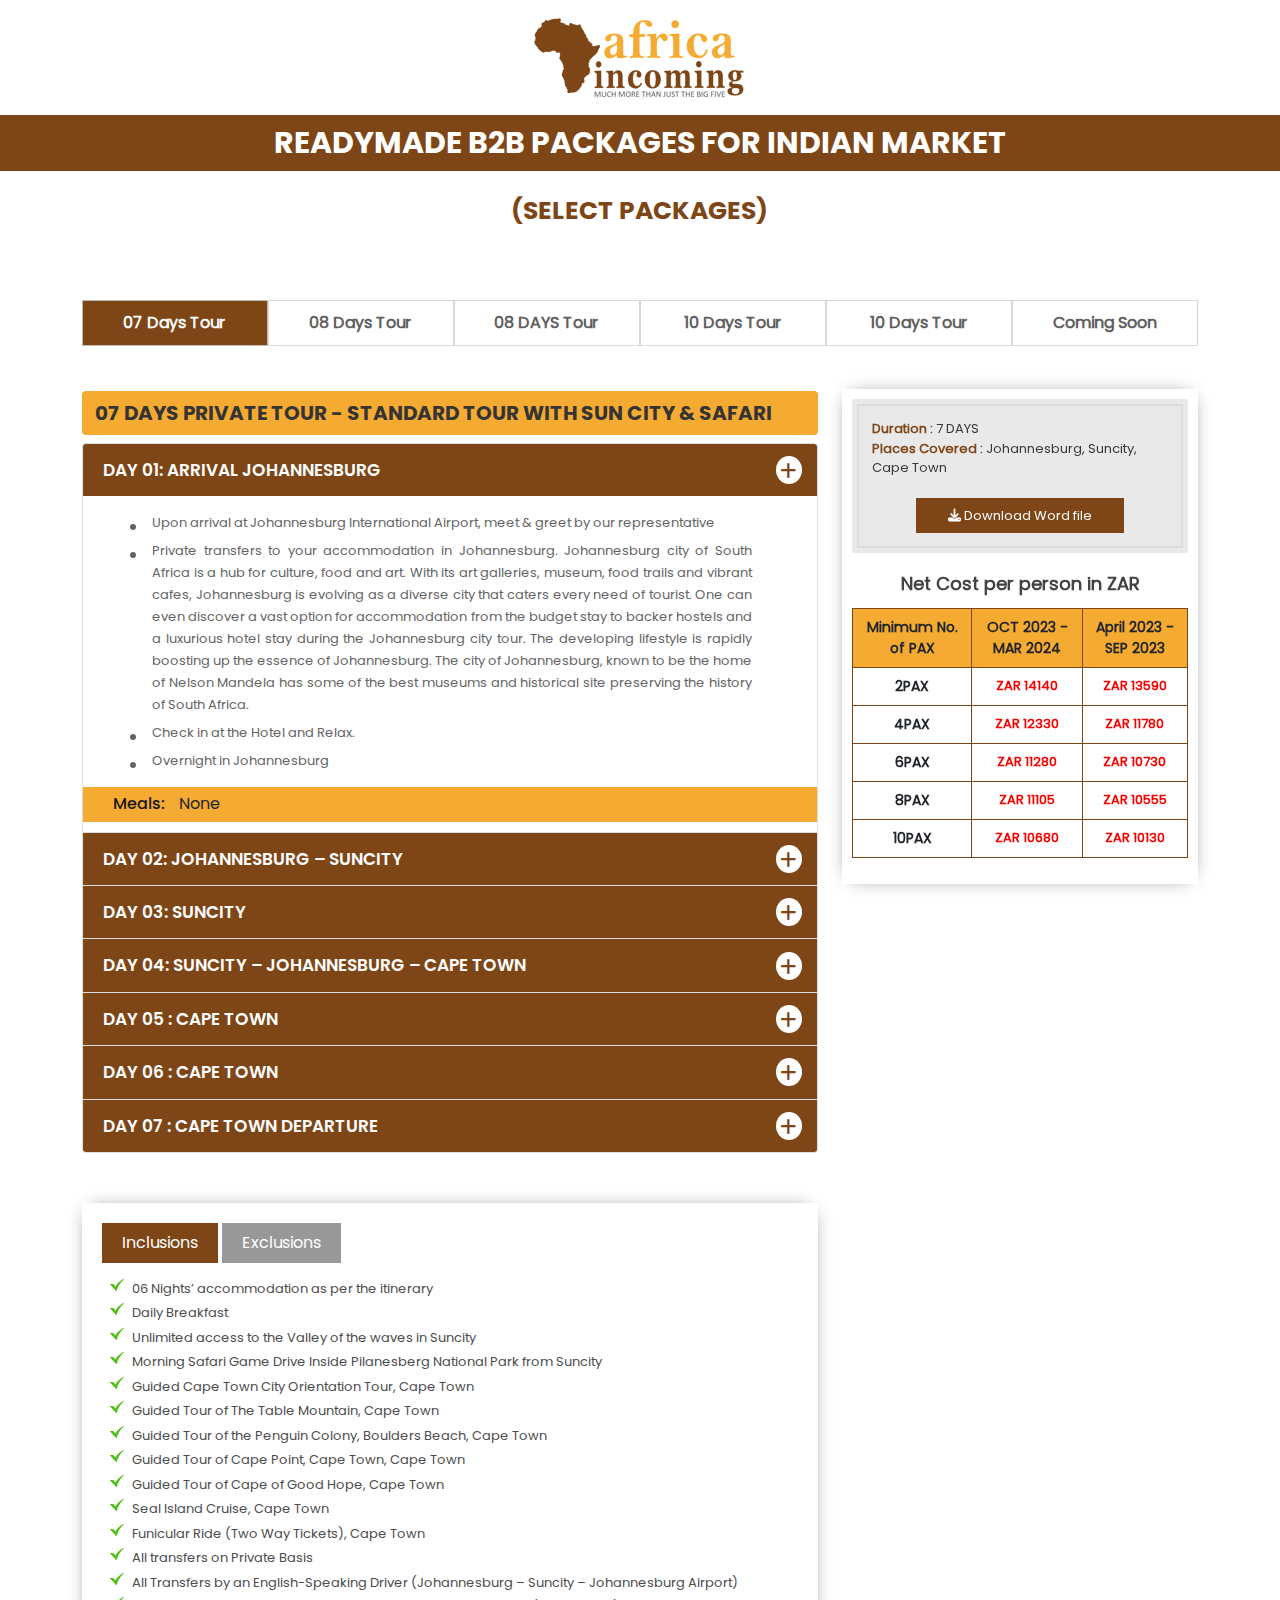
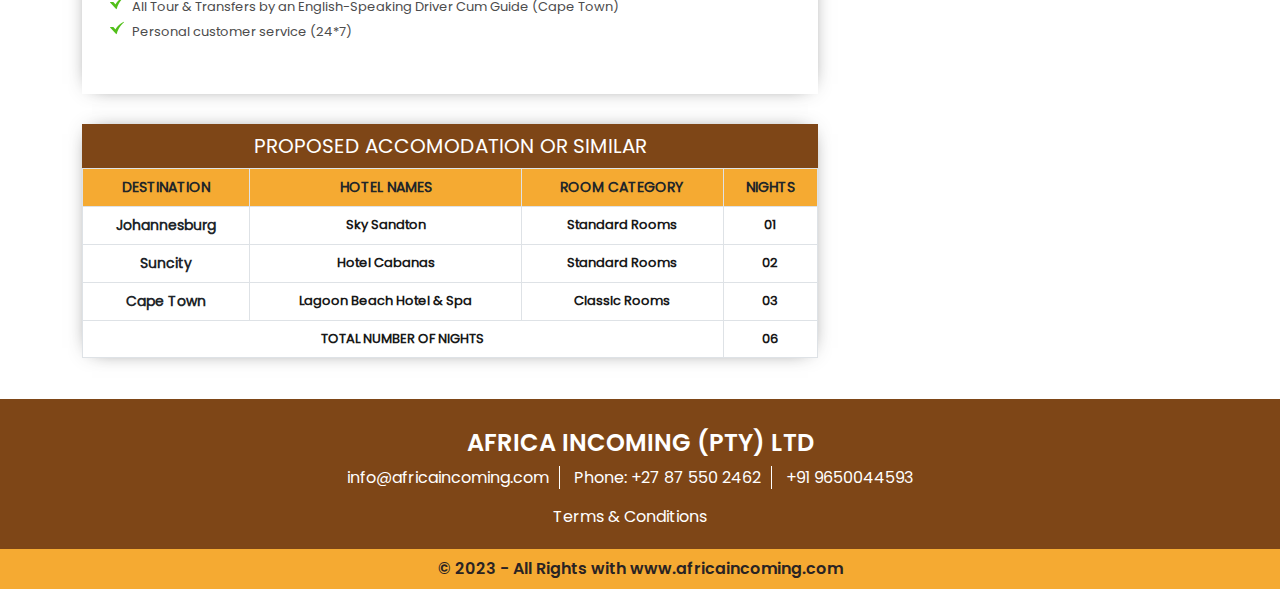
<file: index.html>
<!DOCTYPE html>
<html lang="en">
<head>
    <meta charset="UTF-8">
    <meta http-equiv="X-UA-Compatible" content="IE=edge">
    <meta name="viewport" content="width=device-width, initial-scale=1.0">
    <title>Document</title>
    <!-- bootstrap  -->
    <link rel="stylesheet" href="css/bootstrap.min.css">
    <!-- font owesome  -->
    <link rel="stylesheet" href="./font-6/css/all.css">
    <!-- link css  -->
    <link rel="stylesheet" href="css/style.css">
    <script src="./js/bootstrap.min.js" defer></script>
    <script src="./js/jquery.min.js" defer></script>
    <script src="./js/custom.js" defer></script>
</head>
<body>
    <header>
        <div class="container-fluid">
            <div class="text-center">
                <a href="index.html"><img src="./img/africa-logo.png" alt=""></a>
            </div>
        </div>
    </header>
    <!-- banner  -->
    <section class="banner">
        <h1>readymade b2b packages for indian market</h1>
        <div class="heading">
            <div class="container">

                <h2>(Select packages) </h2>
                <div class="container_down">
                    <div class="chevron"></div>
                    <div class="chevron"></div>
                    <div class="chevron"></div>
                    <span class="text">Scroll down</span>

                </div>

            </div>
        </div>
    </section>
    <!-- main hotel tab css -->
    <section class="main_hotel_tab">
        <div class="container">
            <div class="tabs">
                <div class="tab__btns"> 
                   <div class="flex">
                    <button class="tab__btn tab__btn--active tab_btn_cmn" data-item="item-1">
                        <span>07 Days Tour </span>
                    </button>
                    <button class="tab__btn tab_btn_cmn" data-item="item-2">
                        <span>08 Days Tour </span>
                    </button>
                    <button class="tab__btn tab_btn_cmn" data-item="item-3">
                        <span>08 DAYS Tour </span>
                    </button>
                    <button class="tab__btn tab_btn_cmn" data-item="item-4">
                        <span>10 Days Tour </span>
                    </button>
                    <button class="tab__btn tab_btn_cmn" data-item="item-5">
                        <span>10 Days Tour </span>
                    </button>
                    <button class="tab_btn_cmn">
                        <span>Coming Soon</span>
                    </button>
                   </div>
               
                </div>
                <div class="tab__items">
                    <div id="item-1" class="tab__item tab__item--active">
                        <div class="cmn_box">
                            <div class="row">
                                <div class="col-md-8">
                                    <h3>07 DAYS PRIVATE TOUR - STANDARD TOUR WITH SUN CITY & SAFARI</h3>
                                    <div class="accordion" id="accordionExample">
                                        <div class="accordion-item">
                                            <h2 class="accordion-header" id="headingOne">
                                                <button class="accordion-button collapsed" type="button"
                                                    data-bs-toggle="collapse" data-bs-target="#collapseOne"
                                                    aria-expanded="true" aria-controls="collapseOne">
                                                    <h4>DAY 01: ARRIVAL JOHANNESBURG</h4>
                                                    <i class="fa fa-plus" aria-hidden="true"></i>
                                                    <i class="fa fa-minus" aria-hidden="true"></i>
                                                </button>
                                            </h2>
                                            <div id="collapseOne" class="accordion-collapse collapse show"
                                                aria-labelledby="headingOne" data-bs-parent="#accordionExample">
                                                <div class="accordion-body">
                                                    <ul>
                                                        <li>
                                                            <p>
                                                                Upon arrival at Johannesburg International Airport, meet
                                                                &
                                                                greet by our representative
                                                            </p>
                                                        </li>
                                                        <li>
                                                            <p>
                                                                Private transfers to your accommodation in Johannesburg.
                                                                Johannesburg city of South Africa is a hub for culture,
                                                                food
                                                                and art. With its art galleries, museum, food trails and
                                                                vibrant cafes, Johannesburg is evolving as a diverse
                                                                city
                                                                that caters every need of tourist. One can even discover
                                                                a
                                                                vast option for accommodation from the budget stay to
                                                                backer
                                                                hostels and a luxurious hotel stay during the
                                                                Johannesburg
                                                                city tour. The developing lifestyle is rapidly boosting
                                                                up
                                                                the essence of Johannesburg. The city of Johannesburg,
                                                                known
                                                                to be the home of Nelson Mandela has some of the best
                                                                museums and historical site preserving the history of
                                                                South
                                                                Africa.
                                                            </p>
                                                        </li>
                                                        <li>
                                                            <p>
                                                                Check in at the Hotel and Relax.
                                                            </p>
                                                        </li>
                                                        <li>
                                                            <p>
                                                                Overnight in Johannesburg
                                                            </p>
                                                        </li>
                                                    </ul>
                                                </div>
                                                <div class="meals">
                                                    <h5>Meals: </h5>
                                                    None
                                                </div>

                                            </div>
                                        </div>
                                        <div class="accordion-item">
                                            <h2 class="accordion-header" id="headingTwo">
                                                <button class="accordion-button collapsed" type="button"
                                                    data-bs-toggle="collapse" data-bs-target="#collapseTwo"
                                                    aria-expanded="false" aria-controls="collapseTwo">
                                                    <h4>DAY 02: JOHANNESBURG – SUNCITY </h4>
                                                    <i class="fa fa-plus" aria-hidden="true"></i>
                                                    <i class="fa fa-minus" aria-hidden="true"></i>
                                                </button>
                                            </h2>
                                            <div id="collapseTwo" class="accordion-collapse collapse"
                                                aria-labelledby="headingTwo" data-bs-parent="#accordionExample">
                                                <div class="accordion-body">
                                                    <ul>
                                                        <li>
                                                            <p>
                                                                Breakfast at the Hotel.
                                                            </p>
                                                        </li>
                                                        <li>
                                                            <p>
                                                                Check-out & Private transfers to your Hotel in Suncity.
                                                            </p>
                                                        </li>
                                                        <li>
                                                            <p>
                                                                <b>Sun City</b> – situated in the Bushveld of South
                                                                Africa’s
                                                                North West Province, is surrounded by the imposing
                                                                mountains
                                                                of the Pilanesberg – draws thousands of visitors each
                                                                year
                                                                to its four top-quality hotels, magnificent sporting and
                                                                recreational facilities including two world class golf
                                                                courses, and the magical Lost City water-park, The
                                                                Valley of
                                                                Waves Water World. Sun City has dazzled the
                                                                international
                                                                community with its glamorous casinos, gourmet
                                                                restaurants,
                                                                extensive sports facilities & star-studded spectaculars
                                                            </p>
                                                        </li>
                                                        <li>
                                                            <p>Upon arrival, Check-in & freshen up.</p>
                                                        </li>
                                                        <li>
                                                            <p>
                                                                Rest of the day is free at leisure.
                                                            </p>
                                                        </li>
                                                        <li>
                                                            <p>Overnight in Suncity.</p>
                                                        </li>
                                                    </ul>
                                                </div>
                                                <div class="meals">
                                                    <h5>Meals: </h5>
                                                    Breakfast
                                                </div>
                                            </div>
                                        </div>
                                        <div class="accordion-item">
                                            <h2 class="accordion-header" id="headingThree">
                                                <button class="accordion-button collapsed" type="button"
                                                    data-bs-toggle="collapse" data-bs-target="#collapseThree"
                                                    aria-expanded="false" aria-controls="collapseThree">
                                                    <h4>DAY 03: SUNCITY</h4>
                                                    <i class="fa fa-plus" aria-hidden="true"></i>
                                                    <i class="fa fa-minus" aria-hidden="true"></i>
                                                </button>
                                            </h2>
                                            <div id="collapseThree" class="accordion-collapse collapse"
                                                aria-labelledby="headingThree" data-bs-parent="#accordionExample">
                                                <div class="accordion-body">
                                                    <ul>
                                                        <li>
                                                            <p>
                                                                Breakfast at the Hotel.
                                                            </p>
                                                        </li>
                                                        <li>
                                                            <p>Proceed for a <b>Morning Game Drive</b> inside
                                                                <b>Pilanesberg
                                                                    National Park.</b> Discover the exquisite
                                                                Pilanesberg
                                                                National Park, located in an extinct volcanic crater.
                                                                Departing from Sun City, enjoy a 3-hour game drive to
                                                                experience the pristine flora and wildlife, offering
                                                                some of
                                                                the best game viewing in South Africa. Come face to face
                                                                with the unspoilt beauty of the bush. From a 25-seater
                                                                open
                                                                vehicle you could encounter Africa’s big five animals
                                                                and
                                                                many other natural inhabitants at close range. Bring
                                                                your
                                                                binoculars and a camera, to capture the incredible
                                                                sightings.
                                                            </p>
                                                        </li>
                                                        <li>
                                                            <p>Transfer back to the Hotel. </p>
                                                        <li>
                                                            <p>Enjoy your day at the Valley of the Waves - The water
                                                                fun,
                                                                sports and adventure make Valley of waves the most
                                                                amazing
                                                                attraction of Sun City resort. The vast area of Sun City
                                                                Resort has the most entertaining life for the visitors.
                                                                The
                                                                Casino, Night Club, Theatre, Movie cinema, Segway and
                                                                Spa &
                                                                Beauty Treatments are all set up there for a fulsome
                                                                stay.
                                                                There are special games and activities for kids and
                                                                adults
                                                                as Zip-lining or Water Sports. Get your day planned to
                                                                enjoy
                                                                at least one from Para Sailing, Kayaking, Jet Ski,
                                                                Banana
                                                                Boat, Water Boarding, Family Boats, Tube Rides, Golfing,
                                                                Go-Karting or Hovercraft Ride (at an additional cost).
                                                            </p>
                                                        </li>
                                                        <li>
                                                            <p>Return back to your Hotel & relax.</p>
                                                        </li>
                                                        <li>
                                                            <p>Overnight in Suncity.</p>
                                                        </li>
                                                    </ul>
                                                </div>
                                                <div class="meals">
                                                    <h5>Meals: </h5>
                                                    Breakfast
                                                </div>
                                            </div>
                                        </div>
                                        <div class="accordion-item">
                                            <h2 class="accordion-header" id="headingFour">
                                                <button class="accordion-button collapsed" type="button"
                                                    data-bs-toggle="collapse" data-bs-target="#collapseFour"
                                                    aria-expanded="false" aria-controls="collapseFour">
                                                    <h4>DAY 04: SUNCITY – JOHANNESBURG – CAPE TOWN</h4>
                                                    <i class="fa fa-plus" aria-hidden="true"></i>
                                                    <i class="fa fa-minus" aria-hidden="true"></i>
                                                </button>
                                            </h2>
                                            <div id="collapseFour" class="accordion-collapse collapse"
                                                aria-labelledby="headingThree" data-bs-parent="#accordionExample">
                                                <div class="accordion-body">
                                                    <ul>
                                                        <li>
                                                            <p>Breakfast at the Hotel.</p>
                                                        </li>
                                                        <li>
                                                            <p>Check out & private transfers to Johannesburg Airport for
                                                                your flight to Cape town (Flight cost not included –
                                                                must
                                                                book flight after 12 pm)</p>
                                                        </li>
                                                        <li>
                                                            <p>Arrive Cape Town Airport, Meet & Greet by our
                                                                representative,
                                                                private transfers to your hotel.</p>
                                                        </li>
                                                        <li>
                                                            <p>Check in & relax.</p>
                                                        </li>
                                                        <li>
                                                            <p>The rest of the evening is free at leisure.</p>
                                                        </li>
                                                        <li>
                                                            <p>Overnight in Cape Town.</p>
                                                        </li>
                                                    </ul>
                                                </div>
                                                <div class="meals">
                                                    <h5>Meals: </h5>
                                                    Breakfast

                                                </div>
                                            </div>
                                        </div>
                                        <div class="accordion-item">
                                            <h2 class="accordion-header" id="headingFive">
                                                <button class="accordion-button collapsed" type="button"
                                                    data-bs-toggle="collapse" data-bs-target="#collapseFive"
                                                    aria-expanded="false" aria-controls="collapseFour">
                                                    <h4>DAY 05 : CAPE TOWN</h4>
                                                    <i class="fa fa-plus" aria-hidden="true"></i>
                                                    <i class="fa fa-minus" aria-hidden="true"></i>
                                                </button>
                                            </h2>
                                            <div id="collapseFive" class="accordion-collapse collapse"
                                                aria-labelledby="headingFive" data-bs-parent="#accordionExample">
                                                <div class="accordion-body">
                                                    <ul>
                                                        <li>
                                                            <p>Breakfast at the Hotel.</p>
                                                        </li>
                                                        <li>
                                                            <p>Pick up from your hotel for a for a Private <b>Guided
                                                                    Cape
                                                                    Town City tour & Table Mountain tour</b> - This
                                                                morning
                                                                you will be picked up from your hotel for a half-day
                                                                Cape
                                                                Town City tour. No visit to Cape Town is complete
                                                                without a
                                                                tour of the "Mother City". Sense the depth of history as
                                                                you
                                                                drive past Parliament Buildings, City Hall and the Slave
                                                                Lodge before stopping for a short visit of the Castle of
                                                                Good Hope (optional), originally built as a maritime
                                                                replenishment station and now the oldest surviving
                                                                colonial
                                                                building in South Africa! Alternatively, we walk around
                                                                the
                                                                Grand Parade square which has its own historical
                                                                significance. We hear of the brief history of District
                                                                Six
                                                                en-route to a visit at the Company Gardens where we walk
                                                                through the landscaped gardens. Learn more about the
                                                                history
                                                                of the Bo-Kaap and its people as we move up the
                                                                cobblestoned
                                                                hills to the Malay Quarter, and marvel at the ice-cream
                                                                colours of the quaint Bo-Kaap homes. Trace the moves of
                                                                a
                                                                professional diamond cutter as he creates every girl's
                                                                dream
                                                                stone with a visit to a diamond cutting factory. After
                                                                learning more about the history of diamonds and gold in
                                                                South Africa, we drive past the V&A Waterfront, Cape
                                                                Town
                                                                Stadium, Sea Point, Clifton and Camps Bay. </p>
                                                        </li>
                                                        <li>
                                                            <p>We then make our way to <b>Table Mountain</b> where you
                                                                will
                                                                experience the revolving cable car ride to go up to the
                                                                Table Mountain for a bird’s-eye view of Cape Town and
                                                                Peninsula from the top of the iconic Table Mountain
                                                                (weather
                                                                dependent). You can wander across well marked paths to
                                                                see
                                                                views from all sides of the plateau. On a clear day it
                                                                is
                                                                even possible to see Robben Island (where Nelson Mandela
                                                                was
                                                                confined) from the top of the Table Mountain on one side
                                                                and
                                                                Cape Point on the other.</p>
                                                        </li>
                                                        <li>
                                                            <p>Transfer back to the Hotel & relax.</p>
                                                        </li>
                                                        <li>
                                                            <p>Overnight in Cape Town.</p>
                                                        </li>

                                                    </ul>
                                                </div>
                                                <div class="meals">
                                                    <h5>Meals: </h5>
                                                    Breakfast
                                                </div>
                                            </div>
                                        </div>
                                        <div class="accordion-item">
                                            <h2 class="accordion-header" id="headingSix">
                                                <button class="accordion-button collapsed" type="button"
                                                    data-bs-toggle="collapse" data-bs-target="#collapseSix"
                                                    aria-expanded="false" aria-controls="collapseFour">
                                                    <h4>DAY 06 : CAPE TOWN</h4>
                                                    <i class="fa fa-plus" aria-hidden="true"></i>
                                                    <i class="fa fa-minus" aria-hidden="true"></i>
                                                </button>
                                            </h2>
                                            <div id="collapseSix" class="accordion-collapse collapse"
                                                aria-labelledby="headingSix" data-bs-parent="#accordionExample">
                                                <div class="accordion-body">
                                                    <ul>
                                                        <li>
                                                            <p>Breakfast at the Hotel.</p>
                                                        </li>
                                                        <li>
                                                            <p>Pick up from your hotel for a Private <b>Guided Full Day
                                                                    Cape
                                                                    Point tour</b> (also known as Cape Peninsula tour) -
                                                                After Pick up from your Hotel, we will make our way
                                                                through
                                                                Mouille Point, Three Anchor Bay, Sea Point, Bantry Bay,
                                                                Clifton and then stopping at Maidens Cove for some photo
                                                                opportunities. We continue on through Camps Bay, then on
                                                                to
                                                                Hout Bay where you will do join a boat trip to the Seal
                                                                Island (weather permitting) to witness the thousands of
                                                                seals who inhabit it. Once we depart from Hout Bay, we
                                                                will
                                                                make our way onto Chapmans Peak Drive, one of the
                                                                world's
                                                                most spectacular coastal drives with the views that will
                                                                take your breath away, we will stop for a few minutes
                                                                here.
                                                            </p>
                                                        </li>
                                                        <li>
                                                            <p>We now continue our journey towards the <b>Cape of Good
                                                                    Hope</b> Nature Reserve and Cape Point which is set
                                                                at
                                                                the southernmost tip of Africa where the Atlantic Ocean
                                                                and
                                                                the Indian Ocean meet. You can expect to witness the
                                                                dramatic clash of the seas from the view point where you
                                                                will arrive by using a <b>Flying Dutchman Funicular
                                                                    (Return
                                                                    ticket included)</b>.</p>
                                                        </li>
                                                        <li>
                                                            <p>
                                                                We will then continue <b>Boulders Beach</b> which is a
                                                                home
                                                                to a growing colony of the protected <b>African
                                                                    penguins.</b> You can get your fix of cuteness as
                                                                you
                                                                walk alongside these penguins as they waddle their way
                                                                around, lazing about in the sun or diving deep for the
                                                                catch
                                                                of the day. Then, meander into the afternoon, as the
                                                                Atlantic coastline hugs cloud-capped mountains at the
                                                                seaside town of Muizenberg where you will spot the
                                                                famous
                                                                colourful huts surrounded by Rocky Mountains. Stop for
                                                                lunch
                                                                here (at your own expense). Keep your eyes on the ocean
                                                                as
                                                                we drive back along this beach route to reach Cape Town
                                                                by
                                                                evening.
                                                            </p>
                                                        </li>
                                                        <li>
                                                            <p>Transfer back to the Hotel & relax.</p>
                                                        </li>
                                                        <li>
                                                            <p>Overnight in Cape Town.</p>
                                                        </li>

                                                    </ul>
                                                </div>
                                                <div class="meals">
                                                    <h5>Meals: </h5>
                                                    Breakfast
                                                </div>
                                            </div>
                                        </div>
                                        <div class="accordion-item">
                                            <h2 class="accordion-header" id="headingSeven">
                                                <button class="accordion-button collapsed" type="button"
                                                    data-bs-toggle="collapse" data-bs-target="#collapseSeven"
                                                    aria-expanded="false" aria-controls="collapseFour">
                                                    <h4>DAY 07 : CAPE TOWN DEPARTURE</h4>
                                                    <i class="fa fa-plus" aria-hidden="true"></i>
                                                    <i class="fa fa-minus" aria-hidden="true"></i>
                                                </button>
                                            </h2>
                                            <div id="collapseSeven" class="accordion-collapse collapse"
                                                aria-labelledby="headingSeven" data-bs-parent="#accordionExample">
                                                <div class="accordion-body">
                                                    <ul>
                                                        <li>
                                                            <p>Breakfast at the Hotel.</p>
                                                        </li>
                                                        <li>
                                                            <p>Check out from the Hotel.</p>
                                                        </li>
                                                        <li>
                                                            <p>Private transfers to Cape Town International Airport &
                                                                Fly
                                                                back home.</p>
                                                        </li>
                                                    </ul>
                                                </div>
                                                <div class="meals">
                                                    <h5>Meals: </h5>
                                                    Breakfast
                                                </div>
                                            </div>
                                        </div>
                                    </div>
                                    <div class="inclusion_Exclusion">
                                        <a href="javascript:void(0)" id="inclusion"
                                            class="active_ex  inclusion_tab">Inclusions</a>
                                        <a href="javascript:void(0)" id="exclusion" class="exclusion_tab">Exclusions</a>
                                        <div class="inclusion_Exclusion_tab">
                                            <div class="inclusion">
                                                <ul>
                                                    <li>06 Nights’ accommodation as per the itinerary</li>
                                                    <li>Daily Breakfast</li>
                                                    <li>Unlimited access to the Valley of the waves in Suncity</li>
                                                    <li>Morning Safari Game Drive Inside Pilanesberg National Park from
                                                        Suncity</li>
                                                    <li>Guided Cape Town City Orientation Tour, Cape Town</li>
                                                    <li>Guided Tour of The Table Mountain, Cape Town</li>
                                                    <li>Guided Tour of the Penguin Colony, Boulders Beach, Cape Town
                                                    </li>
                                                    <li>Guided Tour of Cape Point, Cape Town, Cape Town</li>
                                                    <li>Guided Tour of Cape of Good Hope, Cape Town</li>
                                                    <li>Seal Island Cruise, Cape Town </li>
                                                    <li>Funicular Ride (Two Way Tickets), Cape Town</li>
                                                    <li>All transfers on Private Basis</li>
                                                    <li>All Transfers by an English-Speaking Driver (Johannesburg –
                                                        Suncity – Johannesburg Airport)</li>
                                                    <li>All Tour & Transfers by an English-Speaking Driver Cum Guide
                                                        (Cape Town)</li>
                                                    <li>Personal customer service (24*7)</li>
                                                </ul>
                                            </div>
                                            <div class="exclusion">

                                                <ul>
                                                    <li>PCR TEST if required</li>
                                                    <li>International & Domestic Airfare</li>
                                                    <li>Visa Charges</li>
                                                    <li>Anything not mentioned in Tour Inclusions</li>
                                                    <li>Local tourist guide where not specified above</li>
                                                    <li>Any golfing related fees</li>
                                                    <li>Mineral water on coaches and microbuses, available at an
                                                        additional charge of ZAR 30.00 per person per day</li>
                                                    <li>Tips & gratuities for drivers & guides</li>
                                                    <li>Porterage Fee</li>
                                                    <li>Meals not mentioned in the Itinerary or Inclusions</li>
                                                    <li>Drinks (neither with meals, nor on vehicles or during tours,
                                                        unless otherwise indicated)</li>
                                                    <li>Items of a personal nature, such as telephone bills, room
                                                        service, laundry, etc.</li>
                                                    <li>Waiting or additional transfer fees if clients miss shuttle
                                                        transfers or transfers booked for a specific time</li>
                                                </ul>
                                            </div>
                                        </div>
                                    </div>
                                    <div class="hotal_table">
                                        <h5>PROPOSED ACCOMODATION OR SIMILAR</h5>
                                        <table class="table table-bordered table-responsive">
                                            <thead>
                                                <tr>
                                                    <th scope="col">DESTINATION</th>
                                                    <th scope="col">HOTEL NAMES</th>
                                                    <th scope="col">ROOM CATEGORY</th>
                                                    <th scope="col">NIGHTS</th>
                                                </tr>
                                            </thead>
                                            <tbody>
                                                <tr>
                                                    <th>Johannesburg</th>
                                                    <td>Sky Sandton</td>
                                                    <td>Standard Rooms</td>
                                                    <td>01</td>
                                                </tr>
                                                <tr>
                                                    <th>Suncity</th>
                                                    <td>Hotel Cabanas</td>
                                                    <td>Standard Rooms</td>
                                                    <td>02</td>
                                                </tr>
                                                <tr>
                                                    <th>Cape Town</th>
                                                    <td>Lagoon Beach Hotel & Spa</td>
                                                    <td>Classic Rooms</td>
                                                    <td>03</td>
                                                </tr>
                                                <tr>
                                                    <td colspan="3">TOTAL NUMBER OF NIGHTS</td>
                                                    <td>06</td>
                                                </tr>
                                            </tbody>
                                        </table>
                                    </div>
                                </div>
                                <div class="col-md-4">
                                    <div class="right_sticky">
                                        <div class="right_box">
                                            <span>Duration :</span> 7 DAYS <br>
                                            <span> Places Covered : </span> Johannesburg, Suncity, Cape Town
                                            <button class="download"><i class="fa fa-download" aria-hidden="true"></i>
                                                Download Word
                                                file</button>

                                        </div>
                                        <h5>Net Cost per person in ZAR</h5>
                                        <table class="table table-bordered table-responsive right_table">
                                            <thead>
                                                <tr>
                                                    <th scope="col">Minimum No. of PAX</th>
                                                    <th scope="col">OCT 2023 - MAR 2024</th>
                                                    <th scope="col">April 2023 - SEP 2023</th>
                                                </tr>
                                            </thead>
                                            <tbody>
                                                <tr>
                                                    <th scope="row">2PAX</th>
                                                    <td>ZAR 14140</td>
                                                    <td>ZAR 13590</td>
                                                </tr>
                                                <tr>
                                                    <th scope="row">4PAX</th>
                                                    <td>ZAR 12330</td>
                                                    <td>ZAR 11780</td>
                                                </tr>
                                                <tr>
                                                    <th scope="row">6PAX</th>
                                                    <td>ZAR 11280</td>
                                                    <td>ZAR 10730</td>
                                                </tr>
                                                <tr>
                                                    <th scope="row">8PAX</th>
                                                    <td>ZAR 11105</td>
                                                    <td>ZAR 10555</td>
                                                </tr>
                                                <tr>
                                                    <th scope="row">10PAX</th>
                                                    <td>ZAR 10680</td>
                                                    <td>ZAR 10130</td>
                                                </tr>
                                            </tbody>
                                        </table>
                                    </div>
                                </div>
                            </div>
                        </div>
                    </div>
                    <div id="item-2" class="tab__item">
                        <div class="cmn_box">
                            <div class="row">
                                <div class="col-md-8">
                                    <h3>08 DAYS PRIVATE TOUR - GARDEN ROUTE WITH CAPE TOWN</h3>
                                    <div class="accordion" id="accordionExample2">
                                        <div class="accordion-item">
                                            <h2 class="accordion-header" id="tab2headingOne">
                                                <button class="accordion-button collapsed" type="button"
                                                    data-bs-toggle="collapse" data-bs-target="#tab2collapseOne"
                                                    aria-expanded="true" aria-controls="tab2collapseOne">
                                                    <h4>DAY 01 : ARRIVAL CAPE TOWN</h4>
                                                    <i class="fa fa-plus" aria-hidden="true"></i>
                                                    <i class="fa fa-minus" aria-hidden="true"></i>
                                                </button>
                                            </h2>
                                            <div id="tab2collapseOne" class="accordion-collapse collapse show"
                                                aria-labelledby="tab2headingOne" data-bs-parent="#accordionExample2">
                                                <div class="accordion-body">
                                                    <ul>
                                                        <li>
                                                            <p>
                                                                Upon arrival at Cape Town International Airport, meet &
                                                                greet by our representative who will transfer you to
                                                                your
                                                                Hotel in the city.
                                                            </p>
                                                        </li>
                                                        <li>
                                                            <p>
                                                                Check in at the Hotel and Relax.
                                                            </p>
                                                        </li>
                                                        <li>
                                                            <p>
                                                                Rest of the day is free at leisure.
                                                            </p>
                                                        </li>
                                                        <li>
                                                            <p>
                                                                Overnight in Cape Town.
                                                            </p>
                                                        </li>
                                                    </ul>
                                                </div>
                                                <div class="meals">
                                                    <h5>Meals: </h5>
                                                    None
                                                </div>

                                            </div>
                                        </div>
                                        <div class="accordion-item">
                                            <h2 class="accordion-header" id="tab2headingTwo">
                                                <button class="accordion-button collapsed" type="button"
                                                    data-bs-toggle="collapse" data-bs-target="#tab2collapseTwo"
                                                    aria-expanded="false" aria-controls="tab2collapseTwo">
                                                    <h4>DAY 02 : CAPE TOWN </h4>
                                                    <i class="fa fa-plus" aria-hidden="true"></i>
                                                    <i class="fa fa-minus" aria-hidden="true"></i>
                                                </button>
                                            </h2>
                                            <div id="tab2collapseTwo" class="accordion-collapse collapse"
                                                aria-labelledby="tab2headingTwo" data-bs-parent="#accordionExample2">
                                                <div class="accordion-body">
                                                    <ul>
                                                        <li>
                                                            <p>
                                                                Breakfast at the Hotel.
                                                            </p>
                                                        </li>
                                                        <li>
                                                            <p>
                                                                Pick up from your Hotel for a <b>Private Guided Full Day
                                                                    Cape Peninsula Tour</b>
                                                            </p>
                                                        </li>
                                                        <li>
                                                            <p>
                                                                After Pick up from your Hotel, we will make our way
                                                                through
                                                                Mouille Point, Three Anchor Bay, Sea Point, Bantry Bay,
                                                                Clifton and then stopping at Maidens Cove for some photo
                                                                opportunities. We continue on through Camps Bay, then on
                                                                to
                                                                Hout Bay where you will do join a <b>Boat Trip</b> to
                                                                the
                                                                <b>Seal Island</b> to witness the thousands of seals who
                                                                inhabit it.
                                                            </p>
                                                        </li>
                                                        <li>
                                                            <p>Once we depart from Hout Bay, we will make our way onto
                                                                <b>Chapman’s Peak Drive</b>, one of the world's most
                                                                spectacular coastal drives with the views that will take
                                                                your breath away, we will stop for a few minutes here.
                                                                We
                                                                now continue our journey towards the <b>Cape of Good
                                                                    Hope
                                                                    Nature Reserve</b> and <b>Cape Point</b> which is
                                                                set at
                                                                the southernmost tip of Africa where the Atlantic Ocean
                                                                and
                                                                the Indian Ocean meet. You can expect to witness the
                                                                dramatic clash of the seas from the view point where you
                                                                will arrive by using a <b>Flying Dutchman Funicular.
                                                                    (Two
                                                                    way tickets included).</b>
                                                            </p>
                                                        </li>
                                                        <li>
                                                            <p>We will then continue <b>Boulders Beach</b> which is a
                                                                home
                                                                to a growing colony of the protected <b>African
                                                                    penguins</b>. You can get your fix of cuteness as
                                                                you
                                                                walk alongside these penguins as they waddle their way
                                                                around, lazing about in the sun or diving deep for the
                                                                catch
                                                                of the day. Then, meander into the afternoon, as the
                                                                Atlantic coastline hugs cloud-capped mountains at the
                                                                seaside Town of Muizenberg where you will spot the
                                                                famous
                                                                colourful huts surrounded by Rocky Mountains. </p>
                                                        </li>
                                                        <li>
                                                            <p>Stop for lunch here (at your own expense). Keep your eyes
                                                                on
                                                                the ocean as we drive back along this beach route to
                                                                reach
                                                                Cape Town by evening.</p>
                                                        </li>
                                                        <li>
                                                            <p> Overnight in Cape Town</p>
                                                        </li>

                                                    </ul>
                                                </div>
                                                <div class="meals">
                                                    <h5>Meals: </h5>
                                                    Breakfast
                                                </div>
                                            </div>
                                        </div>
                                        <div class="accordion-item">
                                            <h2 class="accordion-header" id="tab2headingThree">
                                                <button class="accordion-button collapsed" type="button"
                                                    data-bs-toggle="collapse" data-bs-target="#tab2collapseThree"
                                                    aria-expanded="false" aria-controls="tab2collapseThree">
                                                    <h4>DAY 03: CAPE TOWN – GARDEN ROUTE GAME LODGE </h4>
                                                    <i class="fa fa-plus" aria-hidden="true"></i>
                                                    <i class="fa fa-minus" aria-hidden="true"></i>
                                                </button>
                                            </h2>
                                            <div id="tab2collapseThree" class="accordion-collapse collapse"
                                                aria-labelledby="tab2headingThree" data-bs-parent="#accordionExample2">
                                                <div class="accordion-body">
                                                    <ul>
                                                        <li>
                                                            <p>
                                                                Breakfast at the Hotel
                                                            </p>
                                                        </li>
                                                        <li>
                                                            <p>Check-out & Private transfers for your Safari Trip to
                                                                Garden
                                                                Route Game Lodge. (4 ½ hrs Drive)</p>
                                                        </li>
                                                        <li>
                                                            <p>Transfer back to the Hotel. </p>
                                                        <li>
                                                            <p>
                                                                Upon Arrival, Check-in & relax.
                                                            </p>
                                                        </li>
                                                        <li>
                                                            <p>Lunch at your own expense.</p>
                                                        </li>
                                                        <li>
                                                            <p>Later, Proceed for an <b>Afternoon Safari Game Drive</b>
                                                                inside Garden Route Private Game reserve.</p>
                                                        </li>
                                                        <li>
                                                            <p>Return to the Lodge after the Safari.</p>
                                                        </li>
                                                        <li>
                                                            <p>Enjoy your dinner at the lodge.</p>
                                                        </li>
                                                        <li>
                                                            <p>Overnight in Garden Route Game Lodge.</p>
                                                        </li>

                                                    </ul>
                                                </div>
                                                <div class="meals">
                                                    <h5>Meals: </h5>
                                                    Breakfast & Dinner
                                                </div>
                                            </div>
                                        </div>
                                        <div class="accordion-item">
                                            <h2 class="accordion-header" id="tab2headingFour">
                                                <button class="accordion-button collapsed" type="button"
                                                    data-bs-toggle="collapse" data-bs-target="#tab2collapseFour"
                                                    aria-expanded="false" aria-controls="tab2collapseFour">
                                                    <h4>DAY 04: GARDEN ROUTE GAME LODGE – OUDTSHOORN – MOSSEL BAY</h4>
                                                    <i class="fa fa-plus" aria-hidden="true"></i>
                                                    <i class="fa fa-minus" aria-hidden="true"></i>
                                                </button>
                                            </h2>
                                            <div id="tab2collapseFour" class="accordion-collapse collapse"
                                                aria-labelledby="tab2headingThree" data-bs-parent="#accordionExample2">
                                                <div class="accordion-body">
                                                    <ul>
                                                        <li>
                                                            <p>Proceed for a Morning Safari Game Drive.</p>
                                                        </li>
                                                        <li>
                                                            <p>Transfer back to your Lodge & have Breakfast.</p>
                                                        </li>
                                                        <li>
                                                            <p>Check-out & Proceed for a Guided Full Day Trip to
                                                                Oudtshoorn.
                                                            </p>
                                                        </li>
                                                        <li>
                                                            <p>Arrive at Cango Caves into the dark tunnels and shadowy
                                                                chambers of this popular tourist cave wind through
                                                                nearly
                                                                four kilometers of dimly lit underground passages.
                                                                Visitors
                                                                can only explore Cango Caves on guided group tours,
                                                                which
                                                                are offered in two vastly different options. The
                                                                standard
                                                                tour takes travelers through easy-going portions of the
                                                                caves, where sharply pointed stalactites and stalagmites
                                                                aglow from spotlights make for impressive photos.</p>
                                                        </li>
                                                        <li>
                                                            <p>Arrive at Ostrich farm for a fun and inter-active guided
                                                                tour
                                                                of a working farm where you will be able to get close
                                                                and
                                                                personal to these ancient birds. You can stand on
                                                                ostrich
                                                                eggs and feed them and learn how we farm. Afterwards,
                                                                our
                                                                professional guide takes your group by tractor & trailer
                                                                on
                                                                a 25-minute Ostrich “Game Drive” through Zimbabwe Blue
                                                                Ostrich Camp. We drive through natural veld with 16
                                                                Zimbabwe
                                                                Blue ostriches as if in the wild. </p>
                                                        </li>
                                                        <li>
                                                            <p>Check-in to your Hotel in Mossel Bay & relax.</p>
                                                        </li>
                                                        <li>
                                                            <p>Overnight in Mossel Bay.</p>
                                                        </li>
                                                    </ul>
                                                </div>
                                                <div class="meals">
                                                    <h5>Meals: </h5>
                                                    Breakfast

                                                </div>
                                            </div>
                                        </div>
                                        <div class="accordion-item">
                                            <h2 class="accordion-header" id="tab2headingFive">
                                                <button class="accordion-button collapsed" type="button"
                                                    data-bs-toggle="collapse" data-bs-target="#tab2collapseFive"
                                                    aria-expanded="false" aria-controls="tab2collapseFour">
                                                    <h4>DAY 05: MOSSEL BAY – TSITSIKAMMA – MOSSEL BAY</h4>
                                                    <i class="fa fa-plus" aria-hidden="true"></i>
                                                    <i class="fa fa-minus" aria-hidden="true"></i>
                                                </button>
                                            </h2>
                                            <div id="tab2collapseFive" class="accordion-collapse collapse"
                                                aria-labelledby="headingFive" data-bs-parent="#accordionExample2">
                                                <div class="accordion-body">
                                                    <ul>
                                                        <li>
                                                            <p>Breakfast at the Hotel</p>
                                                        </li>
                                                        <li>
                                                            <p> You can do an Optional Sky Diving in Mossel Bay Or later
                                                                in
                                                                Cape Town <span class="text-danger">(at an additional
                                                                    Cost)</span></p>
                                                        </li>
                                                        <li>
                                                            <p> Proceed for a <b>Private Guided Full Day Trip to
                                                                    Tsitsikamma.</b></p>
                                                        </li>
                                                        <li>
                                                            <p>
                                                                Arrive at the <b>Storms River Suspension Bridge & the
                                                                    Storms
                                                                    River</b> Mouth This coastal area is the premier
                                                                place
                                                                along the Garden Route to experience the best of the
                                                                great
                                                                outdoors. It is the place to visit for outdoor
                                                                activities,
                                                                marine sightings, scuba diving, Kayaking and much more.
                                                                There are numerous walks to discover in Tsitsikamma. The
                                                                most popular short walk is the two-kilometre Storms
                                                                River
                                                                Mouth Trail, which leads to the iconic Storms River
                                                                suspension bridge.
                                                            </p>
                                                        </li>
                                                        <li>
                                                            <p> Later proceed to the <b>Bloukrans bridge</b> which is
                                                                the
                                                                world’s highest bungy jumping bridge (218m) - The most
                                                                amazing experience of your life! That pretty much sums
                                                                up
                                                                why we are doing what we do. How we do that is by
                                                                keeping
                                                                everyone safe, treating everyone with respect and
                                                                helping
                                                                people have fun! We do all this with a long bungy cord
                                                                attached to Africa’s largest bridge. The view from
                                                                Africa’s
                                                                highest bridge captures all the majesty and tranquility
                                                                of
                                                                the Bloukrans River valley. But there is nothing
                                                                tranquil
                                                                about throwing yourself more than 200 metres down
                                                                towards
                                                                the river below. Recognised as the ‘highest bungee from
                                                                a
                                                                bridge’ in the world, Bloukrans Bungy uses pendulum
                                                                bungee
                                                                technology to ensure the smoothest, most comfortable
                                                                bungee
                                                                jump possible. Jumpers are secured in a full-body
                                                                harness
                                                                combined with an ankle connection.If you want, you can
                                                                pay
                                                                directly & do the bungy or you can take a spectator
                                                                ticket
                                                                to go to the bridge and watch people jumping. </p>
                                                        </li>
                                                        <li>
                                                            <p> Return to Mossel Bay in the evening. </p>
                                                        </li>
                                                        <li>
                                                            <p> The rest of the evening is free at leisure.</p>
                                                        </li>
                                                        <li>
                                                            <p> Overnight in Mossel Bay.</p>
                                                        </li>

                                                    </ul>
                                                </div>
                                                <div class="meals">
                                                    <h5>Meals: </h5>
                                                    Breakfast
                                                </div>
                                            </div>
                                        </div>
                                        <div class="accordion-item">
                                            <h2 class="accordion-header" id="tab2headingSix">
                                                <button class="accordion-button collapsed" type="button"
                                                    data-bs-toggle="collapse" data-bs-target="#tab2collapseSix"
                                                    aria-expanded="false" aria-controls="tab2collapseFour">
                                                    <h4>DAY 06 : MOSSEL BAY – CAPE TOWN </h4>
                                                    <i class="fa fa-plus" aria-hidden="true"></i>
                                                    <i class="fa fa-minus" aria-hidden="true"></i>
                                                </button>
                                            </h2>
                                            <div id="tab2collapseSix" class="accordion-collapse collapse"
                                                aria-labelledby="headingSix" data-bs-parent="#accordionExample2">
                                                <div class="accordion-body">
                                                    <ul>
                                                        <li>
                                                            <p> Breakfast at the Hotel.</p>
                                                        </li>
                                                        <li>
                                                            <p> Check out & private transfers to your Hotel in Cape
                                                                Town.
                                                            </p>
                                                            <p>Long, coastline, the lively aura and the cultural harmony
                                                                portrays the City of Cape Town. Lying towards the
                                                                southwest
                                                                coast, the port city of South Africa is the legislative
                                                                capital that was established as a supply station for the
                                                                Dutch East Indies. Tourism in Cape Town is widespread
                                                                due to
                                                                the long shores and the magnificent beaches that are the
                                                                hub
                                                                engaged with entertainment. Above all, what make the
                                                                Cape
                                                                Town tour so popular are the vineyards with the wine
                                                                tram
                                                                tours arranged with some delight activities as wine
                                                                tasting,
                                                                cheese tasting, day picnics and the collection of best
                                                                authentic wines of South Africa. The Cape Town city is
                                                                ideally located to connect you with the famous adjoining
                                                                attractions of South Africa.</p>
                                                        </li>
                                                        <li>
                                                            <p> Upon arrival, Check-in & freshen up.</p>
                                                        </li>
                                                        <li>
                                                            <p> The rest of the evening is free at leisure.</p>

                                                        </li>
                                                        <li>
                                                            <p> Overnight in Cape Town.</p>
                                                        </li>


                                                    </ul>
                                                </div>
                                                <div class="meals">
                                                    <h5>Meals: </h5>
                                                    Breakfast
                                                </div>
                                            </div>
                                        </div>
                                        <div class="accordion-item">
                                            <h2 class="accordion-header" id="tab2headingSeven">
                                                <button class="accordion-button collapsed" type="button"
                                                    data-bs-toggle="collapse" data-bs-target="#tab2collapseSeven"
                                                    aria-expanded="false" aria-controls="tab2collapseSeven">
                                                    <h4>DAY 07 : CAPE TOWN</h4>
                                                    <i class="fa fa-plus" aria-hidden="true"></i>
                                                    <i class="fa fa-minus" aria-hidden="true"></i>
                                                </button>
                                            </h2>
                                            <div id="tab2collapseSeven" class="accordion-collapse collapse"
                                                aria-labelledby="tab2headingSeven" data-bs-parent="#accordionExample2">
                                                <div class="accordion-body">
                                                    <ul>
                                                        <li>
                                                            <p> Breakfast at the Hotel</p>

                                                        </li>
                                                        <li>
                                                            <p> You can opt for an Optional 12 minute scenic helicopter
                                                                Ride
                                                                <span class="text-danger">(at an additional Cost)</span>
                                                            </p>

                                                        </li>
                                                        <li>
                                                            <p> Pick up from your Hotel for a Private Guided <b>Cape
                                                                    Town
                                                                    City Orientation tour.</b></p>
                                                        </li>
                                                        <li>
                                                            <p> No visit to Cape Town is complete without a tour of the
                                                                "Mother City". Sense the depth of history as you drive
                                                                past
                                                                Parliament Buildings, City Hall and the Slave Lodge
                                                                before
                                                                stopping for a short visit of the <b>Castle of Good
                                                                    Hope</b>
                                                                (optional), originally built as a maritime replenishment
                                                                station and now the oldest surviving colonial building
                                                                in
                                                                South Africa!</p>
                                                        </li>
                                                        <li>
                                                            <p> Alternatively, we walk around the <b>Grand Parade
                                                                    square</b>
                                                                which has its own historical significance. We hear of
                                                                the
                                                                brief history of District Six En-route to a visit at the
                                                                Company Gardens where we walk through the landscaped
                                                                gardens. Learn more about the history of the Bo-Kaap and
                                                                its
                                                                people as we move up the cobblestoned hills to the Malay
                                                                Quarter, and marvel at the ice-cream colours of the
                                                                quaint
                                                                Bo-Kaap homes. Trace the moves of a professional diamond
                                                                cutter as he creates every girl's dream stone with a
                                                                visit
                                                                to a diamond cutting factory. </p>
                                                        </li>
                                                        <li>
                                                            <p> After learning more about the history of diamonds and
                                                                gold
                                                                in South Africa, we drive past the V&A Waterfront, Cape
                                                                Town
                                                                Stadium, Sea Point, Clifton and Camps Bay as we make our
                                                                way
                                                                to <b>Table Mountain</b> where you will experience the
                                                                revolving cable car ride to go up to the Table Mountain
                                                                for
                                                                a bird’s-eye view of Cape Town and Peninsula from the
                                                                top of
                                                                the iconic Table Mountain (weather dependent). You can
                                                                wander across well marked paths to see views from all
                                                                sides
                                                                of the plateau. On a clear day it is even possible to
                                                                see
                                                                Robben Island (where Nelson Mandela was confined) from
                                                                the
                                                                top of the Table Mountain on one side and Cape Point on
                                                                the
                                                                other.</p>
                                                        </li>
                                                        <li>
                                                            <p> Proceed to the <b>Groot Constantia for Wine Tasting.</b>
                                                            </p>
                                                        </li>
                                                        <li>
                                                            <p> Transfer back to the Hotel.</p>
                                                        </li>
                                                        <li>
                                                            <p> Overnight in Cape Town</p>
                                                        </li>
                                                    </ul>
                                                </div>
                                                <div class="meals">
                                                    <h5>Meals: </h5>
                                                    Breakfast
                                                </div>
                                            </div>
                                        </div>
                                        <div class="accordion-item">
                                            <h2 class="accordion-header" id="tab2headingEight">
                                                <button class="accordion-button collapsed" type="button"
                                                    data-bs-toggle="collapse" data-bs-target="#tab2collapseEight"
                                                    aria-expanded="false" aria-controls="tab2collapseEight">
                                                    <h4>DAY 08 : CAPE TOWN DEPARTURE</h4>
                                                    <i class="fa fa-plus" aria-hidden="true"></i>
                                                    <i class="fa fa-minus" aria-hidden="true"></i>
                                                </button>
                                            </h2>
                                            <div id="tab2collapseEight" class="accordion-collapse collapse"
                                                aria-labelledby="tab2headingEight" data-bs-parent="#accordionExample2">
                                                <div class="accordion-body">
                                                    <ul>
                                                        <li>
                                                            <p>Breakfast at the Hotel</p>
                                                        </li>
                                                        <li>
                                                            <p>Transfer from the Hotel to Cape Town International
                                                                Airport
                                                                for your return flight back home.</p>
                                                        </li>
                                                    </ul>
                                                </div>
                                                <div class="meals">
                                                    <h5>Meals: </h5>
                                                    Breakfast
                                                </div>
                                            </div>
                                        </div>
                                    </div>
                                    <div class="inclusion_Exclusion">
                                        <a href="javascript:void(0)" id="inclusion"
                                            class="active_ex  inclusion_tab">Inclusions</a>
                                        <a href="javascript:void(0)" id="exclusion" class="exclusion_tab">Exclusions</a>
                                        <div class="inclusion_Exclusion_tab">
                                            <div class="inclusion">

                                                <ul>
                                                    <li>07 Nights’ accommodation as per the itinerary</li>
                                                    <li>Daily Breakfast</li>
                                                    <li>One Dinner at Garden Route Game Lodgek</li>
                                                    <li>01 Afternoon Safari Game Drive inside Garden Route Game Lodge
                                                    </li>
                                                    <li>01 Morning Safari Game Drive inside Garden Route Game Lodge</li>
                                                    <li>Guided Tour of Cango Caves </li>
                                                    <li>Guided Tour of Ostrich Farm </li>
                                                    <li>Guided Visit to the Storms River Bridge, Tsitsikamma</li>
                                                    <li>Visit to Bloukrans Bridge Visit, Tsitsikamma </li>
                                                    <li>Wine Tasting at Groot Constantia</li>
                                                    <li>Guided City Orientation Tour of Cape Town </li>
                                                    <li>Guided Tour of Table Mountain, Cable Car Tickets Cape Town </li>
                                                    <li>Guided Tour of Penguin Colony, Boulders Beach</li>
                                                    <li>Guided Tour of Cape Point </li>
                                                    <li>Guided Tour of Cape of Good Hope</li>
                                                    <li>Seal Island Cruise, Cape Town</li>
                                                    <li>Funicular Ride (Two Way Tickets)</li>
                                                    <li>All Tour & Transfers by an English-Speaking Driver Cum Guide
                                                        (Cape
                                                        Town & Garden Route)</li>
                                                    <li>Personal customer service (24*7)</li>
                                                </ul>
                                            </div>
                                            <div class="exclusion">

                                                <ul>
                                                    <li> PCR TEST if required</li>
                                                    <li> International & Domestic Airfare</li>
                                                    <li> Visa Charges</li>
                                                    <li> Anything not mentioned in Tour Inclusions</li>
                                                    <li> Local tourist guide where not specified above</li>
                                                    <li> Any golfing related fees</li>
                                                    <li> Mineral water on coaches and microbuses, available at an
                                                        additional
                                                        charge of ZAR 30.00 per person per day</li>
                                                    <li> Tips & gratuities for drivers & guides</li>
                                                    <li> Porterage Fee</li>
                                                    <li> Meals not mentioned in the Itinerary or Inclusions</li>
                                                    <li> Drinks (neither with meals, nor on vehicles or during tours,
                                                        unless
                                                        otherwise indicated)</li>
                                                    <li> Items of a personal nature, such as telephone bills, room
                                                        service,
                                                        laundry, etc.</li>
                                                    <li> Waiting or additional transfer fees if clients miss shuttle
                                                        transfers or transfers booked for a specific time</li>
                                                </ul>
                                            </div>
                                        </div>
                                    </div>
                                    <div class="hotal_table">
                                        <h5>PROPOSED ACCOMODATION OR SIMILAR</h5>
                                        <table class="table table-bordered table-responsive">
                                            <thead>
                                                <tr>
                                                    <th scope="col">DESTINATION</th>
                                                    <th scope="col">HOTEL NAMES</th>
                                                    <th scope="col">ROOM CATEGORY</th>
                                                    <th scope="col">NIGHTS</th>
                                                </tr>
                                            </thead>
                                            <tbody>
                                                <tr>
                                                    <th>Cape Town</th>
                                                    <td>Lagoon Beach Hotel</td>
                                                    <td>Classic Room</td>
                                                    <td>02</td>
                                                </tr>
                                                <tr>
                                                    <th>Albertinia</th>
                                                    <td>Garden Route Game Lodge</td>
                                                    <td>Lodge Room</td>
                                                    <td>01</td>
                                                </tr>
                                                <tr>
                                                    <th>Mossel Bay</th>
                                                    <td>Diaz Hotel & Resort</td>
                                                    <td>Superior Room</td>
                                                    <td>02</td>
                                                </tr>
                                                <tr>
                                                    <th>Cape Town</th>
                                                    <td>Lagoon Beach Hotel</td>
                                                    <td>Classic Room</td>
                                                    <td>02</td>
                                                </tr>
                                                <tr>
                                                    <td colspan="3">TOTAL NUMBER OF NIGHTS</td>
                                                    <td>07</td>
                                                </tr>
                                            </tbody>
                                        </table>
                                    </div>
                                </div>
                                <div class="col-md-4">
                                    <div class="right_sticky">

                                        <div class="right_box">
                                            <span>Duration :</span> 8 DAYS <br>
                                            <span> Places Covered : </span> : Cape Town & Garden Route
                                            <button class="download"><i class="fa fa-download" aria-hidden="true"></i>
                                                Download Word
                                                file</button>

                                        </div>
                                        <h5>Net Cost per person in ZAR</h5>
                                        <table class="table table-bordered table-responsive right_table">
                                            <thead>
                                                <tr>
                                                    <th scope="col">Minimum No. of PAX</th>
                                                    <th scope="col">OCT 2023 - MAR 2024</th>
                                                    <th scope="col">April 2023 - SEP 2023</th>
                                                </tr>
                                            </thead>
                                            <tbody>
                                                <tr>
                                                    <th scope="row">2PAX</th>
                                                    <td>ZAR 21990</td>
                                                    <td>ZAR 21490</td>
                                                </tr>
                                                <tr>
                                                    <th scope="row">4PAX</th>
                                                    <td>ZAR 17360</td>
                                                    <td>ZAR 16860</td>
                                                </tr>
                                                <tr>
                                                    <th scope="row">6PAX</th>
                                                    <td>ZAR 15415</td>
                                                    <td>ZAR 14915</td>
                                                </tr>
                                                <tr>
                                                    <th scope="row">8PAX</th>
                                                    <td>ZAR 14510</td>
                                                    <td>ZAR 14010</td>
                                                </tr>
                                                <tr>
                                                    <th scope="row">10PAX</th>
                                                    <td>ZAR 13815</td>
                                                    <td>ZAR 13315</td>
                                                </tr>
                                            </tbody>
                                        </table>
                                    </div>
                                </div>
                            </div>
                        </div>
                    </div>

                    <div id="item-3" class="tab__item">
                        <div class="cmn_box">
                            <div class="row">
                                <div class="col-md-8">
                                    <h3>08 DAYS – KRUGER SAFARI WITH CAPE TOWN</h3>
                                    <div class="accordion" id="accordionExample3">
                                        <div class="accordion-item">
                                            <h2 class="accordion-header" id="tab3headingOne">
                                                <button class="accordion-button collapsed" type="button"
                                                    data-bs-toggle="collapse" data-bs-target="#tab3collapseOne"
                                                    aria-expanded="true" aria-controls="tab3collapseOne">
                                                    <h4>DAY 01 : ARRIVAL JOHANNESBURG</h4>
                                                    <i class="fa fa-plus" aria-hidden="true"></i>
                                                    <i class="fa fa-minus" aria-hidden="true"></i>
                                                </button>
                                            </h2>
                                            <div id="tab3collapseOne" class="accordion-collapse collapse show"
                                                aria-labelledby="tab3headingOne" data-bs-parent="#accordionExample3">
                                                <div class="accordion-body">
                                                    <ul>
                                                        <li>
                                                            <p>
                                                                Upon arrival at Johannesburg O.R Tambo International
                                                                Airport, Meet & Greet by our representative at the
                                                                Airport
                                                                who will transfer you to your Hotel.
                                                            </p>

                                                        </li>
                                                        <li>
                                                            <p>
                                                                Johannesburg city of South Africa is a hub for culture,
                                                                food
                                                                and art. With its art galleries, museum, food trails and
                                                                vibrant cafes, Johannesburg is evolving as a diverse
                                                                city
                                                                that caters every need of tourist. One can even discover
                                                                a
                                                                vast option for accommodation from the budget stay to
                                                                backer
                                                                hostels and a luxurious hotel stay during the
                                                                Johannesburg
                                                                city tour. The developing lifestyle is rapidly boosting
                                                                up
                                                                the essence of Johannesburg. The city of Johannesburg,
                                                                known
                                                                to be the home of Nelson Mandela has some of the best
                                                                museums and historical site preserving the history of
                                                                South
                                                                Africa.
                                                            </p>
                                                        </li>
                                                        <li>
                                                            <p>
                                                                Check-in & freshen up.
                                                            </p>
                                                        </li>
                                                        <li>
                                                            <p>
                                                                Rest of the day is free at leisure.
                                                            </p>
                                                        </li>
                                                        <li>
                                                            <p> Overnight in Johannesburg.</p>
                                                        </li>
                                                    </ul>
                                                </div>
                                                <div class="meals">
                                                    <h5>Meals: </h5>
                                                    None
                                                </div>

                                            </div>
                                        </div>
                                        <div class="accordion-item">
                                            <h2 class="accordion-header" id="tab3headingTwo">
                                                <button class="accordion-button collapsed" type="button"
                                                    data-bs-toggle="collapse" data-bs-target="#tab3collapseTwo"
                                                    aria-expanded="false" aria-controls="tab3collapseTwo">
                                                    <h4>DAY 02 : JOHANNESBURG – HAZYVIEW</h4>
                                                    <i class="fa fa-plus" aria-hidden="true"></i>
                                                    <i class="fa fa-minus" aria-hidden="true"></i>
                                                </button>
                                            </h2>
                                            <div id="tab3collapseTwo" class="accordion-collapse collapse"
                                                aria-labelledby="tab3headingTwo" data-bs-parent="#accordionExample3">
                                                <div class="accordion-body">
                                                    <ul>
                                                        <li>
                                                            <p>
                                                                Breakfast at the Hotel.
                                                            </p>
                                                        </li>
                                                        <li>
                                                            <p>
                                                                Check-out & Private Transfers to your Lodge in Hazyview
                                                                (5hrs Drive)
                                                            </p>
                                                        </li>
                                                        <li>
                                                            <p> Upon arrival, Check-in & freshen up.</p>
                                                        </li>
                                                        <li>
                                                            <p> Rest of the evening is free at leisure.</p>
                                                        </li>
                                                        <li>
                                                            <p>
                                                                Dinner at the Lodge.
                                                            </p>
                                                        </li>
                                                        <li>
                                                            <p>
                                                                Overnight in Hazyview.
                                                            </p>
                                                        </li>


                                                    </ul>
                                                </div>
                                                <div class="meals">
                                                    <h5>Meals: </h5>
                                                    Breakfast & Dinner
                                                </div>
                                            </div>
                                        </div>
                                        <div class="accordion-item">
                                            <h2 class="accordion-header" id="tab3headingThree">
                                                <button class="accordion-button collapsed" type="button"
                                                    data-bs-toggle="collapse" data-bs-target="#tab3collapseThree"
                                                    aria-expanded="false" aria-controls="tab3collapseThree">
                                                    <h4>DAY 03 & 04 : FULL DAY KRUGER SAFARI</h4>
                                                    <i class="fa fa-plus" aria-hidden="true"></i>
                                                    <i class="fa fa-minus" aria-hidden="true"></i>
                                                </button>
                                            </h2>
                                            <div id="tab3collapseThree" class="accordion-collapse collapse"
                                                aria-labelledby="tab3headingThree" data-bs-parent="#accordionExample3">
                                                <div class="accordion-body">
                                                    <ul>
                                                        <li>
                                                            <p>
                                                                Breakfast at the Lodge.
                                                            </p>
                                                        </li>
                                                        <li>
                                                            <p>
                                                                Pick up from your lodge early in the morning for a
                                                                <b>Full
                                                                    Day Game Drive inside Kruger National Park</b> - It
                                                                has
                                                                been said that even an hour in paradise is a rewarding
                                                                experience and this can also be said to be true of
                                                                Africa's
                                                                greatest wildlife sanctuary, the Kruger Park. An hour is
                                                                rewarding, but a whole day is a life-changing
                                                                experience.
                                                                For an authentic safari experience, our full day Kruger
                                                                Park
                                                                safari will give you an unbelievable overview of this
                                                                iconic
                                                                destination. Game viewing from open safari vehicles in
                                                                the
                                                                Kruger Park has to be one of the ultimate safari
                                                                experiences
                                                                in Africa, your knowledgeable guide will interpret the
                                                                bush
                                                                and give you a detailed explanation of the animal's
                                                                behaviour. You start your day early with an exciting
                                                                open
                                                                vehicle game drive. During the course of the day, you
                                                                will
                                                                make a pit stop at a peaceful, scenic picnic spot or a
                                                                Rest
                                                                Camp where you can get something to eat before setting
                                                                off
                                                                to explore more of the Kruger National Park. Kruger
                                                                National
                                                                Park is well-known for its boundless opportunities to
                                                                spot
                                                                the famous African Big Five - Elephant, Leopard,
                                                                Buffalo,
                                                                Rhino and of course Lion. You will experience South
                                                                Africa's
                                                                natural beauty, capture boastful wildlife photographs
                                                                and
                                                                have amazing African wildlife encounters.
                                                            </p>
                                                        </li>
                                                        <li>
                                                            <p>Transfer back to your Lodge & have Dinner.</p>
                                                        </li>
                                                        <li>
                                                            <p>Overnight in Hazyview. </p>
                                                        </li>


                                                    </ul>
                                                </div>
                                                <div class="meals">
                                                    <h5>Meals: </h5>
                                                    Breakfast & Dinner
                                                </div>
                                            </div>
                                        </div>
                                        <div class="accordion-item">
                                            <h2 class="accordion-header" id="tab3headingFour">
                                                <button class="accordion-button collapsed" type="button"
                                                    data-bs-toggle="collapse" data-bs-target="#tab3collapseFour"
                                                    aria-expanded="false" aria-controls="tab3collapseFour">
                                                    <h4>DAY 05: HAZYVIEW – JOHANNESBURG – CAPE TOWN</h4>
                                                    <i class="fa fa-plus" aria-hidden="true"></i>
                                                    <i class="fa fa-minus" aria-hidden="true"></i>
                                                </button>
                                            </h2>
                                            <div id="tab3collapseFour" class="accordion-collapse collapse"
                                                aria-labelledby="tab3headingFour" data-bs-parent="#accordionExample3">
                                                <div class="accordion-body">
                                                    <ul>
                                                        <li>
                                                            <p> Breakfast at the Lodge.</p>
                                                        </li>
                                                        <li>
                                                            <p> Check-out & Private transfers to Johannesburg Airport
                                                                (5hrs
                                                                Drive)</p>
                                                        </li>
                                                        <li>
                                                            <p> Arrive Johannesburg Airport, Board a flight for Cape
                                                                Town.
                                                            </p>
                                                            <p class="text-danger">((Flight cost not Included – must
                                                                book an
                                                                evening flight after 4pm))</p>
                                                        </li>
                                                        <li>
                                                            <p>
                                                                Upon arrival, Pick up your self-drive vehicle from the
                                                                depot.
                                                                Self-Drive to your Hotel in the city- Long, coastline,
                                                                the
                                                                lively aura and the cultural harmony portrays the City
                                                                of
                                                                Cape Town. Lying towards the southwest coast, the port
                                                                city
                                                                of South Africa is the legislative capital that was
                                                                established as a supply station for the Dutch East
                                                                Indies.
                                                                Tourism in Cape Town is widespread due to the long
                                                                shores
                                                                and the magnificent beaches that are the hub engaged
                                                                with
                                                                entertainment. Above all, what make the Cape Town tour
                                                                so
                                                                popular are the vineyards with the wine tram tours
                                                                arranged
                                                                with some delight activities as wine tasting, cheese
                                                                tasting, day picnics and the collection of best
                                                                authentic
                                                                wines of South Africa. The Cape Town city is ideally
                                                                located
                                                                to connect you with the famous adjoining attractions of
                                                                South Africa.

                                                            </p>
                                                        </li>
                                                        <li>
                                                            <p> Check-in & freshen up.</p>
                                                        </li>
                                                        <li>
                                                            <p> Rest of the evening is free at leisure.</p>
                                                        </li>
                                                        <li>
                                                            <p> Overnight in Cape Town.</p>
                                                        </li>
                                                    </ul>
                                                </div>
                                                <div class="meals">
                                                    <h5>Meals: </h5>
                                                    Breakfast

                                                </div>
                                            </div>
                                        </div>
                                        <div class="accordion-item">
                                            <h2 class="accordion-header" id="tab3headingFive">
                                                <button class="accordion-button collapsed" type="button"
                                                    data-bs-toggle="collapse" data-bs-target="#tab3collapseFive"
                                                    aria-expanded="false" aria-controls="tab3collapseFive">
                                                    <h4>DAY 06 : CAPE TOWN CITY TOUR</h4>
                                                    <i class="fa fa-plus" aria-hidden="true"></i>
                                                    <i class="fa fa-minus" aria-hidden="true"></i>
                                                </button>
                                            </h2>
                                            <div id="tab3collapseFive" class="accordion-collapse collapse"
                                                aria-labelledby="tab3headingFive" data-bs-parent="#accordionExample3">
                                                <div class="accordion-body">
                                                    <ul>
                                                        <li>
                                                            <p>Breakfast at the Hotel.</p>
                                                        </li>
                                                        <li>
                                                            <p>Pick Up from the Hotel for a <b>Private Guided Cape Town
                                                                    City
                                                                    tour & Table Mountain Tour </b> - No visit to Cape
                                                                Town
                                                                is complete without a tour of the "Mother City". Sense
                                                                the
                                                                depth of history as you drive past Parliament Buildings,
                                                                City Hall and the Slave Lodge before stopping for a
                                                                short
                                                                visit of the Castle of Good Hope (optional), originally
                                                                built as a maritime replenishment station and now the
                                                                oldest
                                                                surviving colonial building in South Africa!
                                                                Alternatively,
                                                                we walk around the Grand Parade square which has its own
                                                                historical significance. We hear of the brief history of
                                                                District Six en-route to a visit at the Company Gardens
                                                                where we walk through the landscaped gardens. Learn more
                                                                about the history of the Bo-Kaap and its people as we
                                                                move
                                                                up the cobblestoned hills to the Malay Quarter, and
                                                                marvel
                                                                at the ice-cream colours of the quaint Bo-Kaap homes.
                                                                Trace
                                                                the moves of a professional diamond cutter as he creates
                                                                every girl's dream stone with a visit to a diamond
                                                                cutting
                                                                factory. After learning more about the history of
                                                                diamonds
                                                                and gold in South Africa, we drive past the V&A
                                                                Waterfront,
                                                                Cape Town Stadium, Sea Point, Clifton and Camps Bay.
                                                            </p>

                                                        </li>
                                                        <li>
                                                            <p>
                                                                Then make your way to Table Mountain where you will
                                                                experience the revolving cable car ride to go up to the
                                                                Table Mountain for a bird’s-eye views of Cape Town and
                                                                Peninsula from the top of the iconic <b>Table Mountain
                                                                    (weather dependent).</b> You can wander across well
                                                                marked paths to see views from all sides of the plateau.
                                                                On
                                                                a clear day it is even possible to see Robben Island
                                                                (where
                                                                Nelson Mandela was confined) from the top of the Table
                                                                Mountain on one side and Cape Point on the other.
                                                            </p>
                                                        </li>
                                                        <li>
                                                            <p>
                                                                Return back to your Hotel.
                                                            </p>
                                                        </li>
                                                        <li>
                                                            <p>Overnight in Cape Town.</p>
                                                        </li>
                                                    </ul>
                                                </div>
                                                <div class="meals">
                                                    <h5>Meals: </h5>
                                                    Breakfast
                                                </div>
                                            </div>
                                        </div>
                                        <div class="accordion-item">
                                            <h2 class="accordion-header" id="tab3headingSix">
                                                <button class="accordion-button collapsed" type="button"
                                                    data-bs-toggle="collapse" data-bs-target="#tab3collapseSix"
                                                    aria-expanded="false" aria-controls="tab3collapseSix">
                                                    <h4>DAY 07 : FULL DAY CAPE POINT TOUR</h4>
                                                    <i class="fa fa-plus" aria-hidden="true"></i>
                                                    <i class="fa fa-minus" aria-hidden="true"></i>
                                                </button>
                                            </h2>
                                            <div id="tab3collapseSix" class="accordion-collapse collapse"
                                                aria-labelledby="tab3headingSix" data-bs-parent="#accordionExample3">
                                                <div class="accordion-body">
                                                    <ul>
                                                        <li>
                                                            <p>Breakfast at the Hotel.</p>
                                                        </li>
                                                        <li>
                                                            <p>
                                                                Pick Up from the Hotel for a <b>Private Guided Full Day
                                                                    Cape
                                                                    Point Tour </b>(also known as Cape Peninsula tour) -
                                                                You
                                                                will make your way through Mouille Point, Three Anchor
                                                                Bay,
                                                                Sea Point, Bantry Bay, Clifton and then stopping at
                                                                Maidens
                                                                Cove for some photo opportunities. We continue on
                                                                through
                                                                Camps Bay, then on to Hout Bay where you will do join a
                                                                boat
                                                                trip to the Seal Island (weather permitting) to witness
                                                                the
                                                                thousands of seals who inhabit it. Once we depart from
                                                                Hout
                                                                Bay, we will make our way onto Chapmans Peak Drive, one
                                                                of
                                                                the world's most spectacular coastal drives with the
                                                                views
                                                                that will take your breath away, we will stop for a few
                                                                minutes here.
                                                            </p>
                                                        </li>
                                                        <li>
                                                            <p>
                                                                We now continue our journey towards the <b>Cape of Good
                                                                    Hope
                                                                    Nature Reserve</b> and Cape Point which is set at
                                                                the
                                                                southernmost tip of Africa where the Atlantic Ocean and
                                                                the
                                                                Indian Ocean meet. You can expect to witness the
                                                                dramatic
                                                                clash of the seas from the view point where you will
                                                                arrive
                                                                by using a <b>Funicular Ride (Two way Tickets). </b>
                                                            </p>
                                                        </li>
                                                        <li>
                                                            <p>
                                                                We will then continue <b>Boulders Beach</b> which is a
                                                                home
                                                                to a growing colony of the protected African penguins.
                                                                You
                                                                can get your fix of cuteness as you walk alongside these
                                                                penguins as they waddle their way around, lazing about
                                                                in
                                                                the sun or diving deep for the catch of the day. Then,
                                                                meander into the afternoon, as the Atlantic coastline
                                                                hugs
                                                                cloud-capped mountains at the seaside Town of Muizenberg
                                                                where you will spot the famous colourful huts surrounded
                                                                by
                                                                Rocky Mountains. Stop for lunch here (at your own
                                                                expense).
                                                                Keep your eyes on the ocean as we drive back along this
                                                                beach route to reach Cape Town by evening.
                                                            </p>
                                                        </li>
                                                        <li>
                                                            <p>Return back to your Hotel.</p>
                                                        </li>
                                                        <li>
                                                            <p>Overnight in Cape Town.</p>
                                                        </li>
                                                    </ul>
                                                </div>
                                                <div class="meals">
                                                    <h5>Meals: </h5>
                                                    Breakfast
                                                </div>
                                            </div>
                                        </div>
                                        <div class="accordion-item">
                                            <h2 class="accordion-header" id="tab3headingSeven">
                                                <button class="accordion-button collapsed" type="button"
                                                    data-bs-toggle="collapse" data-bs-target="#tab3collapseSeven"
                                                    aria-expanded="false" aria-controls="tab3collapseSeven">
                                                    <h4>DAY 08 : CAPE TOWN DEPARTURE</h4>
                                                    <i class="fa fa-plus" aria-hidden="true"></i>
                                                    <i class="fa fa-minus" aria-hidden="true"></i>
                                                </button>
                                            </h2>
                                            <div id="tab3collapseSeven" class="accordion-collapse collapse"
                                                aria-labelledby="tab3headingSeven" data-bs-parent="#accordionExample3">
                                                <div class="accordion-body">
                                                    <ul>
                                                        <li>
                                                            <p>Breakfast at the Hotel.</p>

                                                        </li>
                                                        <li>
                                                            <p>
                                                                Check-out & Private transfers to Cape Town International
                                                                Airport for your return flight back home.
                                                            </p>
                                                        </li>
                                                    </ul>
                                                </div>
                                                <div class="meals">
                                                    <h5>Meals: </h5>
                                                    Breakfast
                                                </div>
                                            </div>
                                        </div>


                                    </div>
                                    <div class="inclusion_Exclusion">
                                        <a href="javascript:void(0)" id="inclusion"
                                            class="active_ex  inclusion_tab">Inclusions</a>
                                        <a href="javascript:void(0)" id="exclusion" class="exclusion_tab">Exclusions</a>
                                        <div class="inclusion_Exclusion_tab">
                                            <div class="inclusion">

                                                <ul>
                                                    <li>07 Nights’ accommodation as per the Itinerary.</li>
                                                    <li>Daily Breakfast at the hotel</li>
                                                    <li>03 Dinners in Hazyview</li>
                                                    <li>02 Full Day Game Drives inside Kruger National Park </li>
                                                    <li>02 days Conservation Fee to enter Kruger National Park </li>
                                                    <li>Guided Cape Town City Orientation Tour, Cape Town</li>
                                                    <li>Guided Tour of The Table Mountain, Cape Town</li>
                                                    <li>Guided Tour of the Penguin Colony, Boulders Beach, Cape Town
                                                    </li>
                                                    <li>Guided Tour of Cape Point, Cape Town, Cape Town</li>
                                                    <li>Guided Tour of Cape of Good Hope, Cape Town</li>
                                                    <li>Seal Island Cruise, Cape Town</li>
                                                    <li>Funicular Ride (Two Way Tickets), Cape Town</li>
                                                    <li>All transfers on Private Basis</li>
                                                    <li>All Tour & Transfers by an English-Speaking Driver (Johannesburg
                                                        –
                                                        Hazyview – Johannesburg Airport)</li>
                                                    <li>All Tour & Transfers by an English-Speaking Driver Cum Guide
                                                        (Cape
                                                        Town)</li>
                                                    <li>Personal customer service (24*7)</li>

                                                </ul>
                                            </div>
                                            <div class="exclusion">

                                                <ul>
                                                    <li>PCR TEST if required</li>
                                                    <li>International & Domestic Airfare</li>
                                                    <li>Visa Charges</li>
                                                    <li>Anything not mentioned in Tour Inclusions</li>
                                                    <li>Local tourist guide where not specified above</li>
                                                    <li>Any golfing related fees</li>
                                                    <li>Mineral water on coaches and microbuses, available at an
                                                        additional
                                                        charge of ZAR 30.00 per person per day</li>
                                                    <li>Tips & gratuities for drivers & guides</li>
                                                    <li>Porterage Fee</li>
                                                    <li>Meals not mentioned in the Itinerary or Inclusions</li>
                                                    <li>Drinks (neither with meals, nor on vehicles or during tours,
                                                        unless
                                                        otherwise indicated)</li>
                                                    <li>Items of a personal nature, such as telephone bills, room
                                                        service,
                                                        laundry, etc.</li>
                                                    <li>Waiting or additional transfer fees if clients miss shuttle
                                                        transfers or transfers booked for a specific time</li>
                                                </ul>
                                            </div>
                                        </div>
                                    </div>

                                    <div class="hotal_table">
                                        <h5>PROPOSED ACCOMODATION OR SIMILAR</h5>
                                        <table class="table table-bordered table-responsive">
                                            <thead>
                                                <tr>
                                                    <th scope="col">DESTINATION</th>
                                                    <th scope="col">HOTEL NAMES</th>
                                                    <th scope="col">ROOM CATEGORY</th>
                                                    <th scope="col">NIGHTS</th>
                                                </tr>
                                            </thead>
                                            <tbody>
                                                <tr>
                                                    <th>Johannesburg</th>
                                                    <td>Sky Sandton</td>
                                                    <td>Standard Room</td>
                                                    <td>01</td>
                                                </tr>
                                                <tr>
                                                    <th>Hazyview</th>
                                                    <td>Umbhaba Eco Lodge</td>
                                                    <td>Standard Room</td>
                                                    <td>03</td>
                                                </tr>
                                                <tr>
                                                    <th>Cape Town</th>
                                                    <td>Lagoon Beach Hotel</td>
                                                    <td>Classic Room</td>
                                                    <td>03</td>
                                                </tr>
                                                <tr>
                                                    <td colspan="3">TOTAL NUMBER OF NIGHTS</td>
                                                    <td>07</td>
                                                </tr>
                                            </tbody>
                                        </table>
                                    </div>
                                </div>
                                <div class="col-md-4">
                                    <div class="right_sticky">

                                        <div class="right_box">
                                            <span>Duration :</span> 8 DAYS <br>
                                            <span> Places Covered : </span> : Johannesburg, Kruger, Cape Town
                                            <button class="download"><i class="fa fa-download" aria-hidden="true"></i>
                                                Download Word
                                                file</button>

                                        </div>
                                        <h5>Net Cost per person in ZAR</h5>
                                        <table class="table table-bordered table-responsive right_table">
                                            <thead>
                                                <tr>
                                                    <th scope="col">Minimum No. of PAX</th>
                                                    <th scope="col">OCT 2023 - MAR 2024</th>
                                                    <th scope="col">April 2023 - SEP 2023</th>
                                                </tr>
                                            </thead>
                                            <tbody>
                                                <tr>
                                                    <th scope="row">2PAX</th>
                                                    <td>ZAR 20230</td>
                                                    <td>ZAR 20080</td>
                                                </tr>
                                                <tr>
                                                    <th scope="row">4PAX</th>
                                                    <td>ZAR 16470</td>
                                                    <td>ZAR 16320</td>
                                                </tr>
                                                <tr>
                                                    <th scope="row">6PAX</th>
                                                    <td>ZAR 14390</td>
                                                    <td>ZAR 14240</td>
                                                </tr>
                                                <tr>
                                                    <th scope="row">8PAX</th>
                                                    <td>ZAR 13480</td>
                                                    <td>ZAR 13330</td>
                                                </tr>
                                                <tr>
                                                    <th scope="row">10PAX</th>
                                                    <td>ZAR 12725</td>
                                                    <td>ZAR 12575</td>
                                                </tr>
                                            </tbody>
                                        </table>
                                    </div>
                                </div>
                            </div>
                        </div>
                    </div>
                    <div id="item-4" class="tab__item">
                        <div class="cmn_box">
                            <div class="row">
                                <div class="col-md-8">
                                    <h3>10 DAYS PRIVATE - BEST OF SOUTH AFRICA TOUR </h3>
                                    <div class="accordion" id="accordionExample4">
                                        <div class="accordion-item">
                                            <h2 class="accordion-header" id="tab4headingOne">
                                                <button class="accordion-button collapsed" type="button"
                                                    data-bs-toggle="collapse" data-bs-target="#tab4collapseOne"
                                                    aria-expanded="true" aria-controls="tab4collapseOne">
                                                    <h4>DAY 01: ARRIVAL JOHANNESBURG</h4>
                                                    <i class="fa fa-plus" aria-hidden="true"></i>
                                                    <i class="fa fa-minus" aria-hidden="true"></i>
                                                </button>
                                            </h2>
                                            <div id="tab4collapseOne" class="accordion-collapse collapse show"
                                                aria-labelledby="tab4headingOne" data-bs-parent="#accordionExample4">
                                                <div class="accordion-body">
                                                    <ul>
                                                        <li>
                                                            <p>
                                                                Upon arrival at Johannesburg International Airport, meet
                                                                &
                                                                greet by our representative.
                                                            </p>

                                                        </li>
                                                        <li>
                                                            <p>
                                                                Private transfers to your accommodation in
                                                                <b>Johannesburg</b>. Johannesburg city of South Africa
                                                                is a
                                                                hub for culture, food and art. With its art galleries,
                                                                museum, food trails and vibrant cafes, Johannesburg is
                                                                evolving as a diverse city that caters every need of
                                                                tourist. One can even discover a vast option for
                                                                accommodation from the budget stay to backer hostels and
                                                                a
                                                                luxurious hotel stay during the Johannesburg city tour.
                                                                The
                                                                developing lifestyle is rapidly boosting up the essence
                                                                of
                                                                Johannesburg. The city of Johannesburg, known to be the
                                                                home
                                                                of Nelson Mandela has some of the best museums and
                                                                historical site preserving the history of South Africa.
                                                            </p>
                                                        </li>
                                                    </ul>
                                                </div>
                                                <div class="meals">
                                                    <h5>Meals: </h5>
                                                    None
                                                </div>

                                            </div>
                                        </div>
                                        <div class="accordion-item">
                                            <h2 class="accordion-header" id="tab4headingTwo">
                                                <button class="accordion-button collapsed" type="button"
                                                    data-bs-toggle="collapse" data-bs-target="#tab4collapseTwo"
                                                    aria-expanded="false" aria-controls="tab4collapseTwo">
                                                    <h4>DAY 02: JOHANNESBURG – PILANESBERG NATIONAL PARK</h4>
                                                    <i class="fa fa-plus" aria-hidden="true"></i>
                                                    <i class="fa fa-minus" aria-hidden="true"></i>
                                                </button>
                                            </h2>
                                            <div id="tab4collapseTwo" class="accordion-collapse collapse"
                                                aria-labelledby="tab4headingTwo" data-bs-parent="#accordionExample4">
                                                <div class="accordion-body">
                                                    <ul>
                                                        <li>
                                                            <p>
                                                                Breakfast at the Hotel.
                                                            </p>
                                                        </li>
                                                        <li>
                                                            <p>
                                                                Check-out & Private transfers to Pilanesberg National
                                                                Park.
                                                            </p>
                                                        </li>
                                                        <li>
                                                            <p> Upon Arrival, Check-in & relax & have lunch.</p>
                                                        </li>
                                                        <li>
                                                            <p>Later Proceed for Afternoon Safari Game Drive inside
                                                                Pilanesberg National Park.</p>
                                                        </li>
                                                        <li>
                                                            <p>
                                                                Dinner at the Lodge after the Safari
                                                            </p>
                                                        </li>
                                                        <li>
                                                            <p>
                                                                Overnight at a lodge in Pilanesberg National Park
                                                            </p>
                                                        </li>


                                                    </ul>
                                                </div>
                                                <div class="meals">
                                                    <h5>Meals: </h5>
                                                    Breakfast, Lunch & Dinner
                                                </div>
                                            </div>
                                        </div>
                                        <div class="accordion-item">
                                            <h2 class="accordion-header" id="tab4headingThree">
                                                <button class="accordion-button collapsed" type="button"
                                                    data-bs-toggle="collapse" data-bs-target="#tab4collapseThree"
                                                    aria-expanded="false" aria-controls="tab4collapseThree">
                                                    <h4>DAY 03 : PILANESBERG NATIONAL PARK – SUNCITY</h4>
                                                    <i class="fa fa-plus" aria-hidden="true"></i>
                                                    <i class="fa fa-minus" aria-hidden="true"></i>
                                                </button>
                                            </h2>
                                            <div id="tab4collapseThree" class="accordion-collapse collapse"
                                                aria-labelledby="tab4headingThree" data-bs-parent="#accordionExample4">
                                                <div class="accordion-body">
                                                    <ul>
                                                        <li>
                                                            <p>
                                                                Breakfast at the Hotel.
                                                            </p>
                                                        </li>
                                                        <li>
                                                            <p>
                                                                Check out from the Hotel.
                                                            </p>
                                                        </li>
                                                        <li>
                                                            <p> Transfers from Pilanesberg to your accommodation in
                                                                Suncity.
                                                            </p>
                                                        </li>
                                                        <li>
                                                            <p> The luxury resort in the Northwest province, Sun City
                                                                resort
                                                                is the most famous attraction of South Africa that
                                                                offers a
                                                                gateway to the imperial estate. The privately owned
                                                                property
                                                                of Sun City Resort South Africa was opened in 1970 that
                                                                sooner was referred to as the best holiday destination
                                                                in
                                                                South Africa. Lying between the Pilanesberg and Eland
                                                                River,
                                                                the resort lies at an accessible distance from
                                                                Johannesburg
                                                                and Rustenburg making it ideal for Sun City Day Tour.
                                                                With
                                                                the best nearby attraction, entertainment and
                                                                facilities,
                                                                the resort boasts the imperial stay, incredible
                                                                infrastructure, and utmost comfort for a leisure tour.
                                                            </p>
                                                        </li>
                                                        <li>
                                                            <p> Full Day is free at leisure to explore Suncity. There
                                                                are
                                                                many activities to do in Suncity like The Casino, Night
                                                                Club, Theatre, Movie cinema, Segway and Spa & Beauty
                                                                Treatments are all set up there for a fulsome stay.
                                                                There
                                                                are special games and activities for kids and adults as
                                                                Zip-lining or Water Sports. Get your day planned to
                                                                enjoy at
                                                                least one from Para Sailing, Kayaking, Jet Ski, Banana
                                                                Boat,
                                                                Water Boarding, Family Boats, Tube Rides, Golfing,
                                                                Go-Karting or Hovercraft Ride (at an additional cost).
                                                            </p>
                                                        </li>
                                                        <li>
                                                            <p> Overnight in Suncity.
                                                            </p>
                                                        </li>


                                                    </ul>
                                                </div>
                                                <div class="meals">
                                                    <h5>Meals: </h5>
                                                    Breakfast
                                                </div>
                                            </div>
                                        </div>
                                        <div class="accordion-item">
                                            <h2 class="accordion-header" id="tab4headingFour">
                                                <button class="accordion-button collapsed" type="button"
                                                    data-bs-toggle="collapse" data-bs-target="#tab4collapseFour"
                                                    aria-expanded="false" aria-controls="tab4collapseFour">
                                                    <h4>DAY 04: SUNCITY</h4>
                                                    <i class="fa fa-plus" aria-hidden="true"></i>
                                                    <i class="fa fa-minus" aria-hidden="true"></i>
                                                </button>
                                            </h2>
                                            <div id="tab4collapseFour" class="accordion-collapse collapse"
                                                aria-labelledby="tab4headingThree" data-bs-parent="#accordionExample4">
                                                <div class="accordion-body">
                                                    <ul>
                                                        <li>
                                                            <p> Breakfast at the Hotel.</p>
                                                        </li>
                                                        <li>
                                                            <p>
                                                                Enjoy your day at the <b>Valley of the Waves</b> - The
                                                                water
                                                                fun, sports and adventure make Valley of waves the most
                                                                amazing attraction of Sun City resort. The vast area of
                                                                Sun
                                                                City Resort has the most entertaining life for the
                                                                visitors.
                                                            </p>
                                                        </li>
                                                        <li>
                                                            <p>Overnight in Suncity.</p>
                                                        </li>
                                                    </ul>
                                                </div>
                                                <div class="meals">
                                                    <h5>Meals: </h5>
                                                    Breakfast

                                                </div>
                                            </div>
                                        </div>
                                        <div class="accordion-item">
                                            <h2 class="accordion-header" id="tab4headingFive">
                                                <button class="accordion-button collapsed" type="button"
                                                    data-bs-toggle="collapse" data-bs-target="#tab4collapseFive"
                                                    aria-expanded="false" aria-controls="tab4collapseFour">
                                                    <h4>DAY 05: SUNCITY – JOHANNESBURG – GEORGE – MOSSEL BAY</h4>
                                                    <i class="fa fa-plus" aria-hidden="true"></i>
                                                    <i class="fa fa-minus" aria-hidden="true"></i>
                                                </button>
                                            </h2>
                                            <div id="tab4collapseFive" class="accordion-collapse collapse"
                                                aria-labelledby="headingFive" data-bs-parent="#accordionExample4">
                                                <div class="accordion-body">
                                                    <ul>
                                                        <li>
                                                            <p> Breakfast at the Hotel.</p>
                                                        </li>
                                                        <li>
                                                            <p>
                                                                Private transfer from the Hotel to Johannesburg Airport.
                                                            </p>

                                                        </li>
                                                        <li>
                                                            <p>
                                                                Board a flight to George. <span
                                                                    class="text-danger">(Flight
                                                                    cost not Included)</span>
                                                            </p>
                                                        </li>
                                                        <li>
                                                            <p>
                                                                Private Transfer from George Airport to your
                                                                accommodation
                                                                in Mossel Bay.
                                                            </p>
                                                        </li>
                                                        <li>
                                                            <p>
                                                                Check in at the Hotel & Relax.
                                                            </p>
                                                        </li>
                                                        <li>
                                                            <p>
                                                                Overnight in Mossel Bay.
                                                            </p>
                                                        </li>
                                                    </ul>
                                                </div>
                                                <div class="meals">
                                                    <h5>Meals: </h5>
                                                    Breakfast
                                                </div>
                                            </div>
                                        </div>
                                        <div class="accordion-item">
                                            <h2 class="accordion-header" id="tab4headingSix">
                                                <button class="accordion-button collapsed" type="button"
                                                    data-bs-toggle="collapse" data-bs-target="#tab4collapseSix"
                                                    aria-expanded="false" aria-controls="tab4collapseSeve">
                                                    <h4>DAY 06 : MOSSEL BAY</h4>
                                                    <i class="fa fa-plus" aria-hidden="true"></i>
                                                    <i class="fa fa-minus" aria-hidden="true"></i>
                                                </button>
                                            </h2>
                                            <div id="tab4collapseSix" class="accordion-collapse collapse"
                                                aria-labelledby="tab4headingSix" data-bs-parent="#accordionExample4">
                                                <div class="accordion-body">
                                                    <ul>
                                                        <li>
                                                            <p> Breakfast at the Hotel</p>

                                                        </li>
                                                        <li>
                                                            <p> Proceed for a <b>Guided Full Day Trip to Oudtshoorn.
                                                                </b>
                                                            </p>
                                                        </li>
                                                        <li>
                                                            <p>
                                                                Arrive at Cango Caves into the dark tunnels and shadowy
                                                                chambers
                                                                of this popular tourist cave wind through nearly four
                                                                kilometers
                                                                of dimly lit underground passages. Visitors can only
                                                                explore
                                                                Cango Caves on guided group tours, which are offered in
                                                                two
                                                                vastly different options. The standard tour takes
                                                                travelers
                                                                through easy-going portions of the caves, where sharply
                                                                pointed
                                                                stalactites and stalagmites aglow from spotlights make
                                                                for
                                                                impressive photos.
                                                            </p>

                                                        </li>
                                                        <li>
                                                            <p> Arrive at Ostrich farm for a fun and inter-active guided
                                                                tour of a working farm where you will be able to get
                                                                close
                                                                and personal to these ancient birds. You can stand on
                                                                ostrich eggs and feed them and learn how we farm.
                                                                Afterwards, our professional guide takes your group by
                                                                tractor & trailer on a 25-minute Ostrich “Game Drive”
                                                                through Zimbabwe Blue Ostrich Camp. We drive through
                                                                natural
                                                                veld with 16 Zimbabwe Blue ostriches as if in the wild.
                                                            </p>
                                                        </li>
                                                        <li>
                                                            <p> Arrive at Cango Wildlife Ranch & take a guided tour
                                                                through
                                                                the award-winning grounds for a look at flying foxes,
                                                                exotic
                                                                birds, and water monitors. Cheetah land, an elevated
                                                                catwalk
                                                                that made this ranch famous, is also home to tigers,
                                                                cheetahs and even a white lion. But despite the wide
                                                                variety
                                                                of animals here, Cango Wildlife Ranch is not a zoo. The
                                                                popular attraction takes conservation and community
                                                                education seriously, which means visitors see the
                                                                wildlife
                                                                that makes this country unique, and get a lesson in
                                                                preserving it, too.</p>
                                                        </li>
                                                        <li>
                                                            <p> Transfer back to Mossel Bay in the evening.</p>
                                                        </li>
                                                        <li>
                                                            <p> Overnight in Mossel Bay.</p>
                                                        </li>
                                                    </ul>
                                                </div>
                                                <div class="meals">
                                                    <h5>Meals: </h5>
                                                    Breakfast
                                                </div>
                                            </div>
                                        </div>
                                        <div class="accordion-item">
                                            <h2 class="accordion-header" id="tab4headingSeven">
                                                <button class="accordion-button collapsed" type="button"
                                                    data-bs-toggle="collapse" data-bs-target="#tab4collapseSeven"
                                                    aria-expanded="false" aria-controls="tab4collapseSeve">
                                                    <h4>DAY 07: MOSSEL BAY – CAPE TOWN</h4>
                                                    <i class="fa fa-plus" aria-hidden="true"></i>
                                                    <i class="fa fa-minus" aria-hidden="true"></i>
                                                </button>
                                            </h2>
                                            <div id="tab4collapseSeven" class="accordion-collapse collapse"
                                                aria-labelledby="tab4headingSeven" data-bs-parent="#accordionExample4">
                                                <div class="accordion-body">
                                                    <ul>
                                                        <li>
                                                            <p>Breakfast at the Hotel.</p>

                                                        </li>
                                                        <li>
                                                            <p>Check out & private transfers to your Hotel in Cape Town.
                                                            </p>
                                                        </li>
                                                        <li>
                                                            <p>
                                                                Long, coastline, the lively aura and the cultural
                                                                harmony
                                                                portrays the City of Cape Town. Lying towards the
                                                                southwest
                                                                coast, the port city of South Africa is the legislative
                                                                capital that was established as a supply station for the
                                                                Dutch East Indies. Tourism in Cape Town is widespread
                                                                due to
                                                                the long shores and the magnificent beaches that are the
                                                                hub
                                                                engaged with entertainment. Above all, what make the
                                                                Cape
                                                                Town tour so popular are the vineyards with the wine
                                                                tram
                                                                tours arranged with some delight activities as wine
                                                                tasting,
                                                                cheese tasting, day picnics and the collection of best
                                                                authentic wines of South Africa. The Cape Town city is
                                                                ideally located to connect you with the famous adjoining
                                                                attractions of South Africa.
                                                            </p>
                                                        </li>
                                                        <li>
                                                            <p>
                                                                Upon arrival, Check-in & freshen up
                                                            </p>
                                                        </li>
                                                        <li>
                                                            <p>
                                                                The rest of the evening is free at leisure.
                                                            </p>
                                                        </li>
                                                        <li>
                                                            <p>
                                                                Overnight in Cape town.
                                                            </p>
                                                        </li>
                                                    </ul>
                                                </div>
                                                <div class="meals">
                                                    <h5>Meals: </h5>
                                                    Breakfast
                                                </div>
                                            </div>
                                        </div>
                                        <div class="accordion-item">
                                            <h2 class="accordion-header" id="tab4headingEight">
                                                <button class="accordion-button collapsed" type="button"
                                                    data-bs-toggle="collapse" data-bs-target="#tab4collapseEight"
                                                    aria-expanded="false" aria-controls="tab4collapseSeve">
                                                    <h4>DAY 08 : CAPE TOWN</h4>
                                                    <i class="fa fa-plus" aria-hidden="true"></i>
                                                    <i class="fa fa-minus" aria-hidden="true"></i>
                                                </button>
                                            </h2>
                                            <div id="tab4collapseEight" class="accordion-collapse collapse"
                                                aria-labelledby="tab4headingEight" data-bs-parent="#accordionExample4">
                                                <div class="accordion-body">
                                                    <ul>
                                                        <li>
                                                            <p> Breakfast at the hotel</p>

                                                        </li>
                                                        <li>
                                                            <p>
                                                                Proceed for a <b>12 Min Helicopter ride</b> <span
                                                                    class="text-red">(Optional Cost)</span> in Cape
                                                                Town.
                                                                Take off from the iconic V&A Waterfront for a scenic
                                                                helicopter flight along the Atlantic Coast. Fly over
                                                                Cape
                                                                Town Stadium and Lion’s Head, a mountain forming part of
                                                                the
                                                                dramatic backdrop to the city. Fly over the
                                                                neighbourhoods
                                                                of Clifton and Camps Bay and admire their beautiful
                                                                dwellings, cliffs, and beaches. Finish your flight with
                                                                a
                                                                panoramic view of Table Mountain, South Africa’s most
                                                                iconic
                                                                mountain landmark. Your pilot is also a trained guide,
                                                                who’ll communicate with you through high-quality Bose
                                                                headphones, making your flight informative and fun.
                                                            </p>
                                                        </li>
                                                        <li>
                                                            <p>
                                                                After the Helicopter ride, Proceed for a <b>Cape Town
                                                                    City
                                                                    Orientation tour</b>. No visit to Cape Town is
                                                                complete
                                                                without a tour of the "Mother City". Sense the depth of
                                                                history as you drive past Parliament Buildings, City
                                                                Hall
                                                                and the Slave Lodge before stopping for a short visit of
                                                                the
                                                                Castle of Good Hope (optional), originally built as a
                                                                maritime replenishment station and now the oldest
                                                                surviving
                                                                colonial building in South Africa!
                                                            </p>
                                                        </li>
                                                        <li>
                                                            <p>
                                                                Alternatively, we walk around the <b>Grand Parade
                                                                    square</b>
                                                                which has its own historical significance. We hear of
                                                                the
                                                                brief history of District Six En-route to a visit at the
                                                                Company Gardens where we walk through the landscaped
                                                                gardens. Learn more about the history of the Bo-Kaap and
                                                                its
                                                                people as we move up the cobblestoned hills to the Malay
                                                                Quarter, and marvel at the ice-cream colours of the
                                                                quaint
                                                                Bo-Kaap homes. Trace the moves of a professional diamond
                                                                cutter as he creates every girl's dream stone with a
                                                                visit
                                                                to a diamond cutting factory.
                                                            </p>
                                                        </li>
                                                        <li>
                                                            <p>
                                                                After learning more about the history of diamonds and
                                                                gold
                                                                in South Africa, we drive past the V&A Waterfront, Cape
                                                                Town
                                                                Stadium, Sea Point, Clifton and Camps Bay as we make our
                                                                way
                                                                to <b>Table Mountain</b> where you will experience the
                                                                revolving cable car ride to go up to the Table Mountain
                                                                for
                                                                a bird’s-eye view of Cape Town and Peninsula from the
                                                                top of
                                                                the iconic Table Mountain (weather dependent). You can
                                                                wander across well marked paths to see views from all
                                                                sides
                                                                of the plateau. On a clear day it is even possible to
                                                                see
                                                                Robben Island, where Nelson Mandela was confined, on one
                                                                side and Cape Point on the other.
                                                            </p>
                                                        </li>
                                                        <li>
                                                            <p>
                                                                Proceed to the Groot <b>Constantia for Wine Tasting.</b>
                                                            </p>
                                                        </li>
                                                        <li>
                                                            <p> Transfer back to the Hotel.</p>
                                                        </li>
                                                        <li>
                                                            <p> Overnight in Cape town.</p>
                                                        </li>
                                                    </ul>
                                                </div>
                                                <div class="meals">
                                                    <h5>Meals: </h5>
                                                    Breakfast
                                                </div>
                                            </div>
                                        </div>
                                        <div class="accordion-item">
                                            <h2 class="accordion-header" id="tab4headingNine">
                                                <button class="accordion-button collapsed" type="button"
                                                    data-bs-toggle="collapse" data-bs-target="#tab4collapseNine"
                                                    aria-expanded="false" aria-controls="tab4collapseSeve">
                                                    <h4>DAY 09: CAPE TOWN</h4>
                                                    <i class="fa fa-plus" aria-hidden="true"></i>
                                                    <i class="fa fa-minus" aria-hidden="true"></i>
                                                </button>
                                            </h2>
                                            <div id="tab4collapseNine" class="accordion-collapse collapse"
                                                aria-labelledby="tab4headingNine" data-bs-parent="#accordionExample4">
                                                <div class="accordion-body">
                                                    <ul>
                                                        <li>
                                                            <p>
                                                                Breakfast at the hotel
                                                            </p>

                                                        </li>
                                                        <li>
                                                            <p>
                                                                After Pick up from your Hotel, we will make our way
                                                                through
                                                                Mouille Point, Three Anchor Bay, Sea Point, Bantry Bay,
                                                                Clifton and then stopping at Maidens Cove for some photo
                                                                opportunities. We continue on through Camps Bay, then on
                                                                to
                                                                Hout Bay where you will do join a <b>Boat Trip</b> to
                                                                the
                                                                <b>Seal Island</b> to witness the thousands of seals who
                                                                inhabit it.
                                                            </p>
                                                        </li>
                                                        <li>
                                                            <p>
                                                                Once we depart from Hout Bay, we will make our way onto
                                                                <b>Chapman’s Peak Drive,</b> one of the world's most
                                                                spectacular coastal drives with the views that will take
                                                                your breath away, we will stop for a few minutes here.
                                                                We
                                                                now continue our journey towards the <b>Cape of Good
                                                                    Hope
                                                                    Nature Reserve</b> and <b>Cape Point </b> which is
                                                                set
                                                                at the southernmost tip of Africa where the Atlantic
                                                                Ocean
                                                                and the Indian Ocean meet. You can expect to witness the
                                                                dramatic clash of the seas from the view point where you
                                                                will arrive by using a <b>Flying Dutchman Funicular.
                                                                    (Two
                                                                    way tickets included). </b>
                                                            </p>
                                                        </li>

                                                        <li>
                                                            <p>
                                                                We will then continue <b>Boulders Beach</b> which is a
                                                                home
                                                                to a growing colony of the protected <b>African
                                                                    penguins.</b> You can get your fix of cuteness as
                                                                you
                                                                walk alongside these penguins as they waddle their way
                                                                around, lazing about in the sun or diving deep for the
                                                                catch
                                                                of the day. Then, meander into the afternoon, as the
                                                                Atlantic coastline hugs cloud-capped mountains at the
                                                                seaside town of Muizenberg where you will spot the
                                                                famous
                                                                colourful huts surrounded by Rocky Mountains.
                                                            </p>
                                                        </li>
                                                        <li>
                                                            <p>
                                                                Stop for lunch here (at your own expense). Keep your
                                                                eyes on
                                                                the ocean as we drive back along this beach route to
                                                                reach
                                                                Cape Town by evening.</b>
                                                            </p>
                                                        </li>
                                                        <li>
                                                            <p> Transfer back to Cape Town.</p>
                                                        </li>
                                                        <li>
                                                            <p>
                                                                You can opt to do Dinner at the <b>Gold Restaurant
                                                                </b><span class="text-danger">(at Additional
                                                                    Cost)</span>
                                                            </p>
                                                        </li>
                                                        <li>
                                                            <p>
                                                                <b>Gold Restaurant</b> in Cape Town offers an Authentic
                                                                African Experience. So much more than just an African
                                                                restaurant, a night at GOLD is an immersive experience
                                                                that
                                                                will take you on a 14-dish taste-safari paired with
                                                                traditional Mali puppets and entertainment.
                                                            </p>
                                                        </li>
                                                        <li>
                                                            <p>Overnight in Cape town.</p>
                                                        </li>
                                                    </ul>
                                                </div>
                                                <div class="meals">
                                                    <h5>Meals: </h5>
                                                    Breakfast
                                                </div>
                                            </div>
                                        </div>
                                        <div class="accordion-item">
                                            <h2 class="accordion-header" id="tab4headingTen">
                                                <button class="accordion-button collapsed" type="button"
                                                    data-bs-toggle="collapse" data-bs-target="#tab4collapseTen"
                                                    aria-expanded="false" aria-controls="tab4collapseTen">
                                                    <h4>DAY 10 : CAPE TOWN DEPARTURE</h4>
                                                    <i class="fa fa-plus" aria-hidden="true"></i>
                                                    <i class="fa fa-minus" aria-hidden="true"></i>
                                                </button>
                                            </h2>
                                            <div id="tab4collapseTen" class="accordion-collapse collapse"
                                                aria-labelledby="tab4headingTen" data-bs-parent="#accordionExample4">
                                                <div class="accordion-body">
                                                    <ul>
                                                        <li>
                                                            <p>Breakfast at the hotel </p>
                                                        </li>
                                                        <li>
                                                            <p>
                                                                Transfer from the Hotel to Cape Town International
                                                                Airport
                                                                for your return flight back home.
                                                            </p>
                                                        </li>
                                                    </ul>
                                                </div>
                                                <div class="meals">
                                                    <h5>Meals: </h5>
                                                    Breakfast
                                                </div>
                                            </div>
                                        </div>


                                    </div>
                                    <div class="inclusion_Exclusion">
                                        <a href="javascript:void(0)" id="inclusion"
                                            class="active_ex  inclusion_tab">Inclusions</a>
                                        <a href="javascript:void(0)" id="exclusion" class="exclusion_tab">Exclusions</a>
                                        <div class="inclusion_Exclusion_tab">
                                            <div class="inclusion">

                                                <ul>
                                                    <li>09 Nights’ accommodation as per the itinerary</li>
                                                    <li>Daily Breakfast</li>
                                                    <li>01 Lunch & 01 Dinner in Pilanesberg</li>
                                                    <li>01 Morning Game Drive inside Pilanesberg National Park</li>
                                                    <li>01 Afternoon Game Drive inside Pilanesberg National Park</li>
                                                    <li>Unlimited access to Valley of Waves in Suncity</li>
                                                    <li>Guided Tour of Cango Caves</li>
                                                    <li>Guided Tour of Cango Wildlife</li>
                                                    <li>Guided Tour of Ostrich Farm</li>
                                                    <li>Wine Tasting at Groot Constantia</li>
                                                    <li>Guided Cape Town City Orientation Tour, Cape Town</li>
                                                    <li>Guided Tour of The Table Mountain, Cape Town</li>
                                                    <li>Guided Tour of the Penguin Colony, Boulders Beach, Cape Town
                                                    </li>
                                                    <li>Guided Tour of Cape Point, Cape Town, Cape Town</li>
                                                    <li>Guided Tour of Cape of Good Hope, Cape Town</li>
                                                    <li>Seal Island Cruise, Cape Town</li>
                                                    <li>Funicular Ride (Two Way Tickets), Cape Town</li>
                                                    <li>All transfers on Private Basis</li>
                                                    <li>All Transfers by an English-Speaking Driver (Johannesburg –
                                                        Pilanesberg – Suncity – Johannesburg Airport)</li>
                                                    <li>All Tour & Transfers by an English-Speaking Driver Cum Guide
                                                        (Cape
                                                        Town & Garden Route)</li>
                                                    <li>Personal customer service (24*7)</li>

                                                </ul>
                                            </div>
                                            <div class="exclusion">

                                                <ul>
                                                    <li>PCR TEST if required</li>
                                                    <li>International & Domestic Airfare</li>
                                                    <li>Visa Charges</li>
                                                    <li>Anything not mentioned in Tour Inclusions</li>
                                                    <li>Local tourist guide where not specified above</li>
                                                    <li>Any golfing related fees</li>
                                                    <li>Mineral water on coaches and microbuses, available at an
                                                        additional
                                                        charge of ZAR 30.00 per person per day</li>
                                                    <li>Tips & gratuities for drivers & guides</li>
                                                    <li>Porterage Fee</li>
                                                    <li>Meals not mentioned in the Itinerary or Inclusions</li>
                                                    <li>Drinks (neither with meals, nor on vehicles or during tours,
                                                        unless
                                                        otherwise indicated)</li>
                                                    <li>Items of a personal nature, such as telephone bills, room
                                                        service,
                                                        laundry, etc.</li>
                                                    <li>Waiting or additional transfer fees if clients miss shuttle
                                                        transfers or transfers booked for a specific time</li>
                                                </ul>
                                            </div>
                                        </div>
                                    </div>

                                    <div class="hotal_table">
                                        <h5>PROPOSED ACCOMODATION OR SIMILAR</h5>
                                        <table class="table table-bordered table-responsive">
                                            <thead>
                                                <tr>
                                                    <th scope="col">DESTINATION</th>
                                                    <th scope="col">HOTEL NAMES</th>
                                                    <th scope="col">ROOM CATEGORY</th>
                                                    <th scope="col">NIGHTS</th>
                                                </tr>
                                            </thead>
                                            <tbody>
                                                <tr>
                                                    <th>Johannesburg</th>
                                                    <td>Sky Sandton</td>
                                                    <td>Standard Room</td>
                                                    <td>01</td>
                                                </tr>
                                                <tr>
                                                    <th>Pilanesberg</th>
                                                    <td>Bakubung Bush Lodge</td>
                                                    <td>Standard Room</td>
                                                    <td>01</td>
                                                </tr>
                                                <tr>
                                                    <th>Suncity</th>
                                                    <td>Cabanas</td>
                                                    <td>Standard Room</td>
                                                    <td>02</td>
                                                </tr>
                                                <tr>
                                                    <th>Mossel Bay</th>
                                                    <td>Diaz Hotel & Resort</td>
                                                    <td>Standard Room</td>
                                                    <td>02</td>
                                                </tr>
                                                <tr>
                                                    <th>Cape Town</th>
                                                    <td>Lagoon Beach Hotel & Spa</td>
                                                    <td>Classic Room</td>
                                                    <td>03</td>
                                                </tr>
                                                <tr>
                                                    <td colspan="3">TOTAL NUMBER OF NIGHTS</td>
                                                    <td>09</td>
                                                </tr>
                                            </tbody>
                                        </table>
                                    </div>
                                </div>
                                <div class="col-md-4">
                                    <div class="right_sticky">

                                        <div class="right_box">
                                            <span>Duration :</span> 10 DAYS <br>
                                            <button class="download"><i class="fa fa-download" aria-hidden="true"></i>
                                                Download Word
                                                file</button>

                                        </div>
                                        <h5>Net Cost per person in ZAR</h5>
                                        <table class="table table-bordered table-responsive right_table">
                                            <thead>
                                                <tr>
                                                    <th scope="col">Minimum No. of PAX</th>
                                                    <th scope="col">OCT 2023 - MAR 2024</th>
                                                    <th scope="col">April 2023 - SEP 2023</th>
                                                </tr>
                                            </thead>
                                            <tbody>
                                                <tr>
                                                    <th scope="row">2PAX</th>
                                                    <td>ZAR 24360</td>
                                                    <td>ZAR 23500</td>
                                                </tr>
                                                <tr>
                                                    <th scope="row">4PAX</th>
                                                    <td>ZAR 23500</td>
                                                    <td>ZAR 19215</td>
                                                </tr>
                                                <tr>
                                                    <th scope="row">6PAX</th>
                                                    <td>ZAR 18010</td>
                                                    <td>ZAR 17150</td>
                                                </tr>
                                                <tr>
                                                    <th scope="row">8PAX</th>
                                                    <td>ZAR 17300</td>
                                                    <td>ZAR 16440</td>
                                                </tr>
                                                <tr>
                                                    <th scope="row">10PAX</th>
                                                    <td>ZAR 16515</td>
                                                    <td>ZAR 15655</td>
                                                </tr>
                                            </tbody>
                                        </table>
                                    </div>
                                </div>
                            </div>
                        </div>
                    </div>
                    <div id="item-5" class="tab__item">
                        <div class="cmn_box">
                            <div class="row">
                                <div class="col-md-8">
                                    <h3>10 DAYS BEST OF SOUTH AFRICA WITH KRUGER SAFARI</h3>
                                    <div class="accordion" id="accordionExample5">
                                        <div class="accordion-item">
                                            <h2 class="accordion-header" id="tab5headingOne">
                                                <button class="accordion-button collapsed" type="button"
                                                    data-bs-toggle="collapse" data-bs-target="#tab5collapseOne"
                                                    aria-expanded="true" aria-controls="tab5collapseOne">
                                                    <h4>DAY 01 : ARRIVAL JOHANNESBURG</h4>
                                                    <i class="fa fa-plus" aria-hidden="true"></i>
                                                    <i class="fa fa-minus" aria-hidden="true"></i>
                                                </button>
                                            </h2>
                                            <div id="tab5collapseOne" class="accordion-collapse collapse show"
                                                aria-labelledby="tab4headingOne" data-bs-parent="#accordionExample5">
                                                <div class="accordion-body">
                                                    <ul>
                                                        <li>
                                                            <p>
                                                                Upon arrival at Johannesburg O.R Tambo International
                                                                Airport, meet & greet by our representative.
                                                            </p>

                                                        </li>
                                                        <li>
                                                            <p>
                                                                Private transfers from Airport to your Hotel in
                                                                Johannesburg.
                                                                <b>Johannesburg city</b> of South Africa is a hub for
                                                                culture, food and art. With its art galleries, museum,
                                                                food
                                                                trails and vibrant cafes, Johannesburg is evolving as a
                                                                diverse city that caters every need of tourist. One can
                                                                even
                                                                discover a vast option for accommodation from the budget
                                                                stay to backer hostels and a luxurious hotel stay during
                                                                the
                                                                Johannesburg city tour. The developing lifestyle is
                                                                rapidly
                                                                boosting up the essence of Johannesburg. The city of
                                                                Johannesburg, known to be the home of Nelson Mandela has
                                                                some of the best museums and historical site preserving
                                                                the
                                                                history of South Africa.

                                                            </p>
                                                        </li>
                                                        <li>
                                                            <p>Check-in & freshen up.</p>
                                                        </li>
                                                        <li>
                                                            <p>Rest of the day is free at leisure.</p>
                                                        </li>
                                                        <li>
                                                            <p>Overnight in Johannesburg.</p>
                                                        </li>
                                                    </ul>
                                                </div>
                                                <div class="meals">
                                                    <h5>Meals: </h5>
                                                    None
                                                </div>

                                            </div>
                                        </div>
                                        <div class="accordion-item">
                                            <h2 class="accordion-header" id="tab5headingTwo">
                                                <button class="accordion-button collapsed" type="button"
                                                    data-bs-toggle="collapse" data-bs-target="#tab5collapseTwo"
                                                    aria-expanded="true" aria-controls="tab5collapseTwo">
                                                    <h4>DAY 02 : JOHANNESBURG – HAZYVIEW</h4>
                                                    <i class="fa fa-plus" aria-hidden="true"></i>
                                                    <i class="fa fa-minus" aria-hidden="true"></i>
                                                </button>
                                            </h2>
                                            <div id="tab5collapseTwo" class="accordion-collapse collapse"
                                                aria-labelledby="tab4headingTwo" data-bs-parent="#accordionExample5">
                                                <div class="accordion-body">
                                                    <ul>
                                                        <li>
                                                            <p>
                                                                Breakfast at the Hotel.
                                                            </p>

                                                        </li>
                                                        <li>
                                                            <p>
                                                                Check-out & Private transfers to your Lodge in Hazyview.

                                                            </p>
                                                        </li>
                                                        <li>
                                                            <p>Upon arrival, Check-in & freshen up.</p>
                                                        </li>
                                                        <li>
                                                            <p>Proceed for a <b>Sunset Safari inside the Kruger National
                                                                    Park.</b></p>
                                                        </li>
                                                        <li>
                                                            <p>
                                                                A Sunset safari in the Kruger National Park is a
                                                                wonderful
                                                                experience, and no matter what is to be seen or found
                                                                that
                                                                night, the magic of the bush by starlight is truly
                                                                unforgettable. When the gates of the world-renowned
                                                                Kruger
                                                                National Park close at nightfall, you enter the park in
                                                                an
                                                                open safari vehicle with the powerful spotlights
                                                                switched
                                                                on. Under the expert guidance of an experienced ranger,
                                                                you
                                                                will track the elusive nocturnal animals of the African
                                                                bush. In the quiet of the darkness, you can expect a
                                                                different safari experience from that of the daytime,
                                                                and as
                                                                they become aware of their surroundings they will see
                                                                smaller, more elusive, shy and rare creatures, not
                                                                usually
                                                                seen during the day.
                                                            </p>
                                                        </li>
                                                        <li>
                                                            <p>Dinner at the Lodge.</p>

                                                        </li>
                                                        <li>
                                                            <p>Overnight in Hazyview.</p>
                                                        </li>
                                                    </ul>
                                                </div>
                                                <div class="meals">
                                                    <h5>Meals: </h5>
                                                    Breakfast & Dinner
                                                </div>

                                            </div>
                                        </div>
                                        <div class="accordion-item">
                                            <h2 class="accordion-header" id="tab5headingThree">
                                                <button class="accordion-button collapsed" type="button"
                                                    data-bs-toggle="collapse" data-bs-target="#tab5collapseThree"
                                                    aria-expanded="true" aria-controls="tab5collapseThree">
                                                    <h4>DAY 03 : FULL DAY KRUGER SAFARI</h4>
                                                    <i class="fa fa-plus" aria-hidden="true"></i>
                                                    <i class="fa fa-minus" aria-hidden="true"></i>
                                                </button>
                                            </h2>
                                            <div id="tab5collapseThree" class="accordion-collapse collapse"
                                                aria-labelledby="tab4headingThree" data-bs-parent="#accordionExample5">
                                                <div class="accordion-body">
                                                    <ul>
                                                        <li>
                                                            <p>
                                                                Breakfast at the Lodge.
                                                            </p>

                                                        </li>
                                                        <li>
                                                            <p>
                                                                Proceed for a <b> Full Day Game Drive inside Kruger
                                                                    National
                                                                    Park </b> - It has been said that even an hour in
                                                                paradise is a rewarding experience and this can also be
                                                                said
                                                                to be true of Africa's greatest wildlife sanctuary, the
                                                                Kruger Park. An hour is rewarding, but a whole day is a
                                                                life-changing experience. For an authentic safari
                                                                experience, our full day Kruger Park safari will give
                                                                you an
                                                                unbelievable overview of this iconic destination. Game
                                                                viewing from open safari vehicles in the Kruger Park has
                                                                to
                                                                be one of the ultimate safari experiences in Africa,
                                                                your
                                                                knowledgeable guide will interpret the bush and give you
                                                                a
                                                                detailed explanation of the animal's behaviour. You
                                                                start
                                                                your day early with an exciting open vehicle game drive.
                                                                During the course of the day, you will make a pit stop
                                                                at a
                                                                peaceful, scenic picnic spot or a Rest Camp where you
                                                                can
                                                                get something to eat before setting off to explore more
                                                                of
                                                                the Kruger National Park. Kruger National Park is
                                                                well-known
                                                                for its boundless opportunities to spot the famous
                                                                African
                                                                Big Five - Elephant, Leopard, Buffalo, Rhino and of
                                                                course
                                                                Lion. You will experience South Africa's natural beauty,
                                                                capture boastful wildlife photographs and have amazing
                                                                African wildlife encounters.
                                                            </p>
                                                        </li>
                                                        <li>
                                                            <p>Transfer back to your Lodge & have Dinner.</p>
                                                        </li>
                                                        <li>
                                                            <p> Overnight in Hazyview. </p>
                                                        </li>

                                                    </ul>
                                                </div>
                                                <div class="meals">
                                                    <h5>Meals: </h5>
                                                    Breakfast & Dinner
                                                </div>

                                            </div>
                                        </div>
                                        <div class="accordion-item">
                                            <h2 class="accordion-header" id="tab5headingFour">
                                                <button class="accordion-button collapsed" type="button"
                                                    data-bs-toggle="collapse" data-bs-target="#tab5collapseFour"
                                                    aria-expanded="true" aria-controls="tab5collapseFour">
                                                    <h4>DAY 04 : HAZYVIEW – JOHANNESBURG – GEORGE – MOSSEL BAY</h4>
                                                    <i class="fa fa-plus" aria-hidden="true"></i>
                                                    <i class="fa fa-minus" aria-hidden="true"></i>
                                                </button>
                                            </h2>
                                            <div id="tab5collapseFour" class="accordion-collapse collapse"
                                                aria-labelledby="tab4headingFour" data-bs-parent="#accordionExample5">
                                                <div class="accordion-body">
                                                    <ul>
                                                        <li>
                                                            <p>
                                                                Breakfast at the Lodge.
                                                            </p>

                                                        </li>
                                                        <li>
                                                            <p>
                                                                Check-out & Private transfers to Johannesburg Airport.
                                                            </p>
                                                        </li>
                                                        <li>
                                                            <p>Board a flight for George. <span
                                                                    class="text-danger">(Flight
                                                                    cost not Included – must be an evening flight after
                                                                    4pm)</span> </p>
                                                        </li>
                                                        <li>
                                                            <p>Upon arrival, pick your pre booked vehicle & Drive to
                                                                your
                                                                Hotel in Mossel Bay.</p>
                                                        </li>
                                                        <li>
                                                            <p>Check-in & freshen up.</p>
                                                        </li>
                                                        <li>
                                                            <p>Rest of the evening is free at leisure.</p>
                                                        </li>
                                                        <li>
                                                            <p>Overnight in Mossel Bay.</p>
                                                        </li>

                                                    </ul>
                                                </div>
                                                <div class="meals">
                                                    <h5>Meals: </h5>
                                                    Breakfast
                                                </div>

                                            </div>
                                        </div>
                                        <div class="accordion-item">
                                            <h2 class="accordion-header" id="tab5headingFive">
                                                <button class="accordion-button collapsed" type="button"
                                                    data-bs-toggle="collapse" data-bs-target="#tab5collapseFive"
                                                    aria-expanded="true" aria-controls="tab5collapseFive">
                                                    <h4>DAY 05 : MOSSEL BAY – OUDTSHOORN – MOSSEL BAY</h4>
                                                    <i class="fa fa-plus" aria-hidden="true"></i>
                                                    <i class="fa fa-minus" aria-hidden="true"></i>
                                                </button>
                                            </h2>
                                            <div id="tab5collapseFive" class="accordion-collapse collapse"
                                                aria-labelledby="tab4headingFive" data-bs-parent="#accordionExample5">
                                                <div class="accordion-body">
                                                    <ul>
                                                        <li>
                                                            <p>
                                                                Breakfast at the Hotel.
                                                            </p>

                                                        </li>
                                                        <li>
                                                            <p>
                                                                Proceed for a <b>Full Day Private Guided Trip to
                                                                    Oudtshoorn.
                                                                </b>
                                                            </p>
                                                        </li>
                                                        <li>
                                                            <p>Board a flight for George. <span
                                                                    class="text-danger">(Flight
                                                                    cost not Included – must be an evening flight after
                                                                    4pm)</span> </p>
                                                        </li>
                                                        <li>
                                                            <p>
                                                                Arrive at Cango Caves into the dark tunnels and shadowy
                                                                chambers of this popular tourist cave wind through
                                                                nearly
                                                                four kilometers of dimly lit underground passages.
                                                                Visitors
                                                                can only explore Cango Caves on guided group tours,
                                                                which
                                                                are offered in two vastly different options. The
                                                                standard
                                                                tour takes travelers through easy-going portions of the
                                                                caves, where sharply pointed stalactites and stalagmites
                                                                aglow from spotlights make for impressive photos.
                                                                Adventure
                                                                tours take more daring travelers up steep rocky passes
                                                                and
                                                                through narrow tunnels, including a 15-centimeter-wide
                                                                passage that visitors must navigate on their stomachs
                                                                and
                                                                elbows.
                                                            </p>
                                                        </li>

                                                        <li>
                                                            <p> Arrive at <b>Ostrich farm</b> for a fun and inter-active
                                                                guided tour of a working farm where you will be able to
                                                                get
                                                                close and personal to these ancient birds. You can stand
                                                                on
                                                                ostrich eggs and feed them and learn how we farm.
                                                                Afterwards, our professional guide takes your group by
                                                                tractor & trailer on a 25 minute Ostrich “Game Drive”
                                                                through Zimbabwe Blue Ostrich Camp. We drive through
                                                                natural
                                                                veld with 16 Zimbabwe Blue ostriches as if in the wild.
                                                                Safari Guides explain the natural breeding cycle of
                                                                ostriches to you with an unmatched view of these big
                                                                birds
                                                                right next to you. You see the Ostrich nests and how
                                                                these
                                                                birds breed in nature. Your Game Drive experience on our
                                                                tractor also allows for great photo opportunities of the
                                                                birds with the beautiful mountains in the background.
                                                            </p>
                                                        </li>
                                                        <li>
                                                            <p> Arrive at Cango <b>Wildlife Ranch</b> & take a guided
                                                                tour
                                                                through the award-winning grounds for a look at flying
                                                                foxes, exotic birds and water monitors. Cheetah land, an
                                                                elevated catwalk that made this ranch famous, is also
                                                                home
                                                                to tigers, cheetahs and even a white lion. But despite
                                                                the
                                                                wide variety of animals here, Cango Wildlife Ranch is
                                                                not a
                                                                zoo. The popular attraction takes conservation and
                                                                community
                                                                education seriously, which means visitors see the
                                                                wildlife
                                                                that makes this country unique, and get a lesson in
                                                                preserving it, too.</p>
                                                        </li>
                                                        <li>
                                                            <p> Return back to your Hotel. </p>

                                                        </li>
                                                        <li>
                                                            <p> Overnight in Mossel Bay.</p>
                                                        </li>

                                                    </ul>
                                                </div>
                                                <div class="meals">
                                                    <h5>Meals: </h5>
                                                    Breakfast
                                                </div>

                                            </div>
                                        </div>
                                        <div class="accordion-item">
                                            <h2 class="accordion-header" id="tab5headingSix">
                                                <button class="accordion-button collapsed" type="button"
                                                    data-bs-toggle="collapse" data-bs-target="#tab5collapseSix"
                                                    aria-expanded="true" aria-controls="tab5collapseSix">
                                                    <h4>DAY 06 : MOSSEL BAY – TSITSIKAMMA – MOSSEL BAY</h4>
                                                    <i class="fa fa-plus" aria-hidden="true"></i>
                                                    <i class="fa fa-minus" aria-hidden="true"></i>
                                                </button>
                                            </h2>
                                            <div id="tab5collapseSix" class="accordion-collapse collapse"
                                                aria-labelledby="tab4headingSix" data-bs-parent="#accordionExample5">
                                                <div class="accordion-body">
                                                    <ul>
                                                        <li>
                                                            <p>
                                                                Breakfast at the hotel
                                                            </p>

                                                        </li>
                                                        <li>
                                                            <p>
                                                                You can do an Optional Sky Diving in Mossel Bay Or later
                                                                in
                                                                Cape town <span class="text-danger">(at an additional
                                                                    Cost)</span>
                                                            </p>
                                                        </li>
                                                        <li>
                                                            <p>
                                                                Proceed for a <b>Private Guided Full Day Trip to
                                                                    Tsitsikamma.</b>
                                                            </p>
                                                        </li>
                                                        <li>
                                                            <p>
                                                                Arrive at the <b>Storms River Suspension Bridge & the
                                                                    Storms
                                                                    River</b> Mouth This coastal area is the premier
                                                                place
                                                                along the Garden Route to experience the best of the
                                                                great
                                                                outdoors. It is the place to visit for outdoor
                                                                activities,
                                                                marine sightings, scuba diving, Kayaking and much more.
                                                                There are numerous walks to discover in Tsitsikamma. The
                                                                most popular short walk is the two-kilometre Storms
                                                                River
                                                                Mouth Trail, which leads to the iconic Storms River
                                                                suspension bridge.
                                                            </p>
                                                        </li>
                                                        <li>
                                                            <p>
                                                                Later proceed to the <b>Bloukrans bridge</b> which is
                                                                the
                                                                world’s highest bungy jumping bridge (218m) - The most
                                                                amazing experience of your life! That pretty much sums
                                                                up
                                                                why we are doing what we do. How we do that is by
                                                                keeping
                                                                everyone safe, treating everyone with respect and
                                                                helping
                                                                people have fun! We do all this with a long bungy cord
                                                                attached to Africa’s largest bridge. The view from
                                                                Africa’s
                                                                highest bridge captures all the majesty and tranquility
                                                                of
                                                                the Bloukrans River valley. But there is nothing
                                                                tranquil
                                                                about throwing yourself more than 200 metres down
                                                                towards
                                                                the river below. Recognised as the ‘highest bungee from
                                                                a
                                                                bridge’ in the world, Bloukrans Bungy uses pendulum
                                                                bungee
                                                                technology to ensure the smoothest, most comfortable
                                                                bungee
                                                                jump possible. Jumpers are secured in a full-body
                                                                harness
                                                                combined with an ankle connection.If you want, you can
                                                                pay
                                                                directly & do the bungy or you can take a spectator
                                                                ticket
                                                                to go to the bridge and watch people jumping.
                                                            </p>
                                                        </li>
                                                        <li>
                                                            <p> Return to Mossel Bay in the evening. </p>
                                                        </li>
                                                        <li>
                                                            <p>The rest of the evening is free at leisure.</p>
                                                        </li>
                                                        <li>
                                                            <p>
                                                                Overnight in Mossel Bay.
                                                            </p>
                                                        </li>
                                                    </ul>
                                                </div>
                                                <div class="meals">
                                                    <h5>Meals: </h5>
                                                    Breakfast
                                                </div>

                                            </div>
                                        </div>
                                        <div class="accordion-item">
                                            <h2 class="accordion-header" id="tab5headingSeven">
                                                <button class="accordion-button collapsed" type="button"
                                                    data-bs-toggle="collapse" data-bs-target="#tab5collapseSeven"
                                                    aria-expanded="true" aria-controls="tab5collapseSeven">
                                                    <h4>DAY 07 : MOSSEL BAY – CAPE TOWN</h4>
                                                    <i class="fa fa-plus" aria-hidden="true"></i>
                                                    <i class="fa fa-minus" aria-hidden="true"></i>
                                                </button>
                                            </h2>
                                            <div id="tab5collapseSeven" class="accordion-collapse collapse"
                                                aria-labelledby="tab4headingSeven" data-bs-parent="#accordionExample5">
                                                <div class="accordion-body">
                                                    <ul>
                                                        <li>
                                                            <p>
                                                                Breakfast at the Hotel.
                                                            </p>

                                                        </li>
                                                        <li>
                                                            <p>
                                                                Check out & Private transfers to your Hotel in Cape
                                                                Town.
                                                                Long, coastline, the lively aura and the cultural
                                                                harmony
                                                                portrays the City of Cape Town. Lying towards the
                                                                southwest
                                                                coast, the port city of South Africa is the legislative
                                                                capital that was established as a supply station for the
                                                                Dutch East Indies. Tourism in Cape Town is widespread
                                                                due to
                                                                the long shores and the magnificent beaches that are the
                                                                hub
                                                                engaged with entertainment. Above all, what make the
                                                                Cape
                                                                Town tour so popular are the vineyards with the wine
                                                                tram
                                                                tours arranged with some delight activities as wine
                                                                tasting,
                                                                cheese tasting, day picnics and the collection of best
                                                                authentic wines of South Africa. The Cape Town city is
                                                                ideally located to connect you with the famous adjoining
                                                                attractions of South Africa.

                                                            </p>
                                                        </li>
                                                        <li>
                                                            <p>
                                                                Upon arrival, Check-in & freshen up
                                                            </p>
                                                        </li>
                                                        <li>
                                                            <p>
                                                                The rest of the evening is free at leisure.
                                                            </p>
                                                        </li>
                                                        <li>
                                                            <p>
                                                                Overnight in Cape town.
                                                            </p>
                                                        </li>

                                                    </ul>
                                                </div>
                                                <div class="meals">
                                                    <h5>Meals: </h5>
                                                    Breakfast
                                                </div>

                                            </div>
                                        </div>
                                        <div class="accordion-item">
                                            <h2 class="accordion-header" id="tab5headingEight">
                                                <button class="accordion-button collapsed" type="button"
                                                    data-bs-toggle="collapse" data-bs-target="#tab5collapseEight"
                                                    aria-expanded="true" aria-controls="tab5collapseEight">
                                                    <h4>DAY 08 : CAPE TOWN CITY TOUR</h4>
                                                    <i class="fa fa-plus" aria-hidden="true"></i>
                                                    <i class="fa fa-minus" aria-hidden="true"></i>
                                                </button>
                                            </h2>
                                            <div id="tab5collapseEight" class="accordion-collapse collapse"
                                                aria-labelledby="tab4headingEight" data-bs-parent="#accordionExample5">
                                                <div class="accordion-body">
                                                    <ul>
                                                        <li>
                                                            <p>
                                                                Breakfast at the Hotel.
                                                            </p>

                                                        </li>
                                                        <li>
                                                            <p>
                                                                Pick Up from your hotel for a Private Guided Cape Town
                                                                City
                                                                tour & Table Mountain Tour - This morning you will be
                                                                picked
                                                                up from your hotel for a half-day Cape Town City tour.
                                                                No
                                                                visit to Cape Town is complete without a tour of the
                                                                "Mother
                                                                City". Sense the depth of history as you drive past
                                                                Parliament Buildings, City Hall and the Slave Lodge
                                                                before
                                                                stopping for a short visit of the Castle of Good Hope
                                                                (optional), originally built as a maritime replenishment
                                                                station and now the oldest surviving colonial building
                                                                in
                                                                South Africa! Alternatively, we walk around the Grand
                                                                Parade
                                                                square which has its own historical significance. We
                                                                hear of
                                                                the brief history of District Six en-route to a visit at
                                                                the
                                                                Company Gardens where we walk through the landscaped
                                                                gardens. Learn more about the history of the Bo-Kaap and
                                                                its
                                                                people as we move up the cobblestoned hills to the Malay
                                                                Quarter, and marvel at the ice-cream colours of the
                                                                quaint
                                                                Bo-Kaap homes. Trace the moves of a professional diamond
                                                                cutter as he creates every girl's dream stone with a
                                                                visit
                                                                to a diamond cutting factory. After learning more about
                                                                the
                                                                history of diamonds and gold in South Africa, we drive
                                                                past
                                                                the V&A Waterfront, Cape Town Stadium, Sea Point,
                                                                Clifton
                                                                and Camps Bay.

                                                            </p>
                                                        </li>
                                                        <li>
                                                            <p>
                                                                We then make our way to Table Mountain where you will
                                                                experience the revolving cable car ride to go up to the
                                                                Table Mountain for a bird’s-eye views of Cape Town and
                                                                Peninsula from the top of the iconic Table Mountain
                                                                (weather
                                                                dependent). You can wander across well marked paths to
                                                                see
                                                                views from all sides of the plateau. On a clear day it
                                                                is
                                                                even possible to see Robben Island, where Nelson Mandela
                                                                was
                                                                confined, on one side and Cape Point on the other.
                                                            </p>
                                                        </li>
                                                        <li>
                                                            <p>
                                                                Proceed to Groot Constantia for Wine Tasting.
                                                            </p>
                                                        </li>
                                                        <li>
                                                            <p>
                                                                Return back to your Hotel & relax.
                                                            </p>
                                                        </li>
                                                        <li>
                                                            <p> Overnight in Cape Town.</p>
                                                        </li>

                                                    </ul>
                                                </div>
                                                <div class="meals">
                                                    <h5>Meals: </h5>
                                                    Breakfast
                                                </div>

                                            </div>
                                        </div>
                                        <div class="accordion-item">
                                            <h2 class="accordion-header" id="tab5headingNine">
                                                <button class="accordion-button collapsed" type="button"
                                                    data-bs-toggle="collapse" data-bs-target="#tab5collapseNine"
                                                    aria-expanded="true" aria-controls="tab5collapseNine">
                                                    <h4>DAY 09 : FULL DAY CAPE POINT TOUR</h4>
                                                    <i class="fa fa-plus" aria-hidden="true"></i>
                                                    <i class="fa fa-minus" aria-hidden="true"></i>
                                                </button>
                                            </h2>
                                            <div id="tab5collapseNine" class="accordion-collapse collapse"
                                                aria-labelledby="tab4headingNine" data-bs-parent="#accordionExample5">
                                                <div class="accordion-body">
                                                    <ul>
                                                        <li>
                                                            <p>
                                                                Breakfast at the Hotel.
                                                            </p>

                                                        </li>
                                                        <li>
                                                            <p>
                                                                Pick Up from your hotel for a <b> Private Guided Full
                                                                    Day
                                                                    Cape Point Tour</b> (also known as Cape Peninsula
                                                                tour)
                                                                - After Pick up from your Hotel, we will make our way
                                                                through Mouille Point, Three Anchor Bay, Sea Point,
                                                                Bantry
                                                                Bay, Clifton and then stopping at Maidens Cove for some
                                                                photo opportunities. We continue on through Camps Bay,
                                                                then
                                                                on to Hout Bay where you will do join a boat trip to the
                                                                Seal Island (weather permitting) to witness the
                                                                thousands of
                                                                seals who inhabit it. Once we depart from Hout Bay, we
                                                                will
                                                                make our way onto Chapmans Peak Drive, one of the
                                                                world's
                                                                most spectacular coastal drives with the views that will
                                                                take your breath away, we will stop for a few minutes
                                                                here.

                                                            </p>
                                                        </li>
                                                        <li>
                                                            <p>
                                                                We now continue our journey towards the <b>Cape of Good
                                                                    Hope
                                                                    Nature Reserve</b> and Cape Point which is set at
                                                                the
                                                                southernmost tip of Africa where the Atlantic Ocean and
                                                                the
                                                                Indian Ocean meet. You can expect to witness the
                                                                dramatic
                                                                clash of the seas from the view point where you will
                                                                arrive
                                                                by using a Funicular Ride (Two way Tickets).
                                                            </p>
                                                        </li>
                                                        <li>
                                                            <p>
                                                                We will then continue <b>Boulders Beach</b> which is a
                                                                home
                                                                to a growing colony of the protected <b>African
                                                                    penguins.</b>You can get your fix of cuteness as you
                                                                walk alongside these penguins as they waddle their way
                                                                around, lazing about in the sun or diving deep for the
                                                                catch
                                                                of the day. Then, meander into the afternoon, as the
                                                                Atlantic coastline hugs cloud-capped mountains at the
                                                                seaside town of Muizenberg where you will spot the
                                                                famous
                                                                colourful huts surrounded by Rocky Mountains. Stop for
                                                                lunch
                                                                here (at your own expense). Keep your eyes on the ocean
                                                                as
                                                                we drive back along this beach route to reach Cape Town
                                                                by
                                                                evening.
                                                            </p>
                                                        </li>
                                                        <li>
                                                            <p>
                                                                Return back to your Hotel & relax.
                                                            </p>
                                                        </li>
                                                        <li>
                                                            <p> Overnight in Cape Town.</p>
                                                        </li>

                                                    </ul>
                                                </div>
                                                <div class="meals">
                                                    <h5>Meals: </h5>
                                                    Breakfast
                                                </div>

                                            </div>
                                        </div>
                                        <div class="accordion-item">
                                            <h2 class="accordion-header" id="tab5headingTen">
                                                <button class="accordion-button collapsed" type="button"
                                                    data-bs-toggle="collapse" data-bs-target="#tab5collapseTen"
                                                    aria-expanded="true" aria-controls="tab5collapseTen">
                                                    <h4>DAY 10 : CAPE TOWN DEPARTURE</h4>
                                                    <i class="fa fa-plus" aria-hidden="true"></i>
                                                    <i class="fa fa-minus" aria-hidden="true"></i>
                                                </button>
                                            </h2>
                                            <div id="tab5collapseTen" class="accordion-collapse collapse"
                                                aria-labelledby="tab4headingTen" data-bs-parent="#accordionExample5">
                                                <div class="accordion-body">
                                                    <ul>
                                                        <li>
                                                            <p>
                                                                Breakfast at the Hotel.
                                                            </p>

                                                        </li>
                                                        <li>
                                                            <p>
                                                                Check-out & Private transfers to Cape Town Airport for
                                                                your
                                                                return flight back home.

                                                            </p>
                                                        </li>
                                                    </ul>
                                                </div>
                                                <div class="meals">
                                                    <h5>Meals: </h5>
                                                    Breakfast
                                                </div>

                                            </div>
                                        </div>
                                    </div>
                                    <div class="inclusion_Exclusion">
                                        <a href="javascript:void(0)" id="inclusion"
                                            class="active_ex  inclusion_tab">Inclusions</a>
                                        <a href="javascript:void(0)" id="exclusion" class="exclusion_tab">Exclusions</a>
                                        <div class="inclusion_Exclusion_tab">
                                            <div class="inclusion">

                                                <ul>
                                                    <li>09 Nights’ accommodation as per the Itinerary.</li>
                                                    <li>09 Breakfasts</li>
                                                    <li>03 Dinners in Hazyview</li>
                                                    <li>01 Sunset Safari inside Kruger National Park </li>
                                                    <li>01 Full Day Game Drives inside Kruger National Park </li>
                                                    <li>02 days Conservation Fee to enter Kruger National Park </li>
                                                    <li>Guided Tour of Cango Caves </li>
                                                    <li>Guided Tour of Cango Wildlife </li>
                                                    <li>Guided Tour of Ostrich Farm </li>
                                                    <li>Guided Visit to the Storms River Bridge, Tsitsikamma</li>
                                                    <li>Visit to Bloukrans Bridge Visit, Tsitsikamma Wine Tasting at
                                                        Groot Constantia</li>
                                                    <li>Wine Tasting at Groot Constantia</li>
                                                    <li>Guided City Orientation Tour of Cape Town </li>
                                                    <li>Guided Tour of Table Mountain, Cable Car Tickets Cape Town </li>
                                                    <li>Guided Tour of Penguin Colony, Boulders Beach</li>
                                                    <li>Guided Tour of Cape Point</li>
                                                    <li>Guided Tour of Cape of Good Hope</li>
                                                    <li>Seal Island Cruise, Cape Town Weather Permitting</li>
                                                    <li>Funicular Ride (Two Way Tickets)</li>
                                                    <li>All Transfers by an English-Speaking Driver (Johannesburg –
                                                        Hazyview – Johannesburg Airport)</li>
                                                    <li>All Tour & Transfers by an English-Speaking Driver Cum Guide
                                                        (Garden Route & Cape Town)</li>
                                                    <li>Personal customer service (24*7)</li>

                                                </ul>
                                            </div>
                                            <div class="exclusion">

                                                <ul>
                                                    <li>PCR TEST if required</li>
                                                    <li>International & Domestic Airfare</li>
                                                    <li>Refundable Deposit of ZAR 5000 must be available on the renters’
                                                        credit card</li>
                                                    <li>Visa Charges</li>
                                                    <li>Anything not mentioned in Tour Inclusions</li>
                                                    <li>Local tourist guide where not specified above</li>
                                                    <li>Any golfing related fees</li>
                                                    <li>Mineral water on coaches and microbuses, available at an
                                                        additional charge of ZAR 30.00 per person per day</li>
                                                    <li>Tips & gratuities for drivers & guides</li>
                                                    <li>Porterage Fee</li>
                                                    <li>Meals not mentioned in the Itinerary or Inclusions</li>
                                                    <li>Drinks (neither with meals, nor on vehicles or during tours,
                                                        unless otherwise indicated)</li>
                                                    <li>Items of a personal nature, such as telephone bills, room
                                                        service, laundry, etc.</li>
                                                    <li>Waiting or additional transfer fees if clients miss shuttle
                                                        transfers or transfers booked for a specific time</li>
                                                </ul>
                                            </div>
                                        </div>
                                    </div>
                                    <div class="hotal_table">
                                        <h5>PROPOSED ACCOMODATION OR SIMILAR</h5>
                                        <table class="table table-bordered table-responsive">
                                            <thead>
                                                <tr>
                                                    <th scope="col">DESTINATION</th>
                                                    <th scope="col">HOTEL NAMES</th>
                                                    <th scope="col">ROOM CATEGORY</th>
                                                    <th scope="col">NIGHTS</th>
                                                </tr>
                                            </thead>
                                            <tbody>
                                                <tr>
                                                    <th>Johannesburg</th>
                                                    <td>Sky Sandton</td>
                                                    <td>Standard Room</td>
                                                    <td>01</td>
                                                </tr>
                                                <tr>
                                                    <th>Hazyview</th>
                                                    <td>Umbhaba Eco Lodge</td>
                                                    <td>Standard Room</td>
                                                    <td>02</td>
                                                </tr>
                                                <tr>
                                                    <th>Mossel Bay</th>
                                                    <td>Diaz Hotel & Resort</td>
                                                    <td>Superior Room</td>
                                                    <td>03</td>
                                                </tr>
                                                <tr>
                                                    <th>Cape Town</th>
                                                    <td>Lagoon Beach Hotel & Spa</td>
                                                    <td>Classic Room</td>
                                                    <td>03</td>
                                                </tr>
                                                <tr>
                                                    <td colspan="3">TOTAL NUMBER OF NIGHTS</td>
                                                    <td>09</td>
                                                </tr>
                                            </tbody>
                                        </table>
                                    </div>
                                </div>
                                <div class="col-md-4">
                                    <div class="right_sticky">

                                        <div class="right_box">
                                            <span>Duration :</span> 10 DAYS <br>
                                            <button class="download"><i class="fa fa-download" aria-hidden="true"></i>
                                                Download Word
                                                file</button>

                                        </div>
                                        <h5>Net Cost per person in ZAR</h5>
                                        <table class="table table-bordered table-responsive right_table">
                                            <thead>
                                                <tr>
                                                    <th scope="col">Minimum No. of PAX</th>
                                                    <th scope="col">OCT 2023 - MAR 2024</th>
                                                    <th scope="col">April 2023 - SEP 2023</th>
                                                </tr>
                                            </thead>
                                            <tbody>
                                                <tr>
                                                    <th scope="row">2PAX</th>
                                                    <td>ZAR 28430</td>
                                                    <td>ZAR 27830</td>
                                                </tr>
                                                <tr>
                                                    <th scope="row">4PAX</th>
                                                    <td>ZAR 22200</td>
                                                    <td>ZAR 21600</td>
                                                </tr>
                                                <tr>
                                                    <th scope="row">6PAX</th>
                                                    <td>ZAR 19350</td>
                                                    <td>ZAR 18750</td>
                                                </tr>
                                                <tr>
                                                    <th scope="row">8PAX</th>
                                                    <td>ZAR 18250</td>
                                                    <td>ZAR 17650</td>
                                                </tr>
                                                <tr>
                                                    <th scope="row">10PAX</th>
                                                    <td>ZAR 17220</td>
                                                    <td>ZAR 16620</td>
                                                </tr>
                                            </tbody>
                                        </table>
                                    </div>
                                </div>
                            </div>
                        </div>
                    </div>
                </div>
            </div>
        </div>
    </section>
    <!-- footer  -->
    <footer>
        <div class="container">
            <h4>AFRICA INCOMING (PTY) LTD</h4>
            <div class="contact">
                <a href="#">info@africaincoming.com</a>
                <a href="tel:+27 87 550 2462">Phone: +27 87 550 2462</a>
                <!-- <a href="#">+27 78 706 1650</a> -->
                <a href="tel:+91 9650044593">+91 9650044593</a>
            </div>
            <a href="term_conditions.html">Terms & Conditions</a>
        </div>
    </footer>
    <!-- coypright -->
    <section class="copyright">
        <div class="container text-center">
            <p>© 2023 - All Rights with www.africaincoming.com</p>
        </div>
    </section>
</body>

</html>
</file>
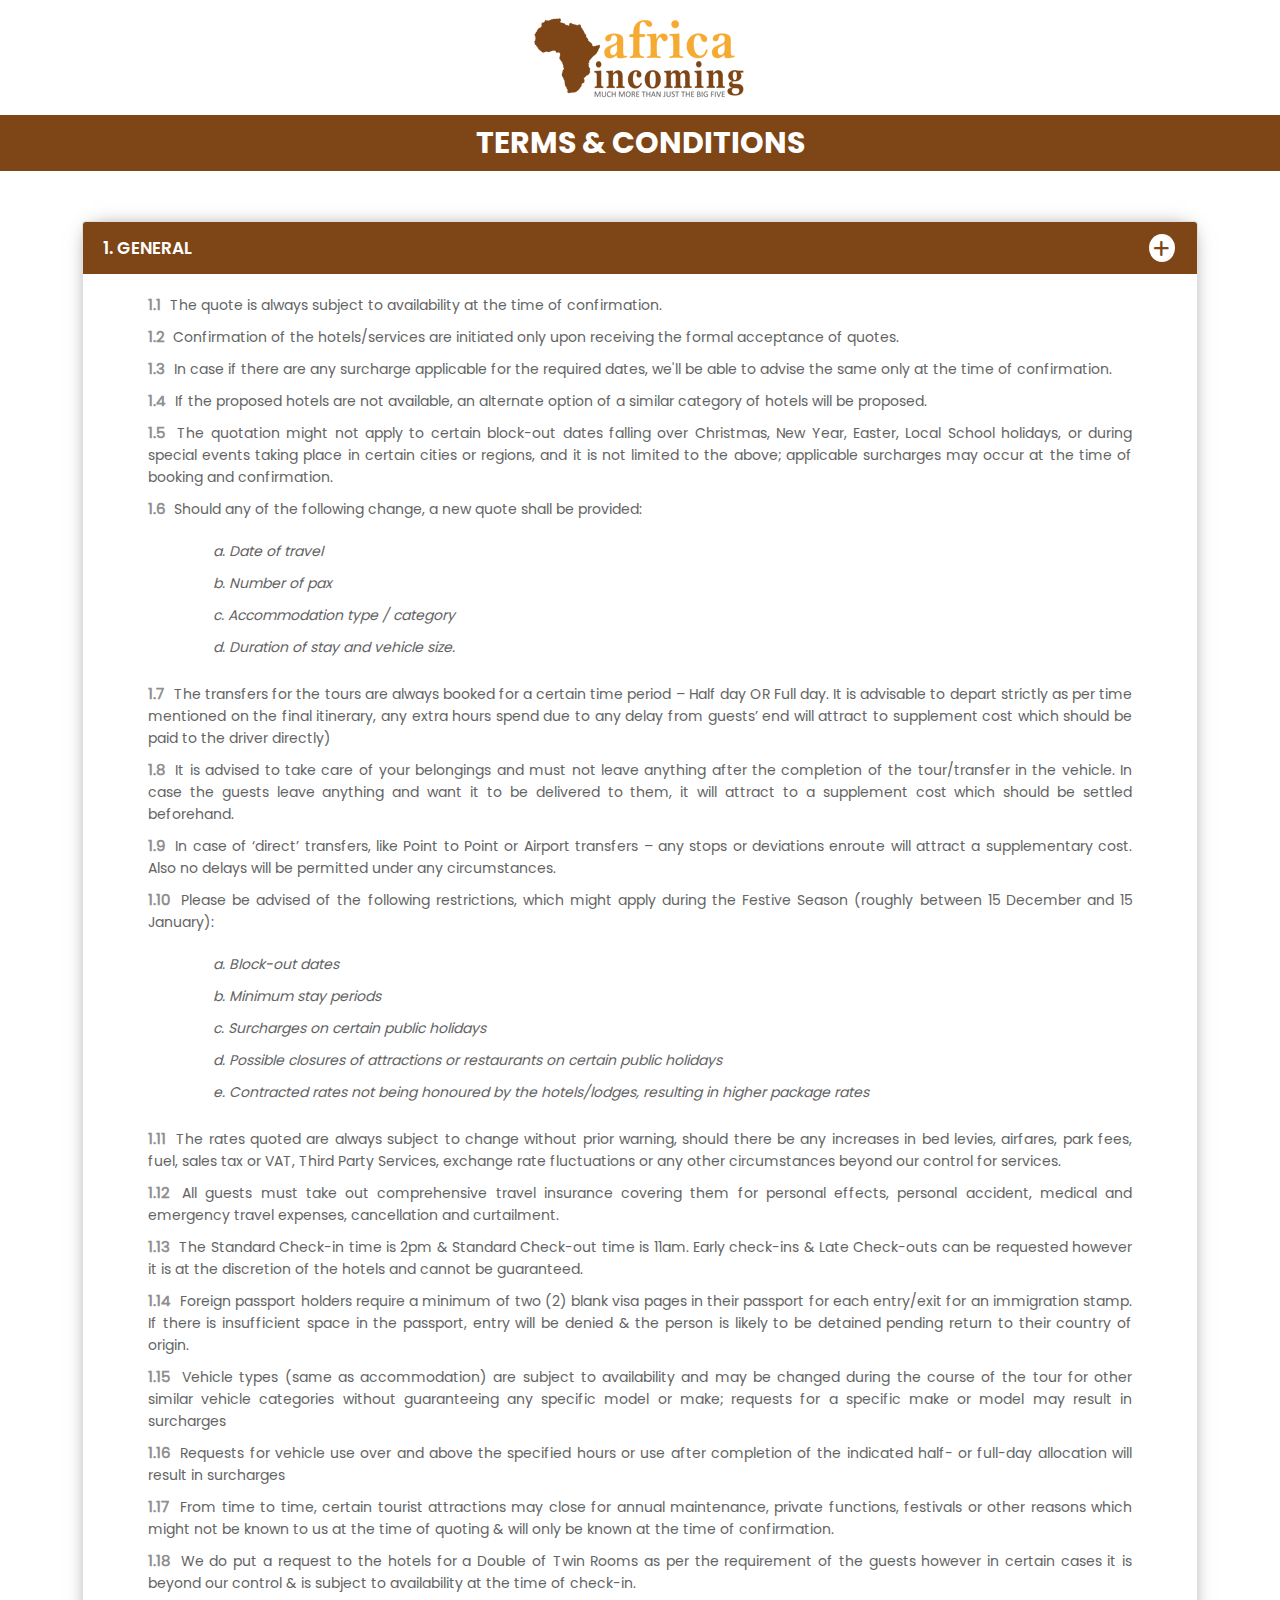
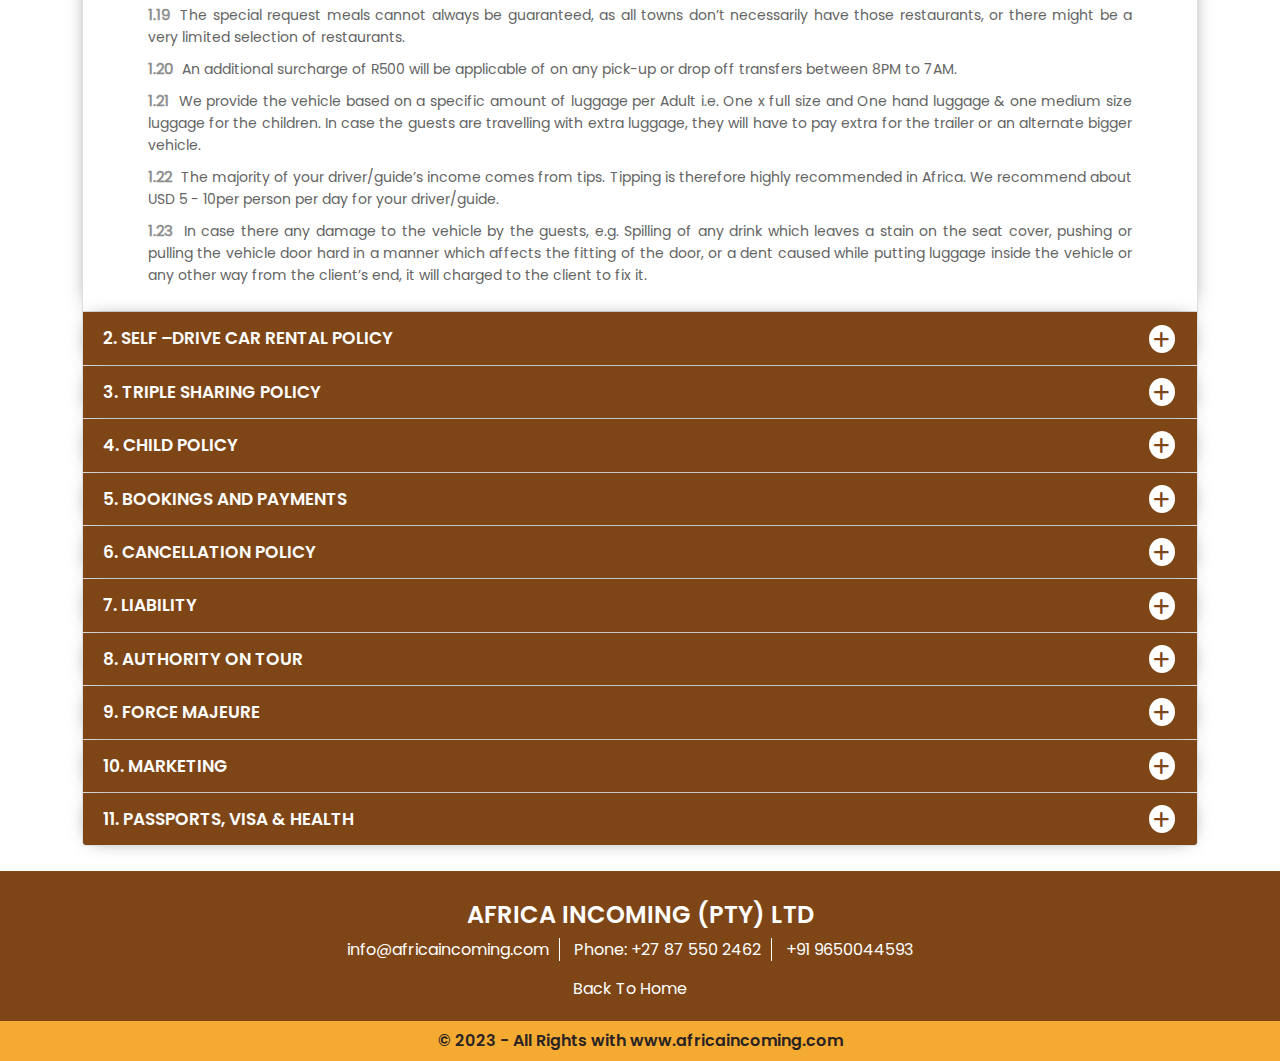
<file: term_conditions.html>
<!DOCTYPE html>
<html lang="en">

<head>
    <meta charset="UTF-8">
    <meta http-equiv="X-UA-Compatible" content="IE=edge">
    <meta name="viewport" content="width=device-width, initial-scale=1.0">
    <title>Document</title>
    <link rel="stylesheet" href="css/bootstrap.min.css">
    <link rel="stylesheet" href="css/style.css">
    <link rel="stylesheet" href="./font-6/css/all.css">
    <script src="js/bootstrap.min.js"></script>
</head>
<body>
    <header>
        <div class="container-fluid">
            <div class="text-center">
                <a href="index.html"><img src="./img/africa-logo.png" alt=""></a>
            </div>
        </div>
    </header>
    <!-- banner  -->
    <section class="banner">
        <h1>TERMS & CONDITIONS</h1>
        <div class="container">
    </section>
    <!-- privacy and policy  -->
    <div class="privacy_policy">
        <div class="container">
            <div class="accordion" id="accordionExample">
                <div class="accordion-item">
                    <h2 class="accordion-header" id="headingOne">
                        <button class="accordion-button collapsed" type="button" data-bs-toggle="collapse"
                            data-bs-target="#collapseOne" aria-expanded="true" aria-controls="collapseOne">
                            <h4>1. GENERAL</h4>
                            <i class="fa fa-plus" aria-hidden="true"></i>
                            <i class="fa fa-minus" aria-hidden="true"></i>
                        </button>
                    </h2>
                    <div id="collapseOne" class="accordion-collapse collapse show" aria-labelledby="headingOne"
                        data-bs-parent="#accordionExample">
                        <div class="accordion-body">
                            <ul>
                                <li><span>1.1 </span>The quote is always subject to availability at the time of
                                    confirmation.</li>
                                <li><span>1.2 </span>Confirmation of the hotels/services are initiated only upon
                                    receiving
                                    the formal acceptance of quotes.</li>
                                <li><span>1.3 </span>In case if there are any surcharge applicable for the required
                                    dates,
                                    we'll be able to advise the same only at the time of confirmation.</li>
                                <li><span>1.4 </span>If the proposed hotels are not available, an alternate option of a
                                    similar category of hotels will be proposed.</li>
                                <li><span>1.5 </span>The quotation might not apply to certain block-out dates falling
                                    over
                                    Christmas, New Year, Easter, Local School holidays, or during special events taking
                                    place in certain cities or regions, and it is not limited to the above; applicable
                                    surcharges may occur at the time of booking and confirmation.</li>
                                <li><span>1.6 </span>Should any of the following change, a new quote shall be provided:
                                    <ul>
                                        <li>a. Date of travel</li>
                                        <li>b. Number of pax</li>
                                        <li>c. Accommodation type / category</li>
                                        <li>d. Duration of stay and vehicle size.</li>
                                    </ul>
                                </li>
                                <li><span>1.7 </span>The transfers for the tours are always booked for a certain time
                                    period
                                    – Half day OR Full day. It is advisable to depart strictly as per time mentioned on
                                    the
                                    final itinerary, any extra hours spend due to any delay from guests’ end will
                                    attract to
                                    supplement cost which should be paid to the driver directly)</li>
                                <li><span>1.8 </span>It is advised to take care of your belongings and must not leave
                                    anything after the completion of the tour/transfer in the vehicle. In case the
                                    guests
                                    leave anything and want it to be delivered to them, it will attract to a supplement
                                    cost
                                    which should be settled beforehand.</li>
                                <li><span>1.9 </span>In case of ‘direct’ transfers, like Point to Point or Airport
                                    transfers
                                    – any stops or deviations enroute will attract a supplementary cost. Also no delays
                                    will
                                    be permitted under any circumstances.</li>
                                <li><span>1.10</span> Please be advised of the following restrictions, which might apply
                                    during the Festive Season (roughly between 15 December and 15 January):
                                    <ul>
                                        <li>a. Block-out dates</li>
                                        <li>b. Minimum stay periods</li>
                                        <li>c. Surcharges on certain public holidays</li>
                                        <li>d. Possible closures of attractions or restaurants on certain public
                                            holidays
                                        </li>
                                        <li>e. Contracted rates not being honoured by the hotels/lodges, resulting in
                                            higher
                                            package rates</li>
                                    </ul>
                                </li>
                                <li>
                                    <span> 1.11</span> The rates quoted are always subject to change without prior
                                    warning,
                                    should there be any increases in bed levies, airfares, park fees, fuel, sales tax or
                                    VAT, Third Party Services, exchange rate fluctuations or any other circumstances
                                    beyond
                                    our control for services.
                                </li>
                                <li><span>1.12</span> All guests must take out comprehensive travel insurance covering
                                    them
                                    for personal effects, personal accident, medical and emergency travel expenses,
                                    cancellation and curtailment.</li>
                                <li><span>1.13</span> The Standard Check-in time is 2pm & Standard Check-out time is
                                    11am.
                                    Early check-ins & Late Check-outs can be requested however it is at the discretion
                                    of
                                    the hotels and cannot be guaranteed.</li>
                                <li><span>1.14</span> Foreign passport holders require a minimum of two (2) blank visa
                                    pages
                                    in their passport for each entry/exit for an immigration stamp. If there is
                                    insufficient
                                    space in the passport, entry will be denied & the person is likely to be detained
                                    pending return to their country of origin. </li>
                                <li><span>1.15</span> Vehicle types (same as accommodation) are subject to availability
                                    and
                                    may be changed during the course of the tour for other similar vehicle categories
                                    without guaranteeing any specific model or make; requests for a specific make or
                                    model
                                    may result in surcharges</li>
                                <li><span>1.16</span> Requests for vehicle use over and above the specified hours or use
                                    after completion of the indicated half- or full-day allocation will result in
                                    surcharges
                                </li>
                                <li><span>1.17</span> From time to time, certain tourist attractions may close for
                                    annual
                                    maintenance, private functions, festivals or other reasons which might not be known
                                    to
                                    us at the time of quoting & will only be known at the time of confirmation. </li>
                                <li><span>1.18</span> We do put a request to the hotels for a Double of Twin Rooms as
                                    per
                                    the requirement of the guests however in certain cases it is beyond our control & is
                                    subject to availability at the time of check-in.</li>
                                <li><span>1.19</span> The special request meals cannot always be guaranteed, as all
                                    towns
                                    don’t necessarily have those restaurants, or there might be a very limited selection
                                    of
                                    restaurants.</li>
                                <li><span>1.20</span> An additional surcharge of R500 will be applicable of on any
                                    pick-up
                                    or drop off transfers between 8PM to 7AM.</li>
                                <li><span>1.21</span> We provide the vehicle based on a specific amount of luggage per
                                    Adult
                                    i.e. One x full size and One hand luggage & one medium size luggage for the
                                    children. In
                                    case the guests are travelling with extra luggage, they will have to pay extra for
                                    the
                                    trailer or an alternate bigger vehicle.</li>
                                <li><span>1.22</span> The majority of your driver/guide’s income comes from tips.
                                    Tipping is
                                    therefore highly recommended in Africa. We recommend about USD 5 - 10per person per
                                    day
                                    for your driver/guide.</li>
                                <li><span>1.23</span> In case there any damage to the vehicle by the guests, e.g.
                                    Spilling
                                    of any drink which leaves a stain on the seat cover, pushing or pulling the vehicle
                                    door
                                    hard in a manner which affects the fitting of the door, or a dent caused while
                                    putting
                                    luggage inside the vehicle or any other way from the client’s end, it will charged
                                    to
                                    the client to fix it.</li>


                            </ul>
                        </div>
                    </div>
                </div>
                <div class="accordion-item">
                    <h2 class="accordion-header" id="headingTwo">
                        <button class="accordion-button collapsed" type="button" data-bs-toggle="collapse"
                            data-bs-target="#collapseTwo" aria-expanded="true" aria-controls="collapseTwo">
                            <h4>2. SELF –DRIVE CAR RENTAL POLICY</h4>
                            <i class="fa fa-plus" aria-hidden="true"></i>
                            <i class="fa fa-minus" aria-hidden="true"></i>
                        </button>
                    </h2>
                    <div id="collapseTwo" class="accordion-collapse collapse" aria-labelledby="headingTwo"
                        data-bs-parent="#accordionExample">
                        <div class="accordion-body">

                            <h6>
                                The following are obligatory requirements without which the guests will not
                                be allowed to have a self-drive rental car:
                            </h6>

                            <ul>
                                <li><span>a.</span> A driver must be over the age of 20 and have been in possession of
                                    an
                                    unendorsed driving license for a minimum of 2 years.</li>
                                <li><span>b.</span> A valid unendorsed Driving license (National or International)
                                    written
                                    in English with a visible photograph should be furnished in original.</li>
                                <li><span>c.</span> A valid credit card (must be on a lead drivers name), of which an
                                    imprint will be taken and an amount put on hold for extras/refuelling/incidentals.
                                </li>
                                <li><span>d.</span> Whilst conducting your self-drive itinerary, there are many factors
                                    beyond our control. Africa Incoming will therefore not accept any liability,
                                    responsibility
                                    or claim for compensation, for any incident or accident involving the guests,
                                    vehicle
                                    and/or any third party.
                                </li>
                            </ul>
                        </div>

                    </div>

                </div>
                <div class="accordion-item">
                    <h2 class="accordion-header" id="headingThree">
                        <button class="accordion-button collapsed" type="button" data-bs-toggle="collapse"
                            data-bs-target="#collapseThree" aria-expanded="true" aria-controls="collapseThree">
                            <h4>3. TRIPLE SHARING POLICY</h4>
                            <i class="fa fa-plus" aria-hidden="true"></i>
                            <i class="fa fa-minus" aria-hidden="true"></i>
                        </button>
                    </h2>
                    <div id="collapseThree" class="accordion-collapse collapse" aria-labelledby="headingThree"
                        data-bs-parent="#accordionExample">
                        <div class="accordion-body">
                            <ul>
                                <li><span>3.1</span> Please be advised that there is a limited number of properties that
                                    allow triple share for adults.</li>
                                <li><span>3.2</span> Properties that allow triple share also differ in the way that they
                                    allow a third adult to share. Some of the properties can accommodate the third
                                    person on a sleeper couch whereas other properties have two queen size beds, an
                                    extra bed.</li>
                                <li><span>3.3</span> Where properties due to its policy or non-availability, guests
                                    would need to book a double and a single room. </li>
                            </ul>
                        </div>

                    </div>

                </div>
                <div class="accordion-item">
                    <h2 class="accordion-header" id="headingFour">
                        <button class="accordion-button collapsed" type="button" data-bs-toggle="collapse"
                            data-bs-target="#collapseFour" aria-expanded="true" aria-controls="collapseFour">
                            <h4>4. CHILD POLICY</h4>
                            <i class="fa fa-plus" aria-hidden="true"></i>
                            <i class="fa fa-minus" aria-hidden="true"></i>
                        </button>
                    </h2>
                    <div id="collapseFour" class="accordion-collapse collapse" aria-labelledby="headingFour"
                        data-bs-parent="#accordionExample">
                        <div class="accordion-body">
                            <ul>
                                <li><span>4.1</span> Children between the ages of 0 – 17 are welcome to travel with
                                    Africa Incoming on a request basis and must be accompanied by an adult. </li>
                                <li><span>4.2</span> Children between the ages of 18 - 21 are welcome to travel with
                                    Africa Incoming independently but we will need a letter of consent signed by a
                                    parent.</li>
                                <li><span>4.3</span> A child of 12 years and older will be charged the full applicable
                                    adult per person rate. </li>
                                <li><span>4.4</span> If a child shares with only 1 adult, the child will pay the full
                                    applicable adult sharing rate. </li>
                                <li><span>4.5</span> Some accommodation establishments refuse permission to children
                                    under 12 years of age, e.g. certain private game lodges.</li>
                                <li><span>4.6</span> Some accommodation establishments only accept children in family
                                    units. These units are often in limited supply and subject to availability.
                                    Acceptance of any child on discounted conditions is therefore subject to
                                    availability and confirmation of such units.</li>
                                <li><span>4.7</span> At some lodges, Children under 6 years of age are not allowed to go
                                    on game drives. Some of the lodges do offer baby-sitting facilities at an additional
                                    charge if required Guests need to arrange the baby-sitting services upon arrival at
                                    the lodge and need to settle the service directly.</li>
                                <li><span>4.8</span> Parents must carry an original birth certificate of their children
                                    (below 18 years) who are travelling along as it might be asked at the immigration on
                                    arrival.</li>
                            </ul>
                        </div>

                    </div>

                </div>
                <div class="accordion-item">
                    <h2 class="accordion-header" id="headingFive">
                        <button class="accordion-button collapsed" type="button" data-bs-toggle="collapse"
                            data-bs-target="#collapseFive" aria-expanded="true" aria-controls="collapseFive">
                            <h4>5. BOOKINGS AND PAYMENTS</h4>
                            <i class="fa fa-plus" aria-hidden="true"></i>
                            <i class="fa fa-minus" aria-hidden="true"></i>
                        </button>
                    </h2>
                    <div id="collapseFive" class="accordion-collapse collapse" aria-labelledby="headingFive"
                        data-bs-parent="#accordionExample">
                        <div class="accordion-body">
                            <ul>
                                <li><span>5.1 </span> Upon booking a deposit of 50% of the total Land Package cost &
                                    100% for the local flights cost (if booked through us) is immediately payable to us.
                                    Final payment is due no less than 30 days prior to arrival. </li>
                                <li><span>5.2 </span> Full payment is due immediately for all bookings made less than 30
                                    Days prior to arrival.</li>
                                <li><span>5.3 </span> We accept EFT transfers, Credit Cards Payment or cash deposited
                                    into one of our bank accounts, subject to the condition that such payment has been
                                    confirmed as received by ourselves.</li>
                                <li><span>5.4 </span> All Bank charges to be borne by the Payee.</li>
                                <li><span>5.5 </span> A bank service fee of 1% will be applicable on Bank transfers.
                                </li>
                                <li><span>5.6 </span> A charge of 3% will be applicable on all VISA/MASTERCARD Credit
                                    card payments.</li>
                                <li><span>5.7 </span> A charge of 4% will be applicable on all AMEX Credit card
                                    payments.</li>
                                <li><span>5.8 </span> Failure to remit final payment on the due date will result in
                                    cancellation of reservations, forfeiture of deposits and will result in cancellation
                                    fees.</li>
                                <li><span>5.9 </span> In some proposals, where the rates are given in a currency other
                                    than ZAR (South African Rand) are subject to change in case of substantial variation
                                    of the exchange rate. This shall be considered at the time of every payment.</li>
                            </ul>

                        </div>
                    </div>
                </div>
                <div class="accordion-item">
                    <h2 class="accordion-header" id="headingSix">
                        <button class="accordion-button collapsed" type="button" data-bs-toggle="collapse"
                            data-bs-target="#collapseSix" aria-expanded="true" aria-controls="collapseSix">
                            <h4>6. CANCELLATION POLICY</h4>
                            <i class="fa fa-plus" aria-hidden="true"></i>
                            <i class="fa fa-minus" aria-hidden="true"></i>
                        </button>
                    </h2>
                    <div id="collapseSix" class="accordion-collapse collapse" aria-labelledby="headingSix"
                        data-bs-parent="#accordionExample">
                        <div class="accordion-body">
                            <ul>
                                <li><span>6.1</span> All cancellations must be made in writing either by hand, post or
                                    electronic
                                    mail to Africa Incoming. The following fees will apply in the event of the
                                    cancellation.
                                    <ul>
                                        <li>a. Less than 60days prior to departure - 30% of total cost </li>
                                        <li>b. Less than 45days prior to departure - 50% of total cost </li>
                                        <li>c. Less than 30days prior to departure - 75% of total cost </li>
                                        <li>d. Less than 14days prior to departure - 100% of total cost </li>
                                    </ul>
                                </li>
                                <li>
                                    <span>6.2</span> In some cases, more strict cancellation conditions apply, for e.g.
                                    Game lodges,
                                    Luxury Hotels & Villas. Travel arrangements in these cases are subject to booking
                                    conditions and cancellation provisions of the supplier. No refunds will be provided
                                    for no-shows.

                                </li>
                                <li>
                                    <span>6.3</span> Domestic or Regional Flights are non-refundable & therefore if we
                                    cancel it, no
                                    refund will be provided.
                                </li>
                                <li>
                                    <span>6.4</span> The payment of bank fees for credit card payments and/or bank
                                    transfers are the
                                    responsibility of the customer and are strictly non-refundable
                                </li>
                                <li>
                                    <span>6. </span>5 In the case of death or serious illness, special cancellation
                                    terms can be
                                    negotiated if Africa Incoming is presented with an officially approved
                                    death/sickness
                                    certificate, this may not always result in a refund and is subject to our supplies
                                    or independent contractor’s terms and conditions.

                                </li>
                                <li>
                                    <span>6.6</span> In case of any Refunds, you will get a credit note which will be
                                    adjusted in
                                    future bookings
                                </li>
                                <li>
                                    <span>6.7</span> If you need the refunds to be processed in your bank, it will be
                                    actioned within
                                    three weeks after receiving a written email request from your end. In some cases,
                                    it might take a few more days depending on the case.
                                </li>
                                <li>
                                    <span>6.8</span> In cases of cancellation/postponement of the confirmed tours due to
                                    Covid Restrictions, it will be determined on a case to case basis & only a credit
                                    note shall be
                                    provided by Africa Incoming. However, if you would like to cancel the trip, the
                                    booking amount shall be forfeited and the balance will be refunded to your
                                    account.

                                </li>

                            </ul>

                        </div>
                    </div>
                </div>
                <div class="accordion-item">
                    <h2 class="accordion-header" id="headingSeven">
                        <button class="accordion-button collapsed" type="button" data-bs-toggle="collapse"
                            data-bs-target="#collapseSeven" aria-expanded="true" aria-controls="collapseSeven">
                            <h4>7. LIABILITY</h4>
                            <i class="fa fa-plus" aria-hidden="true"></i>
                            <i class="fa fa-minus" aria-hidden="true"></i>
                        </button>
                    </h2>
                    <div id="collapseSeven" class="accordion-collapse collapse" aria-labelledby="headingSeven"
                        data-bs-parent="#accordionExample">
                        <div class="accordion-body">
                            <ul>
                                <li>7.1	Each tour package comprises one or more service components: the organization of transport, meals, entrance fees, accommodation and/or other facilities or services. Africa Incoming has no direct day-to-day control over its suppliers. Accordingly Africa Incoming accepts no responsibility for any injury, damage, loss, accident, delay, irregularity and/or inconvenience which may be occasioned by any defect in any object (including a vehicle) utilised by any supplier for the supply of any service or by an act or omission of any supplier or its servants or agents. Africa Incoming shall not be liable for any loss or expense arising from the loss of property, cancellation or curtailment of the tour however caused, save only to the extent that such loss of baggage, cancellation or curtailment was caused by the Africa Incoming negligence. If sickness or accident interrupts a tour, Africa Incoming shall not be liable for any cost or expense arising there from, save only to the extent that such sickness or accident (beyond any reasonable doubt) was caused by Africa Incoming wilful act or gross negligence. Africa Incoming shall not be liable for any refund, either total or partial, of passage money paid.</li>
                                <li>7.2	Africa Incoming recommends the travellers to take out necessary insurance to protect against such eventuality. Africa Incoming needs to receive any claim in writing within 28 days after the end of our services under the contract. Where any payment is made, you will assign to Africa Incoming or our insurers any right you may have to pursue any third party in relation to the claim and provide us with your full cooperation. </li>
                                <li>7.3	In respect of air, sea and rail carriers, land vehicles and hotel owners Africa Incoming liability is in all cases limited as if Africa Incoming were carrier/hotelier within the relevant and appropriate international conventions. Furthermore, all transport is provided subject to the relevant carrier’s conditions of carriage, some of which may limit or exclude their liability to you, often in accordance with international conventions.</li>
                                <li>7.4	Please note our responsibilities and obligations apply only in respect of those services, which Africa Incoming agrees to arrange or provide on your behalf. Africa Incoming cannot accept any liability for any services arranged on your own.</li>
                                <li>7.4	Please note our responsibilities and obligations apply only in respect of those services, which Africa Incoming agrees to arrange or provide on your behalf. Africa Incoming cannot accept any liability for any services arranged on your own.</li>
                                <li>7.5	We will under no circumstances be liable for any claim whatsoever, unless such claim is due to the gross negligence of the Operator and such claim is lodged in writing with us within 30 (thirty) days after the end of the tour program. Under no circumstances will we be liable for any indirect or consequential loss or damage.</li>
                                <li>7.6	Africa Incoming shall not be responsible in case the guests will get stopped at the immigration for interrogation & due to this there might be an extra waiting time (more than one hour) for the driver, the extra cost of which is to be borne by the guests.</li>
                                <li>7.7	In case there is a delay or cancellation in arrival of your International flight, we shall not be responsible for any loss in regards to any missed tours or no show in the hotel (as both will be non-refundable)</li>
                                <li>7.8	In case there is a delay in arrival of your local flight, we shall not be responsible if you miss any tours due to that delay (as tours are non-refundable) & also you might have to bear the extra cost if the driver’s waiting time is more than one hour.</li>
                                <li>7.9	Similarly, in case of the cancellation of your local flight, we shall not be responsible for any losses: 
                                    <ul>
                                        <li>a.	If you will have to buy another flight ticket</li>
                                        <li>b.	If you miss any tours (as they are non-refundable)</li>
                                        <li>c.	If there is no other flight operating on that sector that day, we shall not be responsible for any loss due to no-show in the hotel </li>
                                        <li>d.	There will be an extra cost if you want to book the transport in all the above cases.</li>
                                    </ul>
                                </li>
                                <li>7.10	Depending on flight arrival times, traffic holdups outside of our control or delays caused by guests not adhering to set departure times, it might not be possible to fit in certain visits, in which case the transport section (and in some cases also the entrance fees) will not be refundable.</li>
                                <li>7.11	Please always consult with us before booking any flights (international, regional or domestic) as you may have to change the routing to suit hotel availability. We will not be held responsible if they do not fit the logistics of the itinerary, and the agent/guests will have to bear the cost of additional arrangements necessary to make logistics work.</li>
                                <li>7.12	If any tour/activity/flight missed due to such delay from the guests end, no refunds will be provided and alternative arrangements will be at an extra cost to be borne by the guests.</li>
                                <li>7.13	Should a problem occur, please advise both Africa Incoming and the service supplier in question immediately, as most problems can be solved on the spot. Should you remain dissatisfied, please write to us setting out the complaint in detail within 28 days of the end of our services under the contract. Africa Incoming cannot accept responsibility for any complaints that are not notified entirely in accordance with this clause. Should any legal dispute arise it must be settled in Johannesburg and depending on which Africa Incoming booking office(s) was/were used for the rendered services.</li>
                                <li>7.14	In the unlikely event of there being an unscheduled extension to the holiday caused by flight delays, bad weather, strikes, epidemic, pandemic or any other cause which is beyond the control of Africa Incoming, it is understood that the expenses relating to these unscheduled extensions, (hotel accommodation etc.), will be for the account of the guests. Africa Incoming accepts no liability for changes, omissions or delays before or during the course of any holiday occasioned by technical difficulties, weather conditions, strikes or communication breakdowns or the like.</li>
                            </ul>
                        </div>
                    </div>
                </div>
                <div class="accordion-item">
                    <h2 class="accordion-header" id="headingEight">
                        <button class="accordion-button collapsed" type="button" data-bs-toggle="collapse"
                            data-bs-target="#collapseEight" aria-expanded="true" aria-controls="collapseEight">
                            <h4>8. AUTHORITY ON TOUR</h4>
                            <i class="fa fa-plus" aria-hidden="true"></i>
                            <i class="fa fa-minus" aria-hidden="true"></i>
                        </button>
                    </h2>
                    <div id="collapseEight" class="accordion-collapse collapse" aria-labelledby="headingEight"
                        data-bs-parent="#accordionExample">
                        <div class="accordion-body">
                            <ul>
                                <li>The guests must at all times comply with the laws, customs and foreign exchange regulations of all countries visited during the tour. In addition, the guests acknowledge that any disruptive, dangerous or potentially dangerous behaviour during the tour shall not be tolerated and that Africa Incoming, its employees, representatives, agents and/or contractors being so authorised, reserve the right to exclude the guests from the tour at any point therein in such circumstances. Africa Incoming shall not be liable for any costs and/or expenses for the guests resulting from exclusion as aforesaid, and the guests shall not be entitled to a refund or rebate of the tour price or any additional compensation in such instances.</li>
                            </ul>
                        </div>
                    </div>
                </div>
                <div class="accordion-item">
                    <h2 class="accordion-header" id="headingNine">
                        <button class="accordion-button collapsed" type="button" data-bs-toggle="collapse"
                            data-bs-target="#collapseNine" aria-expanded="true" aria-controls="collapseNine">
                            <h4>9. FORCE MAJEURE</h4>
                            <i class="fa fa-plus" aria-hidden="true"></i>
                            <i class="fa fa-minus" aria-hidden="true"></i>
                        </button>
                    </h2>
                    <div id="collapseNine" class="accordion-collapse collapse" aria-labelledby="headingNine"
                        data-bs-parent="#accordionExample">
                        <div class="accordion-body">
                            <ul>
                                <li>Force Majeure means those circumstances where the performance of our contract with you is prevented or affected by reasons of war, threat of war, civil strife, industrial dispute, terrorist activity, natural or nuclear disaster, fire, adverse weather conditions, government actions and all similar events beyond our control. In these circumstances, Africa Incoming shall not be liable for any compensation or otherwise responsible for any expenses or losses the guests might incur.</li>
                            </ul>
                        </div>
                    </div>
                </div>
                <div class="accordion-item">
                    <h2 class="accordion-header" id="headingTen">
                        <button class="accordion-button collapsed" type="button" data-bs-toggle="collapse"
                            data-bs-target="#collapseTen" aria-expanded="true" aria-controls="collapseTen">
                            <h4>10. MARKETING</h4>
                            <i class="fa fa-plus" aria-hidden="true"></i>
                            <i class="fa fa-minus" aria-hidden="true"></i>
                        </button>
                    </h2>
                    <div id="collapseTen" class="accordion-collapse collapse" aria-labelledby="headingTen"
                        data-bs-parent="#accordionExample">
                        <div class="accordion-body">
                            <ul>
                                <li>Africa Incoming reserves the right to use any photographs and video taken during the tour for use in marketing or any other advertising material, and the guests hereby consents to such use. The guests further agree that Africa Incoming shall retain copyright over any such photographs and videos taken during the tour and/or used in its brochures and, to the extent necessary, the guests hereby assign copyright in such photographs and/or videos to Africa Incoming.</li>
                            </ul>
                        </div>
                    </div>
                </div>
                <div class="accordion-item">
                    <h2 class="accordion-header" id="headingEL">
                        <button class="accordion-button collapsed" type="button" data-bs-toggle="collapse"
                            data-bs-target="#collapseEL" aria-expanded="true" aria-controls="collapseEL">
                            <h4>11. PASSPORTS, VISA & HEALTH</h4>
                            <i class="fa fa-plus" aria-hidden="true"></i>
                            <i class="fa fa-minus" aria-hidden="true"></i>
                        </button>
                    </h2>
                    <div id="collapseEL" class="accordion-collapse collapse" aria-labelledby="headingEL"
                        data-bs-parent="#accordionExample">
                        <div class="accordion-body">
                            <ul>
                                <li>It is entirely the guests’ duty to ensure that all passports & visas are current, valid, obtained on time and that any vaccinations, inoculations, prophylactics (e.g. for malaria) and the like, where required, have been obtained. Passports must be valid for 6 months and include at least two black pages. Please check the requirements with your travel agent before travelling. Africa Incoming will endeavour to assist the guests but such assistance will be at our discretion and the guests acknowledge that in doing so, Africa Incoming is not assuming any obligation or liability and the guests indemnifies Africa incoming against any consequences of non-compliance. It is the guests’ duty to familiarise him/herself with the inherent dangers of and mental and/or physical condition required for the proposed travel arrangements. The guests must ensure that the details supplied to Africa Incoming mirror those details shown on their passport for international travel and ID documents for local travel.</li>
                            </ul>
                        </div>
                    </div>
                </div>
            </div>
        </div>
    </div>
        <!-- footer  -->
        <footer>
            <div class="container">
                <h4>AFRICA INCOMING (PTY) LTD</h4>
                <div class="contact">
                    <a href="#">info@africaincoming.com</a>
                    <a href="tel:+27 87 550 2462">Phone: +27 87 550 2462</a>
                    <!-- <a href="#">+27 78 706 1650</a> -->
                    <a href="tel:+91 9650044593">+91 9650044593</a>
                </div>
                <a href="index.html">Back To Home</a>
            </div>
        </footer>
       <!-- coypright -->
        <section class="copyright">
            <div class="container text-center">
                <p>© 2023 - All Rights with www.africaincoming.com</p>
            </div>
        </section>
</body>

</html>
</file>
<file: css/style.css>
*{
    margin: 0;
    padding: 0;
    box-sizing: border-box;
    font-family: Poppins-Regular;
}
@font-face {
  font-family: Poppins-Black;
  src: url(../Poppins/Poppins-Black.ttf);
}
@font-face {
  font-family: Poppins-Thin;
  src: url(../Poppins/Poppins-Thin.ttf);
}
@font-face {
  font-family: Poppins-Medium;
  src: url(../Poppins/Poppins-Medium.ttf);
}
@font-face {
  font-family: Poppins-Regular;
  src: url(../Poppins/Poppins-Regular.ttf);
}
@font-face {
  font-family: Poppins-Bold;
  src: url(../Poppins/Poppins-Bold.ttf);
}
@font-face {
  font-family: Poppins-ExtraBold;
  src: url(../Poppins/Poppins-ExtraBold.ttf);
}
@font-face {
  font-family: Poppins-SemiBold;
  src: url(../Poppins/Poppins-SemiBold.ttf);
}
ul{
    margin: 0px;
    padding: 0px;
    list-style-type: disc;
}
p{
  margin: 0px;
}
h1 {
  background-color: #7e4617;
  padding: 10px;
  color: #fff;
  font-family: Poppins-Bold;
  text-transform: uppercase;
  text-align: center;
  margin-bottom: 25px;
  font-size: 30px;
}
a{
    text-decoration: none;
}
:root{
    --glbl_clr_one: #7e4617;
    --glbl_clr_two: #f39600;
    --white:#fff;
    --black:#343434;
}
.flex{
    display: flex;
  flex-wrap: wrap;
}
.main_hotel_tab  h3 {
  font-family: Poppins-Bold;
  margin-bottom: 0;
  background-color: #f5aa32;
  color: var(--black);
  padding: 10px 13px;
  margin-top: 20px;
  font-size: 20px;
  border-radius: 4px;
}
  header{
    box-shadow: 0 0 20px -10px rgba(0,0,0,.8);
    padding: 10px 0px;
  }
  header .mail a .fa{
    color: var(--glbl_clr_one);
  }
  header .phone a{
    display: block;
    color: var(--black);
  }
  header .phone a .fa{
    color: var(--glbl_clr_one);
  }
  header .phone a .fa{
    color: var(--glbl_clr_one);
  }
 .main_hotel_tab .tab__items{
    position: relative;
    margin-top: 25px;
}



.banner .heading{
    text-align: center;
}
.banner  .heading h2{
  text-transform: uppercase;
  font-size: 25px;
  font-weight: 700;
  font-family: Poppins-Bold;
  margin-bottom: 0px;
  margin-bottom: 25px;
  color: var(--glbl_clr_one);
}


.accordion{
  margin-top: 8px;
}
.accordion-header h4{
  font-size: 17px;
  margin-bottom: 0px;
  text-transform: uppercase;
  font-family: Poppins-SemiBold;
}

  .tab__btn:hover::before {
    transform: scaleY(1);
  }
  .tab__btn span {
    position: relative;
    z-index: 2;
    padding: 0;
    margin: 0;
    transition: color 0.5s ease;
    font-weight: 600;
  }
button.tab__btn.tab_btn_cmn.tab__btn--active {
  background-color: var(--glbl_clr_one);
}
button.tab__btn.tab_btn_cmn.tab__btn--active span{
  color: var(--white);
}
  .tab__items {
    position: relative;
  }
  .tab__item {
    display: none;  
    animation: fadeEffect 0.6s ease;
  }
  .tab__item--active {
    display: block;
  }
.tab_btn_cmn{
  background-color: transparent;
  opacity: 1;
  padding: 15px 0px;
  border: unset;
  width: 100%;
  color: #606060;
  font-weight: 500;
  padding: 10px;
  border: 1px solid #d1d1d1d4;
  width: 16.66%
}
.tab_btn_cmn span{
  position: relative;
  z-index: 2;
  padding: 0;
  margin: 0;
  transition: color 0.5s ease;
  font-weight: 600;
  color: #606060;
}
.accordion-collapse {
  padding:0px;
  margin-bottom: 10px;
}
.accordion-body{
  padding: 0px;
}
.meals {
  background-color: #f5aa32;
  padding: 5px 20px;
  padding-bottom: 0px;
}

  @keyframes fadeEffect {
    from {
      opacity: 0;
      transform: translateY(30px);
    }
    to {
      opacity: 1;
      transform: translateY(0px);
    }
  }
  .accordion-button {
    color: var(--white);
    background-color: #7e4617;
  }
  .accordion-button:not(.collapsed) {
    background-color: var(--glbl_clr_one);
    box-shadow: unset;
    color:var(--white);
}
.accordion-button::after {
background-image: unset;
}
.accordion-button:not(.collapsed)::after{
  background-image: unset;
}
.accordion-button .fa{
  position: absolute;
  right: 2%;
  background-color: #fff;
  padding: 5px;
  border-radius: 100%;
  color: #7e4617;
  font-size: 18px;
}
.accordion-button.collapsed i.fa.fa-minus{
display: none;
}
.accordion-button:focus {
  box-shadow: unset !important;
}
.accordion-button h3 {
  font-size: 17px;
  margin-bottom: 0px;
  text-transform: uppercase;
}
.accordion .accordion-body ul{
  margin: 0px 65px;
  padding: 20px 0px 5px;

}
.accordion .accordion-body ul li {
  font-size: 16px;
  color: #646464;
  margin-bottom: 5px;
  line-height: 22px;
  text-align: justify;
}
.accordion .accordion-body ul li i.fa-regular.fa-hand-point-right {
  font-size: 20px;
  color: #c17c42;
  padding-right: 10px;
}
.accordion .accordion-body ul li p{
  transform: translateY(-5px);
  padding-left: 4px;
  font-size: 13px;
}

.meals span{
  font-weight: 500;
  text-align: center;
  display: inline-block;
  padding: 6px 15px;
  border: 1px solid #cf8d25;
  font-family: Poppins-Medium;
  color: #4a4a4a;
}
.meals h5{
  color: #181818;
  padding-left: 10px;
  margin-right: 10px;
  display: inline-block;
  font-family: Poppins-Medium;
  font-size: 16px;
}
.main_hotel_tab  .right_box{
  margin-top: 100px;
  background: #e9e9e9;
  padding: 20px;
  color: #383838;
  outline: 2px solid #d5d5d5a8;
  outline-offset: -7px;
  margin-bottom: 20px;
}
.main_hotel_tab  .right_box span {
  color: #7e4617;
  font-weight: 700;
}

table.table.table-bordered.right_table{
  border: 1px solid #7e4617;
}
.table>thead{
  vertical-align: bottom;
  background: #f5aa32;
  text-align: center;
  font-size: 13px;
}
.table th{
  text-align: center;
  font-family: Poppins-Regular;
  font-size: 14px;
}
.table td {
  color: #f70000;
  font-weight: 600;
  font-size: 13px;
  text-align: center;
  font-family: Poppins-Regular;
}
.right_sticky {
  background-color: #fff;
  padding: 10px;
  box-shadow: 0 0 20px -10px rgba(0,0,0,.8);
  top: 15%;
  z-index: 9;
  position: sticky;
  top: 10%;
  margin-top: 18px;
}
.main_hotel_tab .right_box{
  margin-top: 0px;
  font-size: 13px;
}

/* inclusion_Exclusion */
.inclusion_Exclusion{
  background-color: var(--white);
  margin-top: 50px;
  box-shadow: 0 0 20px -10px rgba(0,0,0,.8);
  padding: 20px;
}
.inclusion_Exclusion a{
  background-color: #7e7e7ecc;
  padding: 8px 20px;
  color: #fff;
  margin-bottom: 14px;
  display: inline-block;
}
.inclusion_Exclusion .inclusion_Exclusion_tab{
   background-color: var(--white);
   /* box-shadow: 0 0 20px -10px rgba(0,0,0,.8); */
}
.inclusion_Exclusion .top_head h3{
  background-color: #7e4617;
  color: #fff;
  padding: 10px 0px;
  text-align: center;
  margin-bottom: 0px;
}

.inclusion_Exclusion h4 {
  font-size: 1.5rem;
  background: #f39600;
  text-align: center;
  color:#2a2323;
  padding: 10px 0px;
  font-weight: 700;
}
.inclusion_Exclusion ul {
  margin: 0px 30px;
  padding-bottom: 30px;
  
}
.inclusion_Exclusion ul li{
  margin-bottom: 3px;
  font-size: 13px;
  color: #4c4c4c;
}
.exclusion{
  display: none;
}
.exclusion ul li{
  list-style-image: url(../img/cancel.png);
}
.inclusion ul li{
  list-style-image: url(../img/check-mark.png);
}
.inclusion_Exclusion #inclusion.active_ex,#exclusion.active_ex{
  background-color:var(--glbl_clr_one);
}
/* privacy and policy  */
/* footer  */
footer {
  text-align: center;
    background-color: #7e4617;
    padding: 30px 0;
    margin-top: 50px;
}
footer .container .contact a:first-child{
  border-right: 1px solid #fff;
}
footer .container .contact a:nth-child(2){
  border-right: 1px solid #fff;
}
footer h4{
  font-family: Poppins-SemiBold;
    text-align: center;
    color: #fff;
}
footer a {
  color: #fff;
  margin-right: 10px;
  padding-right: 10px;
}

/* copyright */
.copyright{
  background-color: #f5aa32;
  padding: 8px 0px;
}
.copyright p{
  color: #2a2323;
  font-family: Poppins-SemiBold;
}

.download{
  background: #7e4617;
  color: #fff;
  border: unset;
  padding: 8px 20px;
  margin: auto;
  width: 70%;
  display: block;
  margin-top: 20px;
}
.right_sticky h5 {
  font-weight: 600;
  color: #434343;
  text-align: center;
  margin-bottom: 13px;
  font-size: 18px;
}
.container_down{
  position: relative;
  width: 24px;
  height: 24px;
  margin: auto;
    top: -55px;
}
.chevron {
  position: absolute;
  width: 28px;
  height: 8px;
  opacity: 0;
  transform: scale3d(0.5, 0.5, 0.5);
  animation: move 3s ease-out infinite;
}
.chevron:first-child {
  animation: move 3s ease-out 1s infinite;
}
.chevron:nth-child(2) {
  animation: move 3s ease-out 2s infinite;
}
.chevron:before,
.chevron:after {
  content: ' ';
  position: absolute;
  top: 0;
  height: 100%;
  width: 51%;
  background: #7e4617;
}
.chevron:before {
  left: 0;
  transform: skew(0deg, 30deg);
}
.chevron:after {
  right: 0;
  width: 50%;
  transform: skew(0deg, -30deg);
}
@keyframes move {
  25% {
    opacity: 1;

  }
  33% {
    opacity: 1;
    transform: translateY(30px);
  }
  67% {
    opacity: 1;
    transform: translateY(40px);
  }
  100% {
    opacity: 0;
    transform: translateY(55px) scale3d(0.5, 0.5, 0.5);
  }
}

.text {
  display: block;
  margin-top: 50px;
  margin-left: -30px;
  font-family: "Helvetica Neue", "Helvetica", Arial, sans-serif;
  font-size: 12px;
  color: #fff;
  text-transform: uppercase;
  white-space: nowrap;
  opacity: .25;
  animation: pulse 2s linear alternate infinite;
}

@keyframes pulse {
  to {
    opacity: 1;
  }
}
.privacy_policy {
  margin-top: 50px;
}


.privacy_policy .accordion-item {
  background-color: #fff;
  box-shadow: 0 0 20px -10px rgba(0,0,0,.8);
}
.privacy_policy ul{
  list-style: none;
}
.privacy_policy ul li{
  line-height: 30px;
  font-size: 15px;
  color: #6e6e6e;
}
.privacy_policy ul ul{
  padding: 0 40px;
  font-style: italic;
}
.privacy_policy ul li span{
  color: #8f8f8f;
  margin-right: 5px;
  font-size: 15px;
  font-weight: 600;
}
.privacy_policy #accordionExample button{
  background-color: var(--glbl_clr_one);
}
.privacy_policy .accordion .accordion-body ul li{
  font-size: 14px;
  margin-bottom: 10px;
}

.privacy_policy .accordion .accordion-body h6 {
  margin-left: 60px;
  margin-top: 20px;
  font-weight: 600;
  color: #686868;
}


/* hotal_table */
.hotal_table{
  margin-top: 30px;
  box-shadow: 0 0 20px -10px rgba(0,0,0,.8);
}
.hotal_table h5{
  background-color: #7e4617;
  padding: 10px;
  color: #fff;
  margin-bottom: 0px;
  text-align: center;
}
.hotal_table table td{
  color: #181818;
}

footer {
  margin-top: 25px;
  padding: 30px 0px 20px;
}
footer  .contact {
  margin-bottom: 15px;
}
footer  a:hover{
  text-decoration: none !important;

}

/* responsive css  */
@media(max-width:575px){
  button.tab__btn{
    width: 50%;
  }
  .tab_btn_cmn {
    width: 50%;
}
  .table th {
    text-align: center;
    font-family: Poppins-Regular;
    font-size: 11px;
}
.table td {
  font-size: 11px;
}
.tab__btn span {
  font-size: 13px;
}
h1 {
  font-size: 17px;
}
.banner .heading h2 {
  font-size: 15px;
}
.main_hotel_tab h3 {
  font-size: 14px;
}
.accordion-header h4 {
  font-size: 13px;
}
.accordion-button .fa {
  font-size: 11px;
}
.accordion .accordion-body ul {
  margin: 0px 35px;
}
.accordion .accordion-body ul li {
  text-align: left;
}
.inclusion_Exclusion {
  margin-top: 25px;
}
.inclusion_Exclusion a {
  font-size: 13px;
}
.hotal_table h5 {
  font-size: 14px;
}
.right_sticky {
  margin-top: 10px;
}
footer h4 {
  font-size: 15px;
}
footer .container .contact a:hover{
  color: var(--white);
}

.copyright p {
  font-size: 13px;
}
.accordion .accordion-body ul li p {
  font-size: 11px;
}
.meals h5 {
  font-size: 14px;
}
.right_sticky h5 {
  font-size: 15px;
}
footer a {
  display: block;
  border: unset;
}
footer .container .contact a:first-child {
  border: unset;
}
footer .container .contact a:nth-child(2) {
  border: unset;
}
footer {
  margin-top: 25px;
}
}
</file>
